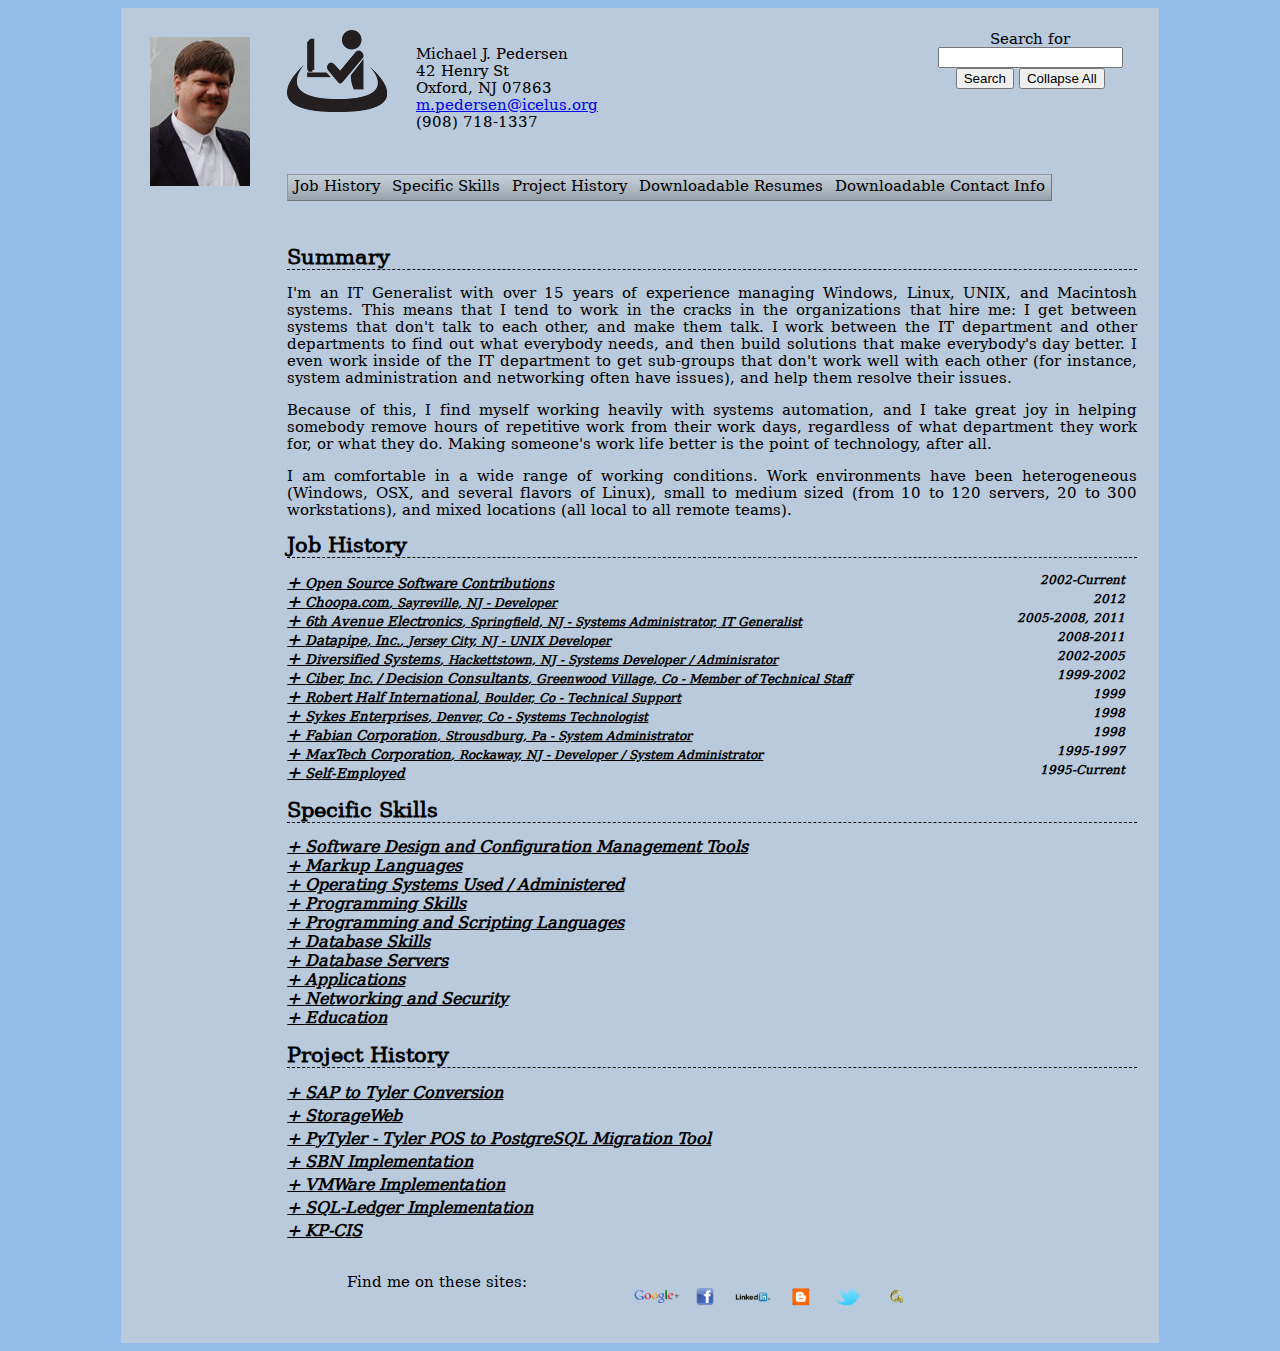
<file: older/index.html>
<!DOCTYPE html PUBLIC "-//W3C//DTD XHTML 1.1//EN" "http://www.w3.org/TR/xhtml11/DTD/xhtml11.dtd">
<html>
  <head>
    <!-- todo:
	 Add support for picking which resume will be displayed (in my case, admin|dev|full|python), and selecting a default resume
	 make menu width 100%
	 add separators for menu items
	 add "collapse all" next to each section
	 (maybe) text-shadow: 1px 1px 0 #DDDBDB;
	 -->
    <title>Online Resume of Michael J. Pedersen</title>
    <link type="text/css" rel="stylesheet" href="icelus.css" />
    <link type="text/css" rel="stylesheet" href="jdMenu.css" />
    <link type="text/css" rel="stylesheet" href="jdMenu.slate.css" />
    <link type="text/css" rel="stylesheet" href="jquery.autocomplete.css" />
    <link rel="shortcut icon" href="/favicon.ico" />
    <link rel="apple-touch-icon" href="/apple-touch-icon.png" />
    <meta name="google-site-verification" content="IcMDkGCJsrsUBkV8jjRa3vA3utKsNSFOPSqyycQDDGQ" />
    <script type="text/javascript" src="jquery-1.6.2.min.js"></script>
    <script type="text/javascript" src="jquery.jqDock.min.js"></script>
    <script type="text/javascript" src="jquery.dimensions.js"></script>
    <script type="text/javascript" src="jquery.bgiframe.js"></script>
    <script type="text/javascript" src="jquery.jdMenu.js"></script>
    <script type="text/javascript" src="jquery.positionBy.js"></script>
    <script type="text/javascript" src="jquery.mailme.js"></script>
    <script type="text/javascript" src="jquery.ui.js"></script>
    <script type="text/javascript" src="jquery.ui.core.js"></script>
    <script type="text/javascript" src="jquery.ui.position.js"></script>
    <script type="text/javascript" src="jquery.ui.widget.js"></script>
    <script type="text/javascript" src="jquery.ui.dialog.js"></script>
    <script type="text/javascript" src="jquery.autocomplete.min.js"></script>
    <script type="text/javascript">
      var searchTerms = Array();
      jQuery.expr[':'].icontains = function(a,i,m){
        return jQuery(a).text().toUpperCase().indexOf(m[3].toUpperCase())>=0;
      };

      
      function qrcode() {
        $("#content").css({opacity: '0.1'});
        $( "#qrcode" ).dialog({
          modal: true,
          buttons: {
          Ok: function() {
              $( this ).dialog( "close" );
              $("#content").css({opacity: '1.0'});
            }
          }
        });
        return false;
      }

      function showNode(el) {
          el.addClass("expanded");
          el.removeClass("collapsed");
          el.next().show('fast');
      }

      function hideNode(el) {
          el.addClass("collapsed");
          el.removeClass("expanded");
          el.next().hide('fast');
      }
      
      function toggleNode(el) {
        var dd = el.next();
        if ($(dd).is(":visible")) {
          hideNode(el);
        } else {
          showNode(el);
        }
      }
      
      function showHideNode() {
        toggleNode($(this));
      }

      function showHideNodeFromMenu() {
        toggleNode($('a[name="' + $(this)[0].href.split('#')[1] +'"]').parent());
      }

      function showNodes(els) {
        els.each(function() {showNode($(this));});
      }

      function collapseAll() {
        $('dt.expanded').each( function() {hideNode($(this));} );
      }
      
      function showSearchResults() {
        collapseAll();
        stext = $("#searchbox p input")[0].value;
        var contains = ':icontains("' + stext + '")';
        showNodes($('dt' + contains));
        showNodes($('dd' + contains).prev('*.collapsed'));
        showNodes($('td' + contains).prev('*.collapsed'));
        showNodes($('li' + contains).prev('*.collapsed'));
      }
      
      $(document).ready(function() {
        jQuery('#findmeonlogos').jqDock({align: 'bottom', labels: 'bc'});
        $("ul.jd_menu").jdMenu();
        $("#jobhistorybody dd").hide();
        $("#specialskills dd").hide();
        $("#projecthistory dd").hide();
        $("#jobhistorybody dt").bind('click', showHideNode).addClass("collapsed").addClass("link");
        $("#specialskills dt").bind('click', showHideNode).addClass("collapsed").addClass("link");
        $("#projecthistory dt").bind('click', showHideNode).addClass("collapsed").addClass("link");
        $("ul.jd_menu li ul li a").bind('click', showHideNodeFromMenu);
        $(".backtotop").hide();
        $("span.mailme").mailme();
        $("#qrcodelink").bind('click', qrcode);
        $("#searchbox").show();
        $("#specialskills dd table tbody tr td:nth-child(1)").each(function(idx){searchTerms.push($(this).text().replace(/^\s+|\s+$/g, ''))});
        $("#projecthistory dt").each(function(idx){searchTerms.push($(this).text().replace(/^\s+|\s+$/g, ''))});
        $("#jobhistorybody dt span.jobname").each(function(idx){searchTerms.push($(this).text().replace(/^\s+|\s+$/g, ''))});
        searchTerms.sort();
        $("#searchbox p input[name=searchvalue]").autocomplete(searchTerms);
        $("#searchbox p input[type=submit]").bind('click', showSearchResults);
        $("#searchbox p input[type=reset]").bind('click', collapseAll);
      });
    </script>
  </head>
  <body>
    <div id="content">
      <a name="top"></a>
      <div id="mainphoto">
	<img src="mjp_photo.png" alt="Michael J. Pedersen photo"/>
      </div>
      <div id="logo">
	<img src="icelus.png" alt="Icelus Logo"/>
      </div>
      <div id="contactinfo">
	<p>Michael J. Pedersen<br/>
	  42 Henry St<br/>
	  Oxford, NJ 07863<br/>
	  <span class="mailme">m dot pedersen at icelus dot org</span><br/>
	  (908) 718-1337</p>
      </div>
      <div id="searchbox">
	<p>Search for<br/>
	  <input type="text" name="searchvalue" maxlength="20"/><br/>
	  <input type="submit" value="Search" />
	  <input type="reset" value="Collapse All"/></p>
      </div>
      <br/>
      <div id="jobhistory">
	<ul class="jd_menu jd_menu_slate">
	  <li>Job History
	    <ul>
	      <li><a href="#oss">Open Source Software Contributions</a></li>
	      <li><a href="#choopa">Choopa.com</a></li>
	      <li><a href="#6thave">6th Avenue Electronics City</a></li>
	      <li><a href="#datapipe">Datapipe</a></li>
	      <li><a href="#divsys">Diversified Systems</a></li>
	      <li><a href="#ciberdci">Ciber, Inc. / Decision Consultants</a></li>
	      <li><a href="#rhi">Robert Half International</a></li>
	      <li><a href="#sykes">Sykes Enterprises</a></li>
	      <li><a href="#fabian">The Fabian Corporation</a></li>
	      <li><a href="#maxtech">MaxTech Corporation</a></li>
	      <li><a href="#self">Self-Employed</a></li>
	    </ul>
	  </li>
	  <li>Specific Skills
	    <ul>
	      <li><a href="#sdcmt">Software Design and Configuration Management Tools</a></li>
	      <li><a href="#markup">Markup Languages</a></li>
	      <li><a href="#osused">Operating Systems Used / Administered</a></li>
	      <li><a href="#programmingskills">Programming Skills</a></li>
	      <li><a href="#programminglanguages">Programming Languages</a></li>
	      <li><a href="#dbskills">Database Skills</a></li>
	      <li><a href="#dbservers">Database Servers</a></li>
	      <li><a href="#applications">Applications</a></li>
	      <li><a href="#netsec">Networking and Security</a></li>
	      <li><a href="#education">Education</a></li>
	    </ul>
	  </li>
	  <li>Project History
	    <ul>
	      <li><a href="#saptotyler">SAP to Tyler Conversion</a></li>
	      <li><a href="#storageweb">StorageWeb</a></li>
	      <li><a href="#pytyler">PyTyler - Tyler POS To PostgreSQL Migration Tool</a></li>
	      <li><a href="#sbn">SBN Implementation</a></li>
	      <li><a href="#vmware"><a href="http://www.vmware.com/">VMWare</a> Implementation</a></li>
	      <li><a href="#sqlledger">SQL-Ledger Implementation</a></li>
	      <li><a href="#kpcis">KP-CIS</a></li>
	    </ul>
	  </li>
	  <li>Downloadable Resumes
	    <ul>
	      <li>System Administrator <a href="mpedersen-sysadmin.pdf">(pdf)</a> <a href="mpedersen-sysadmin.doc">(doc)</a></li>
	      <li>Developer <a href="mpedersen-dev.pdf">(pdf)</a> <a href="mpedersen-dev.doc">(doc)</a></li>
	      <li>Combined Resume <a href="mpedersen-full.pdf">(pdf)</a> <a href="mpedersen-full.doc">(doc)</a></li>
	    </ul>
	  </li>
	  <li><a href="vcard.png" id="qrcodelink">Downloadable Contact Info</a></li>
	</ul>
      </div>

      <div id="maincontentwrapper">
	<div id="maincontent">
	  <div id="summary">
	    <h1 class="sectiontitle">Summary</h1>
	    <p>I'm an IT Generalist with over 15 years of experience managing Windows, Linux, UNIX, and Macintosh systems. This means that I tend to work in the cracks in the organizations that hire me: I get between systems that don't talk to each other, and make them talk. I work between the IT department and other departments to find out what everybody needs, and then build solutions that make everybody's day better. I even work inside of the IT department to get sub-groups that don't work well with each other (for instance, system administration and networking often have issues), and help them resolve their issues.</p>
	    <p>Because of this, I find myself working heavily with systems automation, and I take great joy in helping somebody remove hours of repetitive work from their work days, regardless of what department they work for, or what they do. Making someone's work life better is the point of technology, after all.</p>
	    <p>I am comfortable in a wide range of working conditions. Work environments have been heterogeneous (Windows, OSX, and several flavors of Linux), small to medium sized (from 10 to 120 servers, 20 to 300 workstations), and mixed locations (all local to all remote teams).</p>
	  </div>
	  <h1 class="sectiontitle">Job History</h1>
	  <dl id="jobhistorybody">
	    <dt><a name="oss"><span class="jobname">Open Source Software Contributions</span><span class="dates">2002-Current</span></a></dt>
	    <dd>
	      <ul>
		<li>Starting in 2009, I began participating in the <a href="http://www.turbogears.org/">TurboGears</a> project, working primarily on the documentation. In 2011, I took over as project maintainer, and we put out three releases in that year alone.</li>
		<li>Created <a href="http://www.java.com/">Java</a> plugin for <a href="http://www.igniterealtime.org/projects/openfire/">Openfire XMPP server</a>, allowing <a href="http://www.vbulletin.com/">vBulletin</a> forums to have a working XMPP server for their communities.</li>
		<li>Contributed patch to <a href="http://mercurial.selenic.com/">Mercurial</a> to assist with repository conversions. Specifically, it allows branches to be renamed (useful for repositories that used named branches in <a href="http://subversion.tigris.org/">Subversion</a> to change their main trunk location).</li>
		<li>Implemented initial <a href="http://en.wikipedia.org/wiki/Pluggable_authentication_module">Pluggable Authentication Module</a> support for <a href="http://www.hylafax.org">HylaFax</a>, which was accepted into <a href="http://www.hylafax.org/">HylaFax</a> 4.2.0.</li>
		<li>Contributed code to <a href="http://www.mythtv.org/">MythTV</a> project, allowing users to save recordings using custom cut lists, which allowed for easy removal of commercials.</li>
		<li>Contributed documentation to <a href="http://www.webgui.org/">WebGUI</a> project, showing how to design a custom theme for <a href="http://www.webgui.org/">WebGUI.</a></li>
		<li>Contributed documentation to <a href="http://www.pqxx.org/">libpqxx</a> project, showing how to compile <a href="http://www.pqxx.org/">libpqxx</a> using <a href="http://www.mingw.org/">MinGW/MSys</a> on <a href="http://www.microsoft.com/windows/">Windows</a>. </li>
	      </ul>
	    </dd>
	    <dt><a name="choopa"><span class="jobname">Choopa.com</span><span class="jobsite">Sayreville, NJ</span><span class="jobtitle">Developer</span><span class="dates">2012</span></a></dt>
	    <dd>
	      As a developer at Constant.com (renamed from Choopa.com in Jan, 2012), I have worked with a variety of technologies, with the heaviest focus being on <a href="http://www.openstack.org/">OpenStack</a> and <a href="http://www.nagios.org/">Nagios</a>. I have helped bring two products to production level availability for their customers (specifically: the Dedicated Cloud Server and Backup systems).
	      <ul>
		<li>Developed interface library to allow internal systems to manage <a href="http://www.openstack.org/">OpenStack</a> nodes, and gather billing information from them.</li>
		<li>Configured <a href="http://www.bacula.org">Bacula</a> backup system as replacement for custom backup scripts.</li>
		<li>Refactored in-house <a href="http://www.nagios.org/">Nagios</a> web interface. This reduced the workload from six files down to one when adding new checks.</li>
		<li>Reconfigured <a href="http://www.nagios.org/">Nagios</a> monitoring system, reducing full systems check from 8 hours to 2 minutes.</li>
		<li>Built <a href="http://www.nagios.org/">Nagios</a> configuration file generator for in-house web interface for <a href="http://www.nagios.org/">Nagios</a>.</li>
		<li>Several smaller bug fixes and features throughout the internal code base.</li>
	      </ul>
	    </dd>
	    <dt><a name="6thave"><span class="jobname">6th Avenue Electronics</span><span class="jobsite">Springfield, NJ</span><span class="jobtitle">Systems Administrator, IT Generalist</span><span class="dates">2005-2008, 2011</span></a>
	    </dt>
	    <dd>
	      <p>In 2007, 6th Avenue began switching from their then-current POS system (named <a href="http://www.tylernet.com/">Tyler</a>) to <a href="http://www.sap.com/">SAP</a>. At the end of 2010, <a href="http://www.sap.com/">SAP</a> was declared unworkable, and I was asked to come back to help them switch back to <a href="http://www.tylernet.com/">Tyler</a>.</p>
	      <p>The environment at 6th Avenue covered a wide range of platforms spread out over 120 servers (both physical and virtual). We had <a href="http://www.vmware.com/">VMWare</a> ESX, <a href="http://www.microsoft.com/windows/">Windows</a> Server 2003, <a href="http://www.microsoft.com/windows/">Windows</a> Server 2008, CentOS Linux, Suse Linux, and Debian GNU/Linux. In 2011, I was brought back to transition the POS system and become the IT Manager. At the time the POS transition was completed, we had a team of 6 people managing the servers and about 300 desktops.</p>
	      <ul>
		<li>Successfully lead migration from <a href="http://www.sap.com/">SAP</a> to <a href="http://www.tylernet.com/">Tyler</a> Point of Sale system.</li>
		<li>Developed numerous data validation scripts to validate and scrub data coming from <a href="http://www.sap.com/">SAP</a> for import into <a href="http://www.tylernet.com/">Tyler</a> system.</li>
		<li>Created automation scripts to easily reconfigure hundreds of terminal definitions within <a href="http://www.tylernet.com/">Tyler</a> that could not be done via simple data import.</li>
		<li>Wrote automated installer for the <a href="http://www.tylernet.com/">Tyler</a> client program to incorporate the program plus the mandatory pieces that we needed.</li>
		<li>Installed and configured <a href="http://www.zenoss.com/">Zenoss</a> for full systems monitoring.</li>
		<li>Developed program to copy all sales data from <a href="http://www.tylernet.com/">Tyler</a> POS system (which uses only ISAM files) to <a href="http://www.postgresql.org/">PostgreSQL</a> database.</li>
		<li>Developed intranet pages (using AJAX) to allow customer service representatives to find old invoices in the database copy of Tyler's data.</li>
		<li>Created intranet pages (using AJAX) to assist in the selling of complex systems. </li>
		<li>Created an internal wiki for use by the IT department, including populating with over 30 pages of documentation at time of deployment. </li>
		<li>Implemented <a href="http://www.vmware.com/">VMWare</a> Virtual Infrastructure 3.</li>
		<li>Maintained <a href="http://www.tylernet.com/">Tyler</a> point of sale system on <a href="http://www.hp.com/go/hpux/">HP-UX</a> (and, later, Linux), responsible for inventory, sales, purchasing, and accounting for the entire company.</li>
		<li>Deployed <a href="http://www.microsoft.com/windows/">Windows</a> Software Update Server for Microsoft product updates. </li>
		<li>Developed workaround to resolve issue in point of sales system causing store wide sales terminal lockups.  </li>
		<li>Retrieved bulk information from <a href="http://www.tylernet.com/">Tyler</a> point of sale system for audits. </li>
		<li>Wrote several scripts to extract data from <a href="http://www.tylernet.com/">Tyler</a> POS system before <a href="http://www.postgresql.org/">PostgreSQL</a> database was available.</li>
		<li>Updated customer facing web site to reflect changes to NJ sales tax rates. </li>
		<li>Implemented ticket tracking system for help desk issues. </li>
		<li>Maintained heterogeneous environment with more than 60 Linux and more than 40 <a href="http://www.microsoft.com/windows/">Windows</a> servers.</li>
		<li>Maintained Active Directory domain, which included complete implementation of group policy structure for users and computers. </li>
		<li>Maintained <a href="http://www.commvault.com/">CommVault</a> backup system and disaster recovery site. </li>
		<li>Frequently wrote scripts to satisfy various company needs using a variety of scripting languages (<a href="http://www.autoitscript.com/site/autoit/">AutoIt3</a> and <a href="http://www.python.org/">Python</a> being the preferred choices, depending on platform).</li>
		<li>Performed field certification of MaxDB system for <a href="http://www.commvault.com/">CommVault</a>, providing reliable and supported backups for <a href="http://www.sap.com/">SAP</a> databases. </li>
		<li>Exported data from <a href="http://www.tylernet.com/">Tyler</a> point of sale system for import into <a href="http://www.sap.com/">SAP</a> system. </li>
		<li>Configured all servers for newly implemented <a href="http://www.sap.com/">SAP</a> system.</li>
		<li>Spearheaded server room cleanup: Shut down over 30 servers, removed over a mile of wire.</li>
		<li>Rack mounted, installed, and prepared newly arrived servers for use in projects. </li>
	      </ul>
	      <p class="backtotop"><a href="#top">Back to top</a></p>
	    </dd>
	    <dt><a name="datapipe"><span class="jobname">Datapipe, Inc.</span><span class="jobsite">Jersey City, NJ</span><span class="jobtitle">UNIX Developer</span><span class="dates">2008-2011</span></a></dt>
	    <dd>
	      <p>Datapipe manages thousands of customers servers. Many of these servers are connected to various shared storage systems, including <a href="http://www.3par.com/">3Par</a>, <a href="http://www.isilon.com/">Isilon</a>, and backup servers. Datapipe required an ability to do reporting on what data was being stored on these systems for each client, and then report that data back to billing. In addition, Datapipe required monitoring of the backup systems to ensure timely and complete backups of client data. My duties primarily focused on making these systems work well.</p>

	      <p>My team structure is worth describing briefly as well: My immediate manager worked out of Austin, TX. One coworker worked in the same building as myself, and I had two &quot;extended&quot; teammates who worked in Jersey City (I worked in Somerset). The extended team included the <a href="http://www.microsoft.com/windows/">Windows</a> developers, while I was on the UNIX development team.</p>
	      <ul>
		<li>Created new backup monitoring and reporting system called <a href="#storageweb">StorageWeb</a>, enabling a new revenue stream for Datapipe.</li>
		<li>Developed a system called unixops to allow Datapipe technicians to use one time ssh keys for accessing client machines as needed.</li>
		<li>Developed multi-threaded back end daemon which connected to the various storage systems and gathered the data about the stored data for reporting before pushing aggregate data to the billing system.</li>
		<li>Developed web interface that would allow users to drill down and see how storage was being used (by client, by server, by data center, and/or by storage type).</li>
		<li>Wrote tool to gather performance data from <a href="http://www.3par.com/">3Par</a> InServ nodes and display it via the client portal.</li>
		<li>Optimized <a href="http://www.postgresql.org/">PostgreSQL</a> database on <a href="http://www.freebsd.org/">FreeBSD</a>. Multi-million record insert jobs were taking hours to complete, and the optimization brought that time down to 20 minutes.</li>
		<li>Updated and maintained the existing backup monitoring tool which reported backup failures to our main ticketing system.</li>
		<li>Debugged issues with <a href="http://www.python.org/">Python</a>, <a href="http://www.freebsd.org/">FreeBSD</a>, <a href="http://www.apache.org/">Apache</a>, and modwsgi. Turned out to require specific compilation options to get these all working correctly.</li>
		<li>Created internal packages for <a href="http://www.bacula.org/">Bacula</a> (internal name: SureRestore) for all supported platforms.</li>
		<li>Evaluated potential replacements for <a href="http://subversion.tigris.org/">Subversion</a>, including <a href="http://git-scm.com/">Git</a> and <a href="http://mercurial.selenic.com/">Mercurial</a>.</li>
	      </ul>
	      <p class="backtotop"><a href="#top">Back to top</a></p>
	    </dd>	    
	    <dt><a name="divsys"><span class="jobname">Diversified Systems</span><span class="jobsite">Hackettstown, NJ</span><span class="jobtitle">Systems Developer / Adminisrator</span><span class="dates">2002-2005</span></a></dt>
	    <dd>
	      <p>Diversified Systems is a small company that focuses on low voltage wiring and subcontracting. While there, I wore many hats, and did work on every system. The total number of servers for this company was less than 10, and the entire IT department consisted of myself.</p>
	      <ul>
		<li>Worked with upper management to completely redesign entire business processes and systems company-wide (accounting, customer service, builder coordination, sales and warehouse management).</li>
		<li>Developed customized interface to new software system using <a href="http://www.php.net/">PHP</a>, <a href="http://www.apache.org/">Apache</a>, and Mozilla. Reverse engineered new system as needed. </li>
		<li>Automated sending faxes to field installers, saving five man hours per day. </li>
		<li>Modified <a href="http://www.sql-ledger.com/">SQL-Ledger</a> accounts receivable report for historical views of accounts receivable. The modified version was capable of showing how accounts receivable looked on a given day. </li>
		<li>Implemented <a href="http://www.hylafax.org/">HylaFax</a> fax server for incoming and outgoing faxes, allowing electronic receipt of over 200 pages of faxes per day from field technicians. </li>
		<li>Deployed <a href="http://unattended.sf.net/">Unattended</a>, an automated <a href="http://www.microsoft.com/windows/">Windows</a> imaging system, to standardize computer receiving and configuration. </li>
		<li>Implemented employee remote-access system, using VPN (virtual private network). </li>
		<li>Deployed SNMP and monitored daily resource utilization.</li>
		<li>Converted structured portion of data from older system into a database, and provided training to employees on proper usage.</li>
		<li>Created <a href="http://www.php.net/">PHP</a> scripts to provide clean access to unstructured data from older system, and showed employees how to access and use.</li>
		<li>Managed upgrade of entire office to <a href="http://www.microsoft.com/windows/">Windows</a> 2000. This involved testing programs for compatibility, replacing obsolete programs, and determining proper installation procedures for undocumented installations.</li>
		<li>Resolved issues with the various systems which Diversified Systems installs in customer homes, including alarm systems, stereos, central vacuums, and structured wiring on a daily basis.</li>
		<li>Coordinated the activities of field technicians with customers to provide the maximum service level to the customers.</li>
		<li>Authored new scripts using <a href="http://www.perl.org/">Perl</a> and <a href="http://www.php.net/">PHP</a>. </li>
	      </ul>
	      <p class="backtotop"><a href="#top">Back to top</a></p>
	    </dd>
	    <dt><a name="ciberdci"><span class="jobname">Ciber, Inc. / Decision Consultants</span><span class="jobsite">Greenwood Village, Co</span><span class="jobtitle">Member of Technical Staff</span><span class="dates">1999-2002</span></a></dt>
	    <dd>
	      <p>Decision Consultants (DCI) was acquired by Ciber, Inc., in 2002. While working for DCI, I was contracted out to Coors, IBM, and a .com named &quot;X-Care&quot; (no longer in business). The points below come from all of those places.</p>
	      <ul>
		<li>Ran, and later automated, nightly code compilations for patient records program. This effort saved approximately 1000 developer hours per week. Before this effort, corrupted nightly compilations stopped the whole team until resolved (usually an entire day would be lost). After this effort, no corrupted compilations occurred for over six months.</li>
		<li>Revamped and improved scripts used by developers for retrieving the nightly code compilations and to perform their own personal compiles, providing new features as requested.</li>
		<li>Wrote several smaller scripts related to the compilation process, to help developers understand what would be required for their work to be completed.</li>
		<li>Researched/corrected error in <a href="http://www.perl.org/">Perl</a>, permitting resolution of time-zone conversion issues, enabling global use of data from medical care providers. </li>
		<li>Created <a href="http://www.perl.org/">Perl</a> scripts to migrate health care provider data between systems. </li>
		<li>Integrated <a href="http://www-03.ibm.com/systems/p/os/aix/">AIX</a>/<a href="http://www.oracle.com/solaris">Solaris</a> servers into <a href="http://www.microsoft.com/windows/">Windows</a> NT network, allowing developers on <a href="http://www.microsoft.com/windows/">Windows</a> to access <a href="http://www-03.ibm.com/systems/p/os/aix/">AIX</a>/<a href="http://www.oracle.com/solaris">Solaris</a> files/printers. </li>
		<li>Developed a set of <a href="http://www.oracle.com/solaris">Solaris</a> packages allowing deployment of new servers within 2 hours of receipt. </li>
		<li>Developed Ghost-like utility overnight, meeting next-morning deadline for usable computer loads. </li>
		<li>Configured several Sun Ultra servers to work as part of a network. Original condition was such that they were on a network, but not working together. This involved re-mapping user id numbers, and configuring NFS mounts such that the machines worked together.</li>
		<li>Configured and administered a <a href="http://www.nongnu.org/cvs/">CVS</a> repository.</li>
		<li>Created a set of <a href="http://www.oracle.com/solaris">Solaris</a> packages to allow the deployment of new <a href="http://www.oracle.com/solaris">Solaris</a> servers within 2 hours of receiving them.</li>
		<li>Coded many scripts to perform several daily tasks.</li>
		<li>Downloaded and tested new tools to be used for the compilation process, to make sure they still produced correct results.</li>
		<li>Installed <a href="http://www.perl.org/">Perl</a> modules and programs as requested by developers.</li>
		<li>Documented all new scripts and processes, and informed developers when new documents were available.</li>
		<li>Participated in configuration of training room using Red Hat Linux with Kickstart.</li>
		<li>Assisted customers in resolution of issues with <a href="http://www.microsoft.com/windows/">Windows</a> 95, <a href="http://www.microsoft.com/windows/">Windows</a> NT, Microsoft <a href="http://www.microsoft.com/office">Office</a>, and other software packages in use throughout Coors.</li>
		<li>Instructed junior developers in the inner workings of C++. </li>
	      </ul>
	      <p class="backtotop"><a href="#top">Back to top</a></p>
	    </dd>
	    <dt><a name="rhi"><span class="jobname">Robert Half International</span><span class="jobsite">Boulder, Co</span><span class="jobtitle">Technical Support</span><span class="dates">1999</span></a></dt>
	    <dd>
	      <ul>
		<li>Assisted customers of <a href="http://www.storagetek.com/">StorageTek</a> in resolution of problems with both hardware and software products.
	      </ul>
	      <p class="backtotop"><a href="#top">Back to top</a></p>
	    </dd>
	    <dt><a name="sykes"><span class="jobname">Sykes Enterprises</span><span class="jobsite">Denver, Co</span><span class="jobtitle">Systems Technologist</span><span class="dates">1998</span></a></dt>
	    <dd>
	      <p>Working for Sykes Enterprises, I was contracted out to Sun's internal Resolution Center. I worked with Sun employees around the world to resolve their issues with the workstations and servers they relied on daily.</p>

	      <ul>
		<li>Performed remote operating system installations and upgrades.</li>
		<li>Resolved customer issues with <a href="http://www.oracle.com/solaris">Solaris</a> 2.5.1 and <a href="http://www.oracle.com/solaris">Solaris</a> 2.6.</li>
		<li>Wrote a <a href="http://www.tcl.tk/">Tcl/Tk</a> script to speed up the process of logging into customers' machines for use in the Resolution Center.</li>
		<li>Wrote a <a href="http://www.kornshell.com/">Korn shell</a> script to check a list of users and make sure that all users on the list were valid Sun employees.</li>
		<li>Added new users throughout Sun's internal network.</li>
	      </ul>
	      <p class="backtotop"><a href="#top">Back to top</a></p>
	    </dd>
	    <dt><a name="fabian"><span class="jobname">Fabian Corporation</span><span class="jobsite">Strousdburg, Pa</span><span class="jobtitle">System Administrator</span><span class="dates">1998</span></a></dt>
	    <dd>
	      <ul>
		<li>Added new domains to Linux servers for web site hosting.</li>
		<li>Added new user logins to servers.</li>
		<li>Set up <a href="http://www.sendmail.com/">sendmail</a> to forward email addresses from hosted domains to local users and remote users.</li>
		<li>Performed system upgrades (both hardware and software).</li>
		<li>Performed system backups.</li>
		<li>Dealt with security issues through upgrades, and removal of suspicious software.</li>
		<li>Installed firewall.</li>
		<li>Upgraded and recompiled kernel as needed.</li>
	      </ul>
	      <p class="backtotop"><a href="#top">Back to top</a></p>
	    </dd>
	    <dt><a name="maxtech"><span class="jobname">MaxTech Corporation</span><span class="jobsite">Rockaway, NJ</span><span class="jobtitle">Developer / System Administrator</span><span class="dates">1995-1997</span></a></dt>
	    <dd>
	      <p>I was hired at MaxTech as a customer service representative. Over the time I worked there, I earned the opportunity to participate in system administration and development of a new call tracking system to be used by the customer service team.</p>

	      <ul>
		<li>Assisted customers daily with issues installing, configuring, and using their MaxTech modems.</li>
		<li>Discovered bug in the newly released modem drivers for <a href="http://www.microsoft.com/windows/">Windows</a> 95 and the MaxTech 28.8kbps modems.</li>
		<li>Created a new <a href="http://www.microsoft.com/windows/">Windows</a> based call tracking system to replace the old DOS based call tracking system. Used Delphi and Interbase as the development environment and database.</li>
		<li>Rebuilt Novell Netware server that had experienced hard drive crash. Did so while the server was in Atlanta and I was in Rockaway, NJ.</li>
		<li>Fixed issues with the Lotus cc:Mail SMTP gateway.</li>
		<li>Helped test the new MaxTech website.</li>
	      </ul>
	    </dd>
	    <dt><a name="self"><span class="jobname">Self-Employed</span><span class="dates">1995-Current</span></a></dt>
	    <dd>
	      <ul>
		<li>Actively working (as lead maintainer) on <a href="http://www.turbogears.org/">TurboGears</a>. This involves migrating our infrastructure, new development, documentation maintenance, bug fixing, and mailing list management.</li>
		<li>Working on new system (named "Icelus Construction Assistant") to provide complete company management for construction companies, with features including scheduling, service, accounting, and warehouse management. This is being written using <a href="http://www.turbogears.org/">TurboGears</a>.</li>
		<li>Created Linux-based network featuring NIS, NFS, DHCP, Linux firewall (using iptables), <a href="http://www.samba.org/">Samba</a>, <a href="http://www.openssh.com/">SSH</a>, <a href="http://tigris.subversion.org/">Subversion</a> server, and <a href="http://mercurial.selenic.com/">Mercurial</a>. </li>
		<li>Customized installation of Request Tracker for San Diego firm. </li>
		<li>Helped clients, family, and friends resolve various computer and home networking issues.</p>
	      </ul>
	      <p class="backtotop"><a href="#top">Back to top</a></p>
	    </dd>
	  </dl>
	  <h1 class="sectiontitle">Specific Skills</h1>
	  <dl id="specialskills">
	    <dt><a name="sdcmt">Software Design and Configuration Management Tools</a></dt>
	    <dd>
	      <table>
		<colgroup>
		  <col class="skillname"/>
		  <col class="skilltimeused"/>
		  <col class="skilllastused"/>
		  <col class="skillproficiency"/>
		</colgroup>
		<thead>
		  <tr>
		    <th></th>
		    <th>Time Used</th>
		    <th>Last Used</th>
		    <th>Proficiency</th>
		  </tr>
		</thead>
		<tbody>
		  <tr>
		    <td><A Href="Http://Git-Scm.Com/">Git</A></td>
		    <td>2 years</td>
		    <td>2012</td>
		    <td>Fair</td>
		  </tr>
		  <tr>
		    <td><a href="http://mercurial.selenic.com/">Mercurial</a></td>
		    <td>2 years</td>
		    <td>2011</td>
		    <td>Good</td>
		  </tr>
		  <tr>
		    <td><a href="http://www.subversion.tigris.org/">Subversion</a></td>
		    <td>2 years</td>
		    <td>2010</td>
		    <td>Good</td>
		  </tr>
		</tbody>
	      </table>
	      <p class="backtotop"><a href="#top">Back to top</a></p>
	    </dd>
	    <dt><a name="markup">Markup Languages</a></dt>
	    <dd>
	      <table>
		<colgroup>
		  <col class="skillname"/>
		  <col class="skilltimeused"/>
		  <col class="skilllastused"/>
		  <col class="skillproficiency"/>
		</colgroup>
		<thead>
		  <tr>
		    <th></th>
		    <th>Time Used</th>
		    <th>Last Used</th>
		    <th>Proficiency</th>
		  </tr>
		</thead>
		<tbody>
		  <tr>
		    <td>CSS</td>
		    <td>2 years</td>
		    <td>2012</td>
		    <td>Fair</td>
		  </tr>
		  <tr>
		    <td>HTML</td>
		    <td>12 years</td>
		    <td>2012</td>
		    <td>Very Good</td>
		  </tr>
		  <tr>
		    <td>XML</td>
		    <td>2 years</td>
		    <td>2011</td>
		    <td>Fair</td>
		  </tr>
		</tbody>
	      </table>
	      <p class="backtotop"><a href="#top">Back to top</a></p>
	    </dd>
	    <dt><a name="osused">Operating Systems Used / Administered</a></dt>
	    <dd>
	      <table>
		<colgroup>
		  <col class="skillname"/>
		  <col class="skilltimeused"/>
		  <col class="skilllastused"/>
		  <col class="skillproficiency"/>
		</colgroup>
		<thead>
		  <tr>
		    <th></th>
		    <th>Time Used</th>
		    <th>Last Used</th>
		    <th>Proficiency</th>
		  </tr>
		</thead>
		<tbody>
		  <tr>
		    <td>Linux (<a href="http://www.debian.org/">Debian</a>, <a href="http://www.redhat.com/">RedHat</a>, <a href="http://www.suse,com/">SuSE</a>)</td>
		    <td>13 years</td>
		    <td>2012</td>
		    <td>Excellent</td>
		  </tr>
		  <tr>
		    <td>UNIX (<a href="http://www.oracle.com/solaris">Solaris</a>, <a href="http://www-03.ibm.com/systems/p/os/aix/">AIX</a>, <a href="http://www.hp.com/go/hpux/">HP-UX</a>)</td>
		    <td>5 years</td>
		    <td>2011</td>
		    <td>Very Good</td>
		  </tr>
		  <tr>
		    <td>Microsoft <a href="http://www.microsoft.com/windows/">Windows</a> (2008/7/Vista/2003/XP/NT/98/95)</td>
		    <td>12 years</td>
		    <td>2011</td>
		    <td>Very Good</td>
		  </tr>
		</tbody>
	      </table>
	      <p class="backtotop"><a href="#top">Back to top</a></p>
	    </dd>
	    <dt><a name="programmingskills">Programming Skills</a></dt>
	    <dd>
	      <table>
		<colgroup>
		  <col class="skillname"/>
		  <col class="skilltimeused"/>
		  <col class="skilllastused"/>
		  <col class="skillproficiency"/>
		</colgroup>
		<thead>
		  <tr>
		    <th></th>
		    <th>Time Used</th>
		    <th>Last Used</th>
		    <th>Proficiency</th>
		  </tr>
		</thead>
		<tbody>
		  <tr>
		    <td>Object-Oriented Design</td>
		    <td>8 years</td>
		    <td>2012</td>
		    <td>Good</td>
		  </tr>
		  <tr>
		    <td>Object-Oriented Programming</td>
		    <td>8 years</td>
		    <td>2012</td>
		    <td>Very Good</td>
		  </tr>
		  <tr>
		    <td>Refactoring</td>
		    <td>4 years</td>
		    <td>2012</td>
		    <td>Very Good</td>
		  </tr>
		</tbody>
	      </table>
	      <p class="backtotop"><a href="#top">Back to top</a></p>
	    </dd>
	    <dt><a name="programminglanguages">Programming and Scripting Languages</a></dt>
	    <dd>
	      <table>
		<colgroup>
		  <col class="skillname"/>
		  <col class="skilltimeused"/>
		  <col class="skilllastused"/>
		  <col class="skillproficiency"/>
		</colgroup>
		<thead>
		  <tr>
		    <th></th>
		    <th>Time Used</th>
		    <th>Last Used</th>
		    <th>Proficiency</th>
		  </tr>
		</thead>
		<tbody>
		  <tr>
		    <td><a href="http://www.gnu.org/software/bash/manual/bashref.html">Bash</a></td>
		    <td>6 years</td>
		    <td>2011</td>
		    <td>Good</td>
		  </tr>
		  <tr>
		    <td>C/C++</td>
		    <td>12 years</td>
		    <td>2009</td>
		    <td>Good</td>
		  </tr>
		  <tr>
		    <td><a href="http://www.java.com/">Java</a></td>
		    <td>1 year</td>
		    <td>2011</td>
		    <td>Fair</td>
		  </tr>
		  <tr>
		    <td>Javascript</td>
		    <td>2 years</td>
		    <td>2012</td>
		    <td>Fair</td>
		  </tr>
		  <tr>
		    <td><a href="http://www.perl.org/">Perl</a></td>
		    <td>6 years</td>
		    <td>2012</td>
		    <td>Good</td>
		  </tr>
		  <tr>
		    <td><a href="http://www.php.net/">PHP</a></td>
		    <td>2 years</td>
		    <td>2012</td>
		    <td>Good</td>
		  </tr>
		  <tr>
		    <td><a href="http://www.python.org/">Python</a></td>
		    <td>4 years</td>
		    <td>2012</td>
		    <td>Very Good</td>
		  </tr>
		</tbody>
	      </table>
	      <p class="backtotop"><a href="#top">Back to top</a></p>
	    </dd>
	    <dt><a name="dbskills">Database Skills</a></dt>
	    <dd>
	      <table>
		<colgroup>
		  <col class="skillname"/>
		  <col class="skilltimeused"/>
		  <col class="skilllastused"/>
		  <col class="skillproficiency"/>
		</colgroup>
		<thead>
		  <tr>
		    <th></th>
		    <th>Time Used</th>
		    <th>Last Used</th>
		    <th>Proficiency</th>
		  </tr>
		</thead>
		<tbody>
		  <tr>
		    <td><a href="http://www.postgresql.org/">PostgreSQL</a> Database Administration</td>
		    <td>1 year</td>
		    <td>2011</td>
		    <td>Good</td>
		  </tr>
		  <tr>
		    <td>Relational Schema Design</td>
		    <td>3 years</td>
		    <td>2011</td>
		    <td>Good</td>
		  </tr>
		  <tr>
		    <td>Structured Query Language (SQL)</td>
		    <td>10 years</td>
		    <td>2012</td>
		    <td>Very Good</td>
		  </tr>
		</tbody>
	      </table>
	      <p class="backtotop"><a href="#top">Back to top</a></p>
	    </dd>
	    <dt><a name="dbservers">Database Servers</a></dt>
	    <dd>
	      <table>
		<colgroup>
		  <col class="skillname"/>
		  <col class="skilltimeused"/>
		  <col class="skilllastused"/>
		  <col class="skillproficiency"/>
		</colgroup>
		<thead>
		  <tr>
		    <th></th>
		    <th>Time Used</th>
		    <th>Last Used</th>
		    <th>Proficiency</th>
		  </tr>
		</thead>
		<tbody>
		  <tr>
		    <td><a href="http://www.postgresql.org/">PostgreSQL</a></td>
		    <td>5 years</td>
		    <td>2011</td>
		    <td>Good</td>
		  </tr>
		  <tr>
		    <td><a href="http://www.microsoft.com/sqlserver">Microsoft SQL Server</a></td>
		    <td>3 years</td>
		    <td>2008</td>
		    <td>Fair</td>
		  </tr>
		  <tr>
		    <td><a href="http://www.mysql.com/">MySQL</a></td>
		    <td>1 year</td>
		    <td>2012</td>
		    <td>Fair</td>
		  </tr>
		</tbody>
	      </table>
	      <p class="backtotop"><a href="#top">Back to top</a></p>
	    </dd>
	    <dt><a name="applications">Applications</a></dt>
	    <dd>
	      <table>
		<colgroup>
		  <col class="skillname"/>
		  <col class="skilltimeused"/>
		  <col class="skilllastused"/>
		  <col class="skillproficiency"/>
		</colgroup>
		<thead>
		  <tr>
		    <th></th>
		    <th>Time Used</th>
		    <th>Last Used</th>
		    <th>Proficiency</th>
		  </tr>
		</thead>
		<tbody>
		  <tr>
		    <td><a href="http://www.ipswitch.com/">Ipswitch</a> What's Up</td>
		    <td>2 years</td>
		    <td>2008</td>
		    <td>Good</td>
		  </tr>
		  <tr>
		    <td><a href="http://www.nagios.org/">Nagios</a></td>
		    <td>3 years</td>
		    <td>2012</td>
		    <td>Good</td>
		  </tr>
		  <tr>
		    <td><a href="http://www.openstack.org/">OpenStack</a></td>
		    <td>&lt;1 year</td>
		    <td>2012</td>
		    <td>Fair</td>
		  </tr>
		  <tr>
		    <td><a href="http://www.vmware.com/">VMWare</a></td>
		    <td>6 years</td>
		    <td>2011</td>
		    <td>Very Good</td>
		  </tr>
		  <tr>
		    <td><a href="http://www.zenoss.com/">Zenoss</a></td>
		    <td>&lt;1 year</td>
		    <td>2011</td>
		    <td>Fair</td>
		  </tr>
		</tbody>
	      </table>
	      <p class="backtotop"><a href="#top">Back to top</a></p>
	    </dd>
	    <dt><a name="netsec">Networking and Security</a></dt>
	    <dd>
	      <table>
		<colgroup>
		  <col class="skillname"/>
		  <col class="skilltimeused"/>
		  <col class="skilllastused"/>
		  <col class="skillproficiency"/>
		</colgroup>
		<thead>
		  <tr>
		    <th></th>
		    <th>Time Used</th>
		    <th>Last Used</th>
		    <th>Proficiency</th>
		  </tr>
		</thead>
		<tbody>
		  <tr>
		    <td>Checkpoint VPN</td>
		    <td>2 years</td>
		    <td>2007</td>
		    <td>Fair</td>
		  </tr>
		  <tr>
		    <td>Cisco</td>
		    <td>3 years</td>
		    <td>2011</td>
		    <td>Fair</td>
		  </tr>
		  <tr>
		    <td>Firewall Design</td>
		    <td>5 years</td>
		    <td>2011</td>
		    <td>Good</td>
		  </tr>		  
		  <tr>
		    <td>TCP/IP</td>
		    <td>10 years</td>
		    <td>2011</td>
		    <td>Very Good</td>
		  </tr>
		</tbody>
	      </table>
	      <p class="backtotop"><a href="#top">Back to top</a></p>
	    </dd>
	    <dt><a name="education">Education</a></dt>
	    <dd>East Stroudsburg University, East Stroudsburg, Pennsylvania<span class="dates">Graduated 2000</span><br/>
	      Bachelor of Science in Computer Science
	      <p class="backtotop"><a href="#top">Back to top</a></p>
	    </dd>
	  </dl>
	  <h1 class="sectiontitle">Project History</h1>
	  <dl id="projecthistory">
	    <dt><a name="saptotyler"></a>SAP to Tyler Conversion</dt>
	    <dd>
	      <table>
		<colgroup>
		  <col class="key"/>
		  <col class="value"/>
		</colgroup>
		<tbody>
		  <tr>
		    <th>Period</th>
		    <td>2011</td>
		  </tr>
		  <tr>
		    <th>Company</th>
		    <td>6th Avenue Electronics</td>
		  </tr>
		  <tr>
		    <th>Tools</th>
		    <td><a href="http://www.autoitscript.com/site/autoit/">AutoIt3</a>, <a href="http://www.centos.org/">CentOS</a> Linux, <a href="http://www.python.org/">Python</a></td>
		  </tr>
		  <tr>
		    <th>Platform</th>
		    <td>Server: <a href="http://www.centos.org/">CentOS</a> Linux, Client: <a href="http://www.microsoft.com/windows/">Windows</a></td>
		  </tr>
		</tbody>
	      </table>
		
	      <p>6th Avenue Electronics found that <a href="http://www.sap.com/">SAP</a> was not a workable solution for them. The decision was made to switch back to the <a href="http://www.tylernet.com/">Tyler</a> POS system. They would do a new installation, though, so that mistakes made with the old system could be removed, and the system could be more easily maintained. I was tapped to manage many of the technical aspects of the migration, while my immediate managers would handle the business aspects.</p>
	      
	      <p>Due to the costs associated with <a href="http://www.sap.com/">SAP</a>, we had just over three months, in total, to complete the transition. We were successful.</p>
	      <ul>
		<li>Wrote several one-off scripts to check data that was sent in various Excel spreadsheets. Validate that all entries in column A of File 1/Sheet 1 are in Column C of File 2/Sheet 1.</li>
		<li>Used <a href="http://www.autoitscript.com/site/autoit/">AutoIt3</a> to automate the update of several items that could only be keyed into the client. No import existed at all. This reduced work from several hours down to an hour (including the initial script creation).</li>
		<li>Developed an automated installer that was used to handle installing all components (receipt printer, fonts, initial configuration) on every machine in the company.</li>
		<li>Worked with <a href="http://www.tylernet.com/">Tyler</a> Retail Systems to configure the server properly.</li>
		<li>Developed snapshot backup strategy that reduces downtime for <a href="http://www.tylernet.com/">Tyler</a> to mere minutes per night.</li>
	      </ul>
	      <p class="backtotop"><a href="#top">Back to top</a></p>
	    </dd>
	    <dt><a name="storageweb"></a>StorageWeb</dt>
	    <dd>
	      <table>
		<colgroup>
		  <col class="key"/>
		  <col class="value"/>
		</colgroup>
		<tbody>
		  <tr>
		    <th>Period</th>
		    <td>2010</td>
		  </tr>
		  <tr>
		    <th>Company</th>
		    <td>Datapipe</td>
		  </tr>
		  <tr>
		    <th>Tools</th>
		    <td><a href="http://www.freebsd.org/">FreeBSD</a>, <a href="http://www.python.org/">Python</a>, <a href="http://www.apache.org/">Apache</a>, <a href="http://www.postgresql.org/">PostgreSQL</a>, <a href="http://www.turbogears.org/">TurboGears</a></td>
		  </tr>
		  <tr>
		    <th>Platform</th>
		    <td><a href="http://www.freebsd.org/">FreeBSD</a>, Web Browser</td>
		  </tr>
		</tbody>
	      </table>
	      <p>Datapipe manages thousands of servers. Many of these servers are connected to various shared storage systems, including <a href="http://www.3par.com/">3Par</a>, <a href="http://www.isilon.com/">Isilon</a>, and backup servers. Datapipe required an ability to do reporting on what data was being stored on these systems for each client, and then report that data back to billing. StorageWeb was written to fill that need.</p>

	      <ul>
		<li>Debugged issues with <a href="http://www.python.org/">Python</a>, <a href="http://www.freebsd.org/">FreeBSD</a>, <a href="http://www.apache.org/">Apache</a>, and modwsgi. Turned out to require specific compilation options to get these all working correctly.</li>
		<li>Developed web interface that would allow users to drill down and see how the storage was being used (by client, by server, by data center, by storage type).</li>
		<li>Developed multi-threaded backend daemon which connected to the various storage systems and gathered the data about the stored data for reporting.</li>
		<li>Developed backend daemon that pushed aggregate data to the billing system, allowing billing to finally happen for all clients.</li>
	      </ul>
	      <p class="backtotop"><a href="#top">Back to top</a></p>
	    </dd>
	    <dt><a name="pytyler"></a>PyTyler - Tyler POS to PostgreSQL Migration Tool</dt>
	    <dd>
	      <table>
		<colgroup>
		  <col class="key"/>
		  <col class="value"/>
		</colgroup>
		<tbody>
		  <tr>
		    <th>Period</th>
		    <td>2007, 2011</td>
		  </tr>
		  <tr>
		    <th>Company</th>
		    <td>6th Avenue Electronics</td>
		  </tr>
		  <tr>
		    <th>Tools</th>
		    <td><a href="http://www.python.org/">Python</a>, <a href="http://www.postgresql.org/">PostgreSQL</a>, <a href="http://www.tylernet.com/">Tyler</a> POS System</td>
		  </tr>
		  <tr>
		    <th>Platform</th>
		    <td><a href="http://www.hp.com/go/hpux/">HP-UX</a>, <a href="http://www.debian.org/">Debian</a> GNU/Linux</td>
		  </tr>
		</tbody>
	      </table>
	      <p><a href="http://www.tylernet.com/">Tyler</a> is a point of sale system used by many smaller retail establishments. <a href="http://www.tylernet.com/">Tyler</a> stores data in a set of proprietary ISAM files. These files do not have a modern access tool available (such as <a href="http://www.crystalreports.com/">Crystal Reports</a>) to perform reporting.</p>

	      <p>The users needed an easy way to report on the data, and this meant a tool was needed to copy the data from the on-disk files into a formal SQL server of some variety. In less than a month, I wrote a tool in <a href="http://www.python.org/">Python</a> to read the <a href="http://www.tylernet.com/">Tyler</a> data files and load the information into a <a href="http://www.postgresql.org/">PostgreSQL</a> database on a nightly basis.</p>

	      <p>This tool copied the entire database, comprising approximately 36,000,000 records, 140 tables, and 22 gigabytes of disk space. The program worked by reading the structure definition from the configuration files and recreating the structure in <a href="http://www.postgresql.org/">PostgreSQL</a>. PyTyler would then read each table, row by row, parse the data in the row, and load it into <a href="http://www.postgresql.org/">PostgreSQL</a> server.</p>

	      <p>This allowed the users to use standard ODBC drivers to access and report on the data.</p>

	      <uL>
		<li>Developed a tool to read configuration of ISAM files, and generate SQL &quot;create table&quot; statements mirroring the structure of the file.</li>
		<li>Created a specialized reader class which could read the data stored in the ISAM table.</li>
		<li>Developed small web server application to provide status page for administrators while migration tool runs</li>
		<li>Reduced total run time from 13 hours to 5 hours by converting the entire application into a multi-threaded application.</li>
		<li>Verified that data is being copied into the system correctly.</li>
		<li><a href="http://www.tylernet.com/">Tyler</a> POS system was in production until the closure of the company in December, 2011, so data copy ran every night to bring in updated data from previous day's activities.</li>
	      </ul>
	      <p class="backtotop"><a href="#top">Back to top</a></p>
	    </dd>
	    <dt><a name="sbn"></a>SBN Implementation</dt>
	    <dd>
	      <table>
		<colgroup>
		  <col class="key"/>
		  <col class="value"/>
		</colgroup>
		<tbody>
		  <tr>
		    <th>Period</th>
		    <td>2004-2005</td>
		  </tr>
		  <tr>
		    <th>Company</th>
		    <td>Diversified Systems</td>
		  </tr>
		  <tr>
		    <th>Tools</th>
		    <td><a href="http://www.ibsoft-us.com/">SBN</a>, <a href="http://www.sybase.com/">Sybase</a> 11.0, <a href="http://www.php.net/">PHP</a></td>
		  </tr>
		  <tr>
		    <th>Platform</th>
		    <td>Microsoft <a href="http://www.microsoft.com/windows/">Windows</a> 2000, Debian GNU/Linux</td>
		  </tr>
		</tbody>
	      </table>
	      <p>SBN, published by <a href="http://www.ibsoft-us.com/">IBSoft</a>, is an ERP system for the alarm industry. Diversified Systems is a subcontractor working in the low voltage electrical industry, including alarm systems, stereo systems, central intercom systems, structured wiring, and central vacuum systems. I implemented all aspects of SBN at Diversified Systems.</p>

	      <p>The provided client interface was unsuited for the intended use. This resulted in much in-house development to augment the SBN client with a web-based interface.</p>

	      <ul>
		<li>Configured all aspects of <a href="http://www.ibsoft-us.com/">SBN</a> from base installation to full production mode, with active communication with users at each step.</li>
		<li>Implemented over 50 custom screens and reports using <a href="http://www.php.net/">PHP</a> on an <a href="http://www.apache.org/">Apache</a> web server. This included easier access to customer searches, more usable technician schedules, and easier input for large quantities of data.</li>
		<li>Developed automated system for the sending of faxes to field technicians,saving over 5 work hours per day.</li>
		<li>Implemented an automated backup system for the database.</li>
		<li>Administered <a href="http://www.sybase.com/">Sybase</a> instance on day to day basis, resolving issues with full log files, etc.</li>
	      </ul>
	      <p class="backtotop"><a href="#top">Back to top</a></p>
	    </dd>
	    <dt><a name="vmware"></a>VMWare Implementation</dt>
	    <dd>
	      <table>
		<colgroup>
		  <col class="key"/>
		  <col class="value"/>
		</colgroup>
		<tbody>
		  <tr>
		    <th>Period</th>
		    <td>2005-2007</td>
		  </tr>
		  <tr>
		    <th>Company</th>
		    <td>6th Avenue Electronics</td>
		  </tr>
		  <tr>
		    <th>Tools</th>
		    <td><a href="http://www.vmware.com/">VMWare</a> Virtual Infrastructure 3, <a href="http://www.vmware.com/">VMWare</a> Virtual Center</td>
		  </tr>
		  <tr>
		    <th>Platform</th>
		    <td>Linux (Various distributions), <a href="http://www.microsoft.com/windows/">Windows</a> Server 2003</td>
		  </tr>
		</tbody>
	      </table>
	      6th Avenue Electronics, like many companies, had a growing need for individual servers for various internal services. They chose to implement <a href="http://www.vmware.com/">VMWare</a> to reduce hardware costs, downtime, and environmental costs.

	      <ul>
		<li>Installed and configured iSCSI based SAN disks.</li>
		<li>Installed and configured all aspects of <a href="http://www.vmware.com/">VMWare</a> Virtual Center and <a href="http://www.vmware.com/">VMWare</a> Virtual Infrastructure 3.</li>
		<li>Developed (and tested) virtual machine templates to allow rapid deployment of new virtual servers using various operating systems (<a href="http://www.microsoft.com/windows/">Windows</a> XP, <a href="http://www.microsoft.com/windows/">Windows</a> 2003, <a href="http://www.debian.org/">Debian</a> GNU/Linux, <a href="http://www.redhat.com/">RedHat</a> Linux).</li>
		<li>Monitored daily usage of <a href="http://www.vmware.com/">VMWare</a> hosts.</li>
	      </ul>
	      <p class="backtotop"><a href="#top">Back to top</a></p>
	    </dd>
	    <dt><a name="sqlledger"></a>SQL-Ledger Implementation</dt>
	    <dd>
	      <table>
		<colgroup>
		  <col class="key"/>
		  <col class="value"/>
		</colgroup>
		<tbody>
		  <tr>
		    <th>Period</th>
		    <td>2005</td>
		  </tr>
		  <tr>
		    <th>Company</th>
		    <td>Diversified Systems</td>
		  </tr>
		  <tr>
		    <th>Tools</th>
		    <td><a href="http://www.perl.org/">Perl</a>, <a href="http://www.apache.org/">Apache</a></td>
		  </tr>
		  <tr>
		    <th>Platform</th>
		    <td><a href="http://www.apache.org/">Apache</a>, <a href="http://www.debian.org/">Debian</a> GNU/Linux</td>
		  </tr>
		</tbody>
	      </table>
	      The SBN accounting system was inadequate for the needs of Diversified Systems. This lead to the selection and installation of an external accounting package.

	      <ul>
		<li>Authored script to automatically migrate necessary data (customers, bills to be collected, etc.) from <a href="http://www.ibsoft-us.com/">SBN</a> to <a href="http://www.sql-ledger.com/">SQL-Ledger</a>.</li>
		<li>Installed and configured <a href="http://www.sql-ledger.com/">SQL-Ledger</a>.</li>
	      </ul>
	      <p class="backtotop"><a href="#top">Back to top</a></p>
	    </dd>
	    <dt><a name="kpcis"></a>KP-CIS</dt>
	    <dd>
	      <table>
		<colgroup>
		  <col class="key"/>
		  <col class="value"/>
		</colgroup>
		<tbody>
		  <tr>
		    <th>Period</th>
		    <td>2001-2002</td>
		  </tr>
		  <tr>
		    <th>Company</th>
		    <td>Ciber, Inc., contracted to IBM</td>
		  </tr>
		  <tr>
		    <th>Tools</th>
		    <td><a href="http://www.perl.org/">Perl</a>, Cygwin, GNU Make</td>
		  </tr>
		  <tr>
		    <th>Platform</th>
		    <td>Server: <a href="http://www-03.ibm.com/systems/p/os/aix/">AIX</a>, Client: <a href="http://www.microsoft.com/windows/">Windows</a> NT</td>
		  </tr>
		</tbody>
	      </table>
	      <p>IBM was under contract to develop a complete clinical information system for Kaiser Permanente clinics. I participated as a member of the environment team, focusing on improving the build processes.</p>
	      
	      <ul>
		<li>Resolved issues with corrupted builds occurring weekly, resulting in savings of over 1000 work hours every week.</li>
		<li>Developed and improved approximately 450 compilation scripts and Makefiles on <a href="http://www-03.ibm.com/systems/p/os/aix/">AIX</a> and <a href="http://www.microsoft.com/windows/">Windows</a> NT/2000, fixing dependency issues and allowing reliable use of nightly code compilations.</li>
		<li>Evaluated, tested, integrated, and deployed new compilation tools.</li>
	      </ul>
	      <p class="backtotop"><a href="#top">Back to top</a></p>
	    </dd>	    
	  </dl>
	</div>
      </div>
      <br class="clearboth"/>
      <div id="findmeon">
	<span>Find me on these sites:</span>
	<span id="findmeonlogos">
	  <a href="http://plus.ly/pedersen"><img src="google.png" alt="Google+ Logo" title="Google+"/></a>
	  <a href="http://facebook.com/pedersen1971"><img src="facebook.png" alt="Facebook Logo" title="Facebook"/></a>
	  <a href="http://www.linkedin.com/in/michaeljpedersen"><img src="linkedin.png" alt="LinkIn Logo" title="LinkedIn"/></a>
	  <a href="http://codersbuffet.blogspot.com/"><img src="blogger.png" alt="Blogger Logo" title="Blogger"/></a>
	  <a href="https://twitter.com/#!/@pedersentg"><img src="twitter.png" alt="Twitter Logo" title="Twitter"/></a>
	  <a href="http://groups.google.com/group/turbogears-trunk"><img src="turbogears.png" alt="TurboGears Logo" title="TurboGears Mailing List"/></a>
	</span>
      </div>
      <br class="clearboth"/>    
    </div>
    <div style="display: none">
      <p class="swatch dblue"/><p class="swatch mblue"/><p class="swatch lblue"/><p class="swatch green"/><p class="swatch lgrey"/><p class="swatch dgrey"/>
    </div>
    <div id="qrcode">
      <p>You may download my <a href="michaelpedersen.vcf">virtual business card</a>. Alternately, the image below is my vcard, embedded as a QRCode. Using Barcode Reader (Android) or Scanlife (iPhone), you can scan it and add me as a contact directly on your phone.</p>
      <img src="vcard.png" alt="QR-Code: Michael Pedersen's VCard"/></div>
  </body>
</html>
</file>
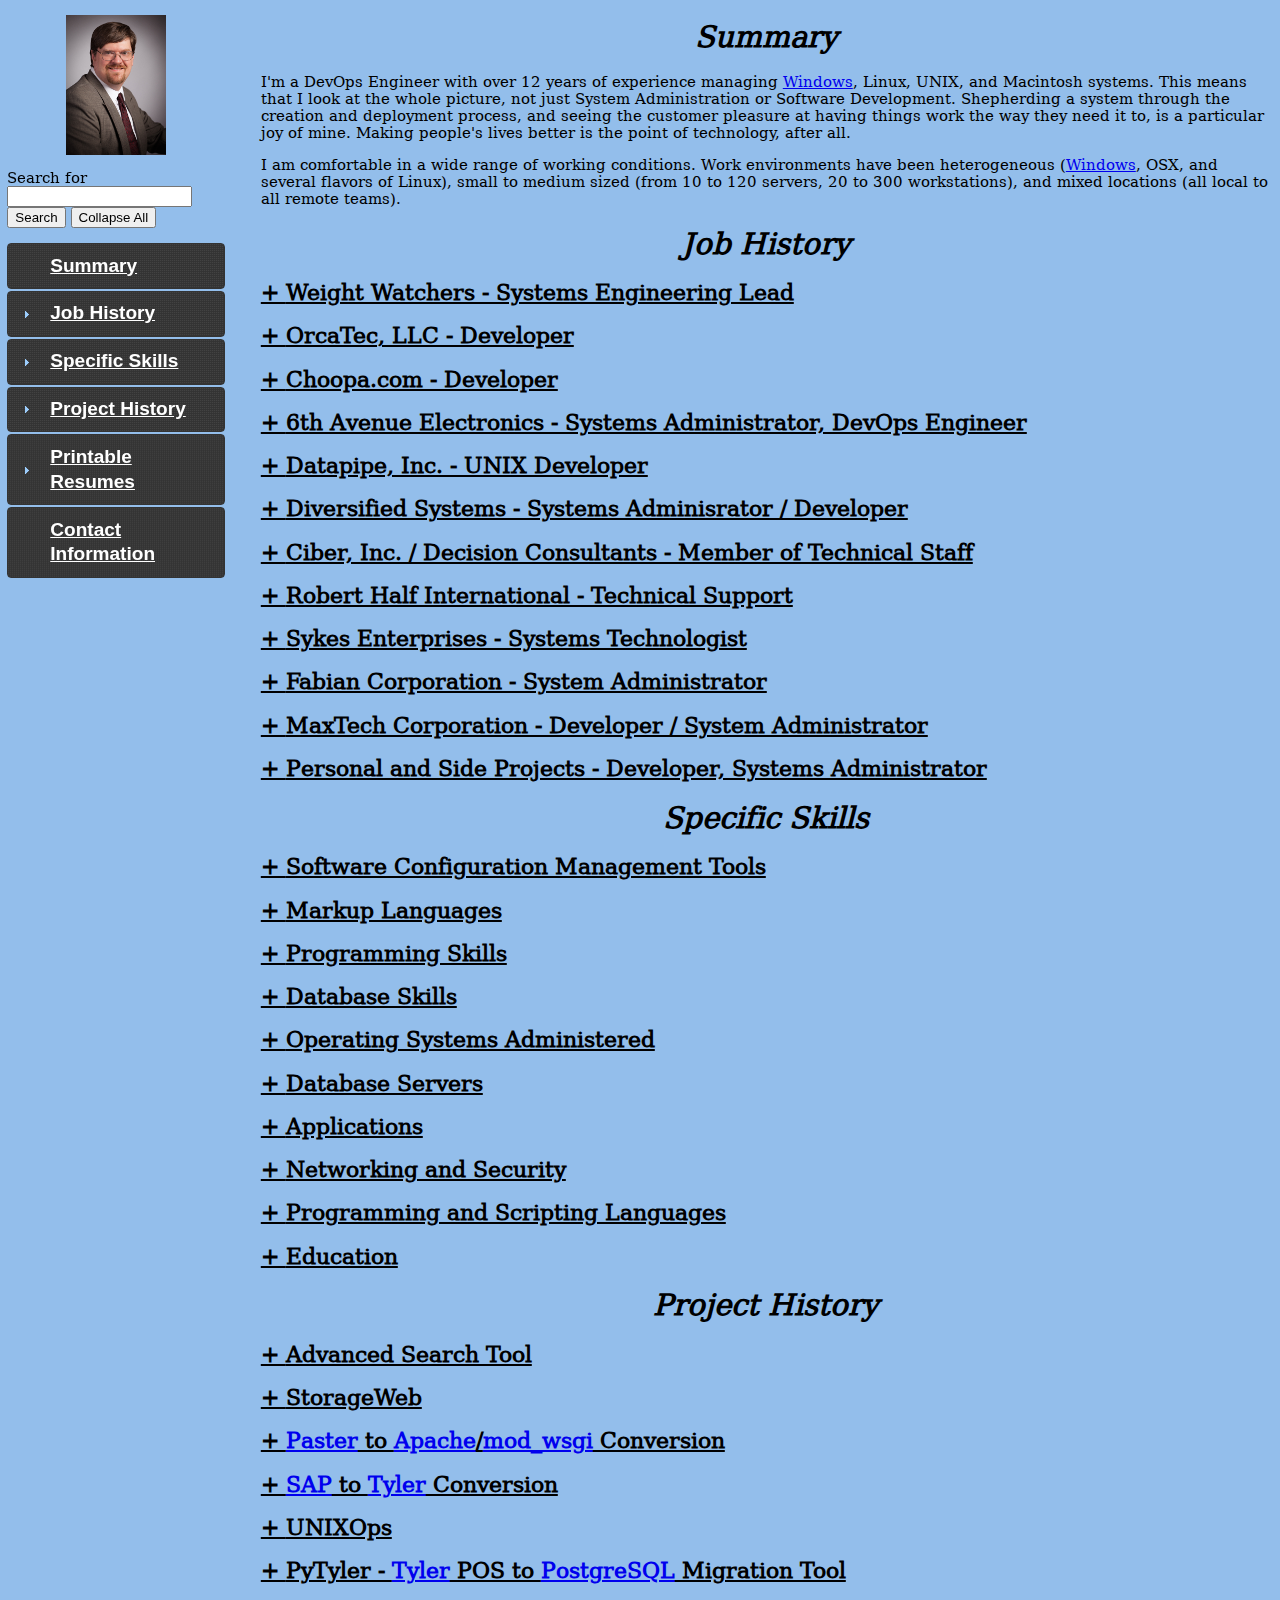
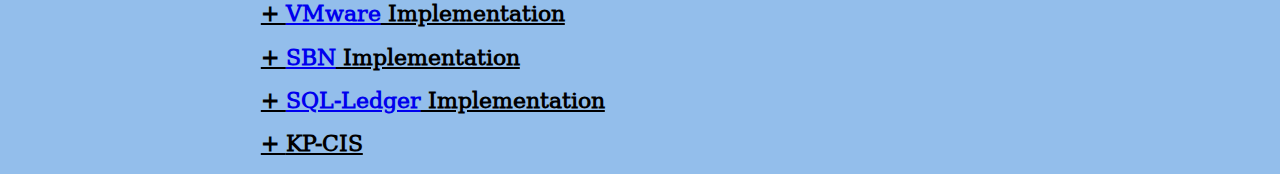
<file: markdown/output/index.html>
<!DOCTYPE html PUBLIC "-//W3C//DTD XHTML 1.0 Transitional//EN" "http://www.w3.org/TR/xhtml1/DTD/xhtml1-transitional.dtd">
<html xmlns="http://www.w3.org/1999/xhtml">
  <head>
    <meta http-equiv="Content-Type" content="text/html; charset=utf-8" />
    <meta http-equiv="Content-Style-Type" content="text/css" />
    <meta name="generator" content="pandoc" />
        <meta name="author" content="Michael J. Pedersen" />
            <meta name="date" content="2014-10-31" />
        <title>Resume: Michael J. Pedersen</title>
    <style type="text/css">code{white-space: pre;}</style>
                        <meta name="google-site-verification" content="Ey2_NDdTkB-r1wVx3RJfJF5BydZEGNO1FOhsLLygfGQ" />    
    <link rel="shortcut icon" href="/favicon.ico" />
    <link rel="apple-touch-icon" href="/apple-touch-icon.png" />
    
    <link rel="stylesheet" href="./jquery-ui.min.css"/>
    <link rel="stylesheet" href="./jquery-ui.structure.min.css"/>
    <link rel="stylesheet" href="./jquery-ui.theme.min.css"/>
    <link rel="stylesheet" href="./resume.css"/>
    
    <script type="text/javascript" src="./jquery-2.1.1.min.js"></script>
    <script type="text/javascript" src="./jquery-ui.min.js"></script>
    <script type="text/javascript" src="./resume.js"></script>
    <script>
      (function(i,s,o,g,r,a,m){i['GoogleAnalyticsObject']=r;i[r]=i[r]||function(){
      (i[r].q=i[r].q||[]).push(arguments)},i[r].l=1*new Date();a=s.createElement(o),
      m=s.getElementsByTagName(o)[0];a.async=1;a.src=g;m.parentNode.insertBefore(a,m)
      })(window,document,'script','//www.google-analytics.com/analytics.js','ga');
      ga('create', 'UA-193664-1', 'auto');
      ga('require', 'displayfeatures');
      ga('send', 'pageview');
    </script>
  </head>
  <body>
    <div id="leftcolumn">
      <div id="photo">
	<img src="./mjp_photo.png" title="Photo of Michael Pedersen" id="headshot" />
      </div>
      <div id="navcontainer">
	<div id="searchbox">
	  <p>Search for<br/>
	    <input type="text" name="searchvalue" maxlength="20"/><br/>
	    <input type="submit" value="Search" />
	    <input type="reset" value="Collapse All"/></p>
	</div>
	<ul id="navmenu">
	  <li id="downloadable-menu"><a href="#">Printable Resumes</a>
	    <ul>
	      <li><a href="./mjp-resume-ops.pdf">System Administrator</a><hr/></li>
	      <li><a href="./mjp-resume-dev.pdf">Developer</a><hr/></li>
	      <li><a href="./mjp-resume-devops.pdf">DevOps Engineer</a><hr/></li>
	    </ul>
	  </li>
	  <li id="contact-menu"><a href="#" id="qrcodelink">Contact Information</a></li>
	</ul>
      </div>
    </div>
    <div id="content">
            <h1 id="summary">Summary</h1>
<p>I'm a DevOps Engineer with over 12 years of experience managing <a href="http://windows.microsoft.com/en-US/windows/home">Windows</a>, Linux, UNIX, and Macintosh systems. This means that I look at the whole picture, not just System Administration or Software Development. Shepherding a system through the creation and deployment process, and seeing the customer pleasure at having things work the way they need it to, is a particular joy of mine. Making people's lives better is the point of technology, after all.</p>
<p>I am comfortable in a wide range of working conditions. Work environments have been heterogeneous (<a href="http://windows.microsoft.com/en-US/windows/home">Windows</a>, OSX, and several flavors of Linux), small to medium sized (from 10 to 120 servers, 20 to 300 workstations), and mixed locations (all local to all remote teams).</p>
<h1 id="job-history">Job History</h1>
<h2 id="weight-watchers---systems-engineering-lead">Weight Watchers - Systems Engineering Lead</h2>
<p>New York City, NY - 2014-2015</p>
<p>Weight Watchers is a Fortune 500 company focused on helping customers manage their weight and reduce health problems caused by it.</p>
<p>My role was focused on providing internal support within the company to enable other groups to support the customer base.</p>
<ul>
<li>Developed lightweight monitoring tool for use within my group.</li>
<li>Configured <a href="http://www.vormetric.com/">Vormetric</a> products to ensure <a href="http://en.wikipedia.org/wiki/Health_Insurance_Portability_and_Accountability_Act">HIPAA</a> compliance for customer data.</li>
<li>Worked to transfer from <a href="http://www.rackspace.com/cloud">Rackspace Cloud</a> to <a href="http://www.openstack.org/">Openstack</a> based private cloud.</li>
</ul>
<h2 id="orcatec-llc---developer">OrcaTec, LLC - Developer</h2>
<p>Atlanta, GA (Telecommute) - 2012-2014</p>
<p>OrcaTec is in the litigation support industry (they help their clients reduce the costs of being sued). OrcaTec is primarily a software-as-a-service company, allowing OrcaTec to host customer data. While working here, my focus has been on improving the GUI. This has involved refactoring code heavily, adding new features, and adding new tests to cover existing and new code.</p>
<p>The team structure at OrcaTec is geographically very diverse. In addition to my own telecommuting, I have teammates in many states. We all work remotely, and we all work together to make the product the best that it can be.</p>
<ul>
<li>Developed advanced search tool using <a href="http://www.python.org/">Python</a>, <a href="http://www.turbogears.org/">TurboGears</a>, and <a href="http://www.jquery.com/">jQuery</a>.</li>
<li>Created new document production framework from scratch.</li>
<li>Spearheaded conversion from <a href="http://yui.github.io/yui2/">YUI 2</a> to <a href="http://www.jquery.com/">jQuery</a> and <a href="http://www.jqueryui.com/">jQueryUI</a>.</li>
<li>Reduced multi-hour <a href="http://www.sqlalchemy.org/">SQLAlchemy</a> bulk database jobs to minutes.</li>
<li>Found major security hole (remote code execution) and closed it.</li>
<li>Debugged and resolved memory issues that were causing systems to shut down.</li>
<li>Incorporated memcached into our stack to handle sessions and cached data.</li>
<li>Installed and configured <a href="http://wso2.com/products/identity-server">WSO2 Identity Server</a> for our <a href="http://www.openid.net/">OpenID</a> implementation</li>
<li>Switched web server from <a href="http://www.pythonpaste.org/">Paster</a> to <a href="http://httpd.apache.org/">Apache</a> with <a href="https://code.google.com/p/modwsgi/">mod_wsgi</a>.</li>
<li>Documented internal server API, wrote a <a href="http://www.python.org/">Python</a> class to standardize it's use.</li>
<li>Added tag cloud (using <a href="https://github.com/indyarmy/jQuery.awesomeCloud.plugin">awesomecloud plugin for jQuery</a>).</li>
<li>Corrected Unicode handling errors in the code.</li>
<li>Added holds and matters framework, allowing customers to state that documents belonging to specific cases and should not be deleted while the cases are ongoing.</li>
<li>Created a tool to allow copying settings between instances.</li>
<li>Added support for allowing customers to login using <a href="http://www.openid.net/">OpenID</a>.</li>
<li>Added user preferences to the frontend.</li>
<li>Resolved intermittent issue with drag/drop events that had been unsolvable by the existing team.</li>
<li>Implemented login idle timeout functionality.</li>
<li>Identified weaknesses in the database model, and added code to prevent those weaknesses from being hit.</li>
<li>Wrote <a href="http://www.python.org/">Python</a> framework to manage long running background jobs.</li>
<li>Refactored <a href="http://www.python.org/">Python</a> and JavaScript code on a regular basis to reduce code repetition and increase legibility.</li>
<li>Mentored other developers in the use of <a href="http://www.turbogears.org/">TurboGears</a>, <a href="http://www.sqlalchemy.org/">SQLAlchemy</a>, <a href="http://www.python.org/">Python</a>, and JavaScript.</li>
<li>Organized weekly meetings for members of the frontend (OTGUI) team, providing a chance to discuss (in depth) the issues the team was facing.</li>
</ul>
<h2 id="choopa.com---developer">Choopa.com - Developer</h2>
<p>Sayreville, NJ - 2012</p>
<p>As a developer at Constant.com (renamed from Choopa.com in Jan, 2012), I worked with a variety of technologies, with the heaviest focus being on <a href="http://www.openstack.org/">OpenStack</a> and <a href="http://www.nagios.org/">Nagios</a>. I helped bring two products to production level availability for their customers (specifically: the Dedicated Cloud Server and Backup systems).</p>
<ul>
<li>Developed library to manage <a href="http://www.openstack.org/">OpenStack</a> nodes, and gather billing information.</li>
<li>Built <a href="http://www.nagios.org/">Nagios</a> configuration file generator for in-house web interface for <a href="http://www.nagios.org/">Nagios</a>.</li>
<li>Configured <a href="http://www.bacula.org/">Bacula</a> backup system as replacement for custom backup scripts.</li>
<li>Reconfigured <a href="http://www.nagios.org/">Nagios</a> monitoring, reducing full check from 8 hours to 2 minutes.</li>
<li>Refactored in-house <a href="http://www.nagios.org/">Nagios</a> web interface. This reduced the workload from six files down to one when adding new checks.</li>
<li>Several smaller bug fixes and features throughout the internal code base.</li>
</ul>
<h2 id="th-avenue-electronics---systems-administrator-devops-engineer">6th Avenue Electronics - Systems Administrator, DevOps Engineer</h2>
<p>Springfield, NJ - 2005-2008, 2011</p>
<p>In 2007, 6th Avenue began switching from their then-current POS system (named <a href="http://www.tylernet.com/">Tyler</a>) to <a href="http://www.sap.com/">SAP</a>. At the end of 2010, <a href="http://www.sap.com/">SAP</a> was declared unworkable, and the effort was begun to switch back to <a href="http://www.tylernet.com/">Tyler</a>.</p>
<p>The environment at 6th Avenue covered a wide range of platforms spread out over 120 servers (both physical and virtual). We had <a href="http://www.vmware.com/">VMware</a> ESX, <a href="http://windows.microsoft.com/en-US/windows/home">Windows</a> Server 2003, <a href="http://windows.microsoft.com/en-US/windows/home">Windows</a> Server 2008, <a href="http://www.centos.org/">CentOS</a> Linux, <a href="http://www.suse.com/">Suse</a> Linux, and <a href="http://www.debian.org/">Debian</a> GNU/Linux. In 2011, I was brought back to transition the point of sale system and become the IT Manager. At the time the point of sale transition was completed, we had a team of 6 people managing the servers and about 300 desktops.</p>
<ul>
<li>Successfully lead migration from <a href="http://www.sap.com/">SAP</a> to <a href="http://www.tylernet.com/">Tyler</a> Point of Sale system.</li>
<li>Developed <a href="http://www.python.org/">Python</a> validation scripts for data going from <a href="http://www.sap.com/">SAP</a> into <a href="http://www.tylernet.com/">Tyler</a>.</li>
<li>Automated configuration options within <a href="http://www.tylernet.com/">Tyler</a> that could not be done via import.</li>
<li>Developed <a href="http://www.python.org/">Python</a> program to copy sales data from <a href="http://www.tylernet.com/">Tyler</a> POS to <a href="http://www.postgresql.org/">PostgreSQL</a>.</li>
<li>Installed and configured <a href="http://www.zenoss.org/">Zenoss</a> for full systems monitoring.</li>
<li>Implemented <a href="http://www.vmware.com/">VMware</a> Virtual Infrastructure 3.</li>
<li>Maintained <a href="http://www.tylernet.com/">Tyler</a> POS/ERP system on <a href="http://www8.hp.com/us/en/products/servers/hp-ux.html">HP-UX</a> (and, later, Linux).</li>
<li>Maintained Active Directory, including implementation of group policy.</li>
<li>Wrote scripts to satisfy company needs using <a href="https://www.autoitscript.com/site/autoit/">AutoIt3</a> and <a href="http://www.python.org/">Python</a>.</li>
<li>Wrote automated installer for the <a href="http://www.tylernet.com/">Tyler</a> client program to incorporate the program plus the mandatory pieces that we needed.</li>
<li>Developed workaround to resolve issue in point of sales system causing store wide sales terminal lockups.</li>
<li>Maintained heterogeneous environment (&gt;60 Linux, &gt;40 <a href="http://windows.microsoft.com/en-US/windows/home">Windows</a> servers).</li>
<li>Implemented ticket tracking system for help desk issues.</li>
<li>Deployed <a href="http://technet.microsoft.com/en-us/windowsserver/bb332157.aspx">Windows Software Update Server</a> for Microsoft product updates.</li>
<li>Updated customer facing web site to reflect changes to NJ sales tax rates.</li>
<li>Exported data from <a href="http://www.tylernet.com/">Tyler</a> point of sale system for import into <a href="http://www.sap.com/">SAP</a> system.</li>
<li>Created an internal wiki for use by the IT department, including populating with over 30 pages of documentation at time of deployment.</li>
<li>Wrote several scripts to extract data from <a href="http://www.tylernet.com/">Tyler</a> POS system before <a href="http://www.postgresql.org/">PostgreSQL</a> database was available.</li>
<li>Maintained <a href="http://www.commvault.com/">CommVault</a> backup system and disaster recovery site.</li>
<li>Developed intranet pages (using AJAX) to allow customer service representatives to find old invoices in the database copy of <a href="http://www.tylernet.com/">Tyler</a>'s data.</li>
<li>Created intranet pages (using AJAX) to assist in the selling of complex systems.</li>
<li>Retrieved bulk information from <a href="http://www.tylernet.com/">Tyler</a> point of sale system for audits.</li>
<li>Performed field certification of <a href="http://mapdb.sap.com/">MaxDB</a> system for <a href="http://www.commvault.com/">CommVault</a>, providing reliable and supported backups for <a href="http://www.sap.com/">SAP</a> databases.</li>
<li>Configured all servers for newly implemented <a href="http://www.sap.com/">SAP</a> system.</li>
<li>Spearheaded server room cleanup: Shut down over 30 servers, removed over a mile of wire.</li>
<li>Rack mounted, installed, and prepared newly arrived servers for use in projects.</li>
</ul>
<h2 id="datapipe-inc.---unix-developer">Datapipe, Inc. - UNIX Developer</h2>
<p>Jersey City, NJ - 2008-2011</p>
<p>Datapipe manages thousands of customers servers. Many of these servers are connected to various shared storage systems, including <a href="http://www.3par.com/">3Par</a>, <a href="http://www.isilon.com/">Isilon</a>, and backup servers. Datapipe required an ability to do reporting on what data was being stored on these systems for each client, and then report that data back to billing. In addition, Datapipe required monitoring of the backup systems to ensure timely and complete backups of client data. My duties primarily focused on making these systems work well.</p>
<p>My team structure is worth describing briefly as well: My immediate manager worked out of Austin, TX. One coworker worked in the same building as myself, and I had two &quot;extended&quot; teammates who worked in Jersey City, NJ (I worked in Somerset, NJ). The extended team included the <a href="http://windows.microsoft.com/en-US/windows/home">Windows</a> developers, while I was on the UNIX development team.</p>
<ul>
<li>Created reporting system called StorageWeb (using <a href="http://www.turbogears.org/">TurboGears</a>), enabling new revenue stream.</li>
<li>Developed <a href="http://www.python.org/">Python</a> app named unixops, allows server access via one time <a href="http://www.openssh.org/">SSH</a> keys.</li>
<li>Optimized <a href="http://www.postgresql.org/">PostgreSQL</a> on <a href="https://www.freebsd.org/">FreeBSD</a>. Bulk inserts reduced from hours to 20 minutes.</li>
<li>Debugged <a href="http://www.python.org/">Python</a>, <a href="https://www.freebsd.org/">FreeBSD</a>, <a href="http://httpd.apache.org/">Apache</a>, and <a href="https://code.google.com/p/modwsgi/">modwsgi</a> working together.</li>
<li>Developed multi-threaded back end daemon (in <a href="http://www.python.org/">Python</a>) which connected to the various storage systems and gathered the data about the stored data for reporting before pushing aggregate data to the billing system.</li>
<li>Developed web interface that would allow users to drill down and see how storage was being used (by client, by server, by data center, and/or by storage type).</li>
<li>Wrote tool to gather performance data from <a href="http://www.3par.com/">3Par</a> InServ nodes and display it via the client portal.</li>
<li>Updated and maintained the existing backup monitoring tool which reported backup failures to our main ticketing system.</li>
<li>Repackaged <a href="http://www.bacula.org/">Bacula</a> (internal name: SureRestore) for all supported platforms.</li>
<li>Evaluated potential replacements for <a href="https://subversion.apache.org/">Subversion</a>, including <a href="http://www.git-scm.com/">Git</a> and <a href="http://mercurial.selenic.com/">Mercurial</a>.</li>
</ul>
<h2 id="diversified-systems---systems-adminisrator-developer">Diversified Systems - Systems Adminisrator / Developer</h2>
<p>Hackettstown, NJ - 2002-2005</p>
<p>Diversified Systems is a small company that focuses on low voltage wiring and subcontracting. While there, I wore many hats, and did work on every system. The total number of servers for this company was less than 10, and the entire IT department consisted of myself.</p>
<ul>
<li>Developed GUI to <a href="http://www.ibsoft-us.com/sbn-complete/">new software system</a> using <a href="http://www.php.net/">PHP</a>, <a href="http://httpd.apache.org/">Apache</a>, and <a href="http://www.mozilla.org/">Mozilla</a>.</li>
<li>Automated sending faxes to techs, saving five hours/day (in a 10 person office).</li>
<li>Deployed <a href="http://unattended.sourceforge.net/">Unattended</a>, an automated <a href="http://windows.microsoft.com/en-US/windows/home">Windows</a> installation system.</li>
<li>Implemented <a href="http://www.hylafax.org/content/Main_Page">HylaFax</a> fax server for incoming and outgoing faxes, allowing electronic receipt of over 200 pages of faxes per day from field technicians.</li>
<li>Worked with upper management to completely redesign entire business processes and systems company-wide (accounting, customer service, builder coordination, sales and warehouse management).</li>
<li>Modified <a href="http://www.sql-ledger.com/">SQL-Ledger</a> accounts receivable report for historical views of accounts receivable. The modified version was capable of showing how accounts receivable looked on a given day.</li>
<li>Implemented employee remote-access system, using VPN (virtual private network).</li>
<li>Deployed SNMP and monitored daily resource utilization.</li>
<li>Converted structured portion of data from older system into a database, and provided training to employees on proper usage.</li>
<li>Created <a href="http://www.php.net/">PHP</a> scripts to provide clean access to unstructured data from older system, and showed employees how to access and use.</li>
<li>Managed upgrade of entire office to <a href="http://windows.microsoft.com/en-US/windows/home">Windows</a> 2000. This involved testing programs for compatibility, replacing obsolete programs, and determining proper installation procedures for undocumented installations.</li>
<li>Resolved issues with the various systems which Diversified Systems installs in customer homes, including alarm systems, stereos, central vacuums, and structured wiring on a daily basis.</li>
<li>Coordinated the activities of field technicians with customers to provide the maximum service level to the customers.</li>
<li>Authored new scripts using <a href="https://www.perl.org/">Perl</a> and <a href="http://www.php.net/">PHP</a>.</li>
</ul>
<h2 id="ciber-inc.-decision-consultants---member-of-technical-staff">Ciber, Inc. / Decision Consultants - Member of Technical Staff</h2>
<p>Greenwood Village, Co - 1999-2002</p>
<p>Decision Consultants (DCI) was acquired by Ciber, Inc., in 2002. While working for DCI, I was contracted out to Coors, IBM, and a .com named &quot;X-Care&quot; (no longer in business). The points below come from all of those places.</p>
<ul>
<li>Ran, and later automated, nightly code compilations for patient records program. This effort saved approximately 1000 developer hours per week. Before this effort, corrupted nightly compilations stopped the whole team until resolved (usually an entire day would be lost). After this effort, no corrupted compilations occurred for over six months.</li>
<li>Revamped and improved scripts used by developers for retrieving the nightly code compilations and to perform their own personal compiles, providing new features as requested.</li>
<li>Wrote several smaller scripts related to the compilation process, to help developers understand what would be required for their work to be completed.</li>
<li>Researched/corrected error in <a href="https://www.perl.org/">Perl</a>, permitting resolution of time-zone conversion issues, enabling global use of data from medical care providers.</li>
<li>Created <a href="https://www.perl.org/">Perl</a> scripts to migrate health care provider data between systems.</li>
<li>Integrated <a href="http://www.ibm.com/systems/power/software/aix/">AIX</a>/<a href="http://www.oracle.com/solaris">Solaris</a> servers into <a href="http://windows.microsoft.com/en-US/windows/home">Windows</a> NT network, allowing developers on <a href="http://windows.microsoft.com/en-US/windows/home">Windows</a> to access <a href="http://www.ibm.com/systems/power/software/aix/">AIX</a>/<a href="http://www.oracle.com/solaris">Solaris</a> files/printers.</li>
<li>Developed a set of <a href="http://www.oracle.com/solaris">Solaris</a> packages allowing deployment of new servers within 2 hours of receipt.</li>
<li>Developed <a href="http://en.wikipedia.org/wiki/Ghost_(software)">Ghost</a>-like utility overnight, meeting next-morning deadline for usable computer loads.</li>
<li>Configured several Sun Ultra servers to work as part of a network. Original condition was such that they were on a network, but not working together. This involved re-mapping user id numbers, and configuring NFS mounts such that the machines worked together.</li>
<li>Configured and administered a <a href="http://www.nongnu.org/cvs/">CVS</a> repository.</li>
<li>Created a set of <a href="http://www.oracle.com/solaris">Solaris</a> packages to allow the deployment of new <a href="http://www.oracle.com/solaris">Solaris</a> servers within 2 hours of receiving them.</li>
<li>Coded many scripts to perform several daily tasks.</li>
<li>Downloaded and tested new tools to be used for the compilation process, to make sure they still produced correct results.</li>
<li>Installed <a href="https://www.perl.org/">Perl</a> modules and programs as requested by developers.</li>
<li>Documented all new scripts and processes, and informed developers when new documents were available.</li>
<li>Participated in configuration of training room using <a href="http://www.redhat.com/">Red Hat Linux</a> with <a href="http://en.wikipedia.org/wiki/Kickstart_(Linux)">Kickstart</a>.</li>
<li>Assisted customers in resolution of issues with <a href="http://windows.microsoft.com/en-US/windows/home">Windows</a> 95, <a href="http://windows.microsoft.com/en-US/windows/home">Windows</a> NT, Microsoft Office, and other software packages in use throughout Coors.</li>
<li>Instructed junior developers in the inner workings of C++.</li>
</ul>
<h2 id="robert-half-international---technical-support">Robert Half International - Technical Support</h2>
<p>Boulder, Co - 1999</p>
<p>Robert Half International's client, StorageTek, provided large enterprises with long term backup solutions (typically involving dozens of tape drives, thousands of tape cartridges, and robotic tape libraries to manage all of it).</p>
<ul>
<li>Assisted customers of StorageTek in resolution of problems with both hardware and software products.</li>
</ul>
<h2 id="sykes-enterprises---systems-technologist">Sykes Enterprises - Systems Technologist</h2>
<p>Denver, Co - 1998</p>
<p>Working for Sykes Enterprises, I was contracted out to Sun's internal Resolution Center. I worked with Sun employees around the world to resolve their issues with the workstations and servers they relied on daily.</p>
<ul>
<li>Performed remote operating system installations and upgrades.</li>
<li>Resolved customer issues with <a href="http://www.oracle.com/solaris">Solaris</a> 2.5.1 and <a href="http://www.oracle.com/solaris">Solaris</a> 2.6.</li>
<li>Wrote a <a href="http://www.tcl.tk/">Tcl/Tk</a> script to speed up the process of logging into customers' machines for use in the Resolution Center.</li>
<li>Wrote a Korn shell script to check a list of users and make sure that all users on the list were valid Sun employees.</li>
<li>Added new users throughout Sun's internal network.</li>
</ul>
<h2 id="fabian-corporation---system-administrator">Fabian Corporation - System Administrator</h2>
<p>Strousdburg, Pa - 1998</p>
<p>Fabian Corporation was a small virtual hosting provider for web sites during the fledgling web days, even before the dot-com era. A typical customer made a static web site and uploaded it via ftp to show to any web site visitors.</p>
<ul>
<li>Added new domains to Linux servers for web site hosting.</li>
<li>Added new user logins to servers.</li>
<li>Set up sendmail to forward email addresses from hosted domains to local users and remote users.</li>
<li>Performed system upgrades (both hardware and software).</li>
<li>Performed system backups.</li>
<li>Dealt with security issues through upgrades, and removal of suspicious software.</li>
<li>Installed firewall.</li>
<li>Upgraded and recompiled kernel as needed.</li>
</ul>
<h2 id="maxtech-corporation---developer-system-administrator">MaxTech Corporation - Developer / System Administrator</h2>
<p>Rockaway, NJ - 1995-1997</p>
<p>I was hired at MaxTech as a customer service representative. Over the time I worked there, I earned the opportunity to participate in system administration and the development of a new call tracking system to be used by the customer service team.</p>
<ul>
<li>Assisted customers daily with issues installing, configuring, and using their MaxTech modems.</li>
<li>Discovered bug in the newly released modem drivers for <a href="http://windows.microsoft.com/en-US/windows/home">Windows</a> 95 and the MaxTech 28.8kbps modems.</li>
<li>Created a new <a href="http://windows.microsoft.com/en-US/windows/home">Windows</a> based call tracking system to replace the old <a href="http://en.wikipedia.org/wiki/MS-DOS">MS-DOS</a> based call tracking system. Used <a href="http://en.wikipedia.org/wiki/Delphi_(programming_language)">Delphi</a> and <a href="http://en.wikipedia.org/wiki/InterBase">InterBase</a> as the development environment and database.</li>
<li>Rebuilt <a href="http://en.wikipedia.org/wiki/NetWare">Novell NetWare</a> server that had experienced hard drive crash. Did so while the server was in Atlanta, GA and I was in Rockaway, NJ.</li>
<li>Fixed issues with the <a href="http://en.wikipedia.org/wiki/Cc:Mail">Lotus cc:Mail</a> SMTP gateway.</li>
<li>Helped test the new MaxTech website.</li>
</ul>
<h2 id="personal-and-side-projects---developer-systems-administrator">Personal and Side Projects - Developer, Systems Administrator</h2>
<p>1995-Current</p>
<p>When I'm not working on projects for my employer, I'm working on projects for myself, or side projects for people who get in touch with me to make something for them.</p>
<ul>
<li>Studying Android application development at <a href="http://www.udacity.com/">Udacity.com</a>.</li>
<li>Starting in 2009, I began participating in the <a href="http://www.turbogears.org/">TurboGears</a> project, working primarily on the documentation. In 2011 and 2012, I was the lead project maintainer, and we put out three releases in 2011 alone. As of now, I still manage the server and DNS for <a href="http://www.turbogears.org/">turbogears.org</a>, with work on documentation, bug fixing, new features, and mailing list management, as time permits.</li>
<li>Created <a href="http://www.java.com/">Java</a> <a href="https://bitbucket.org/pedersen/openfire_vbulletin">plugin</a> for <a href="http://www.igniterealtime.org/projects/openfire/">Openfire XMPP</a> server, allowing <a href="http://www.vbulletin.com/">vBulletin</a> forums to have a working XMPP server for their communities.</li>
<li>Created Linux-based network featuring NIS, NFS, DHCP, Linux firewall (using iptables), <a href="http://www.samba.org/">Samba</a>, <a href="http://www.openssh.org/">SSH</a>, <a href="https://subversion.apache.org/">Subversion</a> server, and <a href="http://mercurial.selenic.com/">Mercurial</a>.</li>
<li>Customized installation of <a href="https://www.bestpractical.com/rt/">Request Tracker</a> for San Diego firm.</li>
<li>Contributed patch to <a href="http://mercurial.selenic.com/">Mercurial</a> to assist with repository conversions. Specifically, it allows branches to be renamed (useful for repositories that used named branches in <a href="https://subversion.apache.org/">Subversion</a> to change their main trunk location).</li>
<li>Implemented initial <a href="http://en.wikipedia.org/wiki/Pluggable_authentication_module">Pluggable Authentication Module</a> support for <a href="http://www.hylafax.org/content/Main_Page">HylaFax</a>, which was accepted into <a href="http://www.hylafax.org/content/Main_Page">HylaFax</a> 4.2.0.</li>
<li>Contributed code to <a href="http://www.mythtv.org/">MythTV</a> project, allowing users to save recordings using custom cut lists, which allowed for easy removal of commercials.</li>
<li>Contributed documentation to <a href="http://www.webgui.org/">WebGUI</a> project, showing how to design a custom theme for <a href="http://www.webgui.org/">WebGUI</a>.</li>
<li>Contributed documentation to <a href="http://www.pqxx.org/">libpqxx</a> project, showing how to compile <a href="http://www.pqxx.org/">libpqxx</a> using <a href="http://www.mingw.org/">MinGW/MSYS</a> on <a href="http://windows.microsoft.com/en-US/windows/home">Windows</a>.</li>
<li>Helped clients, family, and friends resolve various computer and home networking issues.</li>
</ul>

<h1 id="specific-skills">Specific Skills</h1>
<h2 id="software-configuration-management-tools">Software Configuration Management Tools</h2>
<table>
<colgroup>
<col width="62%" />
<col width="10%" />
<col width="10%" />
<col width="16%" />
</colgroup>
<thead>
<tr class="header">
<th align="left"></th>
<th align="center">Time Used</th>
<th align="center">Last Used</th>
<th align="left">Proficiency</th>
</tr>
</thead>
<tbody>
<tr class="odd">
<td align="left"><a href="http://www.git-scm.com/">Git</a></td>
<td align="center">2 years</td>
<td align="center">2014</td>
<td align="left">Fair</td>
</tr>
<tr class="even">
<td align="left"><a href="http://mercurial.selenic.com/">Mercurial</a></td>
<td align="center">4 years</td>
<td align="center">2014</td>
<td align="left">Good</td>
</tr>
<tr class="odd">
<td align="left"><a href="https://subversion.apache.org/">Subversion</a></td>
<td align="center">2 years</td>
<td align="center">2010</td>
<td align="left">Good</td>
</tr>
</tbody>
</table>
<h2 id="markup-languages">Markup Languages</h2>
<table>
<colgroup>
<col width="62%" />
<col width="10%" />
<col width="10%" />
<col width="16%" />
</colgroup>
<thead>
<tr class="header">
<th align="left"></th>
<th align="center">Time Used</th>
<th align="center">Last Used</th>
<th align="left">Proficiency</th>
</tr>
</thead>
<tbody>
<tr class="odd">
<td align="left">CSS</td>
<td align="center">2 years</td>
<td align="center">2014</td>
<td align="left">Fair</td>
</tr>
<tr class="even">
<td align="left">HTML</td>
<td align="center">1 years</td>
<td align="center">2014</td>
<td align="left">Very Good</td>
</tr>
<tr class="odd">
<td align="left">XML</td>
<td align="center">2 years</td>
<td align="center">2011</td>
<td align="left">Fair</td>
</tr>
</tbody>
</table>
<h2 id="programming-skills">Programming Skills</h2>
<table>
<colgroup>
<col width="62%" />
<col width="10%" />
<col width="10%" />
<col width="16%" />
</colgroup>
<thead>
<tr class="header">
<th align="left"></th>
<th align="center">Time Used</th>
<th align="center">Last Used</th>
<th align="left">Proficiency</th>
</tr>
</thead>
<tbody>
<tr class="odd">
<td align="left">Object-Oriented Design</td>
<td align="center">8 years</td>
<td align="center">2014</td>
<td align="left">Very Good</td>
</tr>
<tr class="even">
<td align="left">Object-Oriented Programming</td>
<td align="center">8 years</td>
<td align="center">2014</td>
<td align="left">Very Good</td>
</tr>
<tr class="odd">
<td align="left">Refactoring</td>
<td align="center">4 years</td>
<td align="center">2014</td>
<td align="left">Very Good</td>
</tr>
</tbody>
</table>
<h2 id="database-skills">Database Skills</h2>
<table>
<colgroup>
<col width="62%" />
<col width="10%" />
<col width="10%" />
<col width="16%" />
</colgroup>
<thead>
<tr class="header">
<th align="left"></th>
<th align="center">Time Used</th>
<th align="center">Last Used</th>
<th align="left">Proficiency</th>
</tr>
</thead>
<tbody>
<tr class="odd">
<td align="left"><a href="http://www.postgresql.org/">PostgreSQL</a> Database Administration</td>
<td align="center">1 year</td>
<td align="center">2011</td>
<td align="left">Fair</td>
</tr>
<tr class="even">
<td align="left">Relational Schema Design</td>
<td align="center">5 years</td>
<td align="center">2014</td>
<td align="left">Very Good</td>
</tr>
<tr class="odd">
<td align="left">Structured Query Language (SQL)</td>
<td align="center">12 years</td>
<td align="center">2014</td>
<td align="left">Very Good</td>
</tr>
</tbody>
</table>
<h2 id="operating-systems-administered">Operating Systems Administered</h2>
<table>
<colgroup>
<col width="62%" />
<col width="10%" />
<col width="10%" />
<col width="16%" />
</colgroup>
<thead>
<tr class="header">
<th align="left"></th>
<th align="center">Time Used</th>
<th align="center">Last Used</th>
<th align="left">Proficiency</th>
</tr>
</thead>
<tbody>
<tr class="odd">
<td align="left">Linux (<a href="http://www.debian.org/">Debian</a>, <a href="http://www.redhat.com/">RedHat</a>, <a href="http://www.suse.com/">Suse</a>, <a href="http://www.ubuntu.com/">Ubuntu</a>)</td>
<td align="center">12 years</td>
<td align="center">2014</td>
<td align="left">Excellent</td>
</tr>
<tr class="even">
<td align="left">Microsoft Windows (2008/7/Vista/2003/XP/NT/98/95)</td>
<td align="center">12 years</td>
<td align="center">2011</td>
<td align="left">Very Good</td>
</tr>
<tr class="odd">
<td align="left">UNIX (<a href="http://www.oracle.com/solaris">Solaris</a>, <a href="http://www.ibm.com/systems/power/software/aix/">AIX</a>, <a href="http://www8.hp.com/us/en/products/servers/hp-ux.html">HP-UX</a>)</td>
<td align="center">5 years</td>
<td align="center">2011</td>
<td align="left">Very Good</td>
</tr>
</tbody>
</table>
<h2 id="database-servers">Database Servers</h2>
<table>
<colgroup>
<col width="62%" />
<col width="10%" />
<col width="10%" />
<col width="16%" />
</colgroup>
<thead>
<tr class="header">
<th align="left"></th>
<th align="center">Time Used</th>
<th align="center">Last Used</th>
<th align="left">Proficiency</th>
</tr>
</thead>
<tbody>
<tr class="odd">
<td align="left"><a href="http://www.mysql.com/">MySQL</a></td>
<td align="center">3 years</td>
<td align="center">2014</td>
<td align="left">Fair</td>
</tr>
<tr class="even">
<td align="left"><a href="http://www.postgresql.org/">PostgreSQL</a></td>
<td align="center">5 years</td>
<td align="center">2011</td>
<td align="left">Fair</td>
</tr>
<tr class="odd">
<td align="left"><a href="http://www.microsoft.com/en-us/server-cloud/products/sql-server/">Microsoft SQL Server</a></td>
<td align="center">3 years</td>
<td align="center">2008</td>
<td align="left">Fair</td>
</tr>
</tbody>
</table>
<h2 id="applications">Applications</h2>
<table>
<colgroup>
<col width="62%" />
<col width="10%" />
<col width="10%" />
<col width="16%" />
</colgroup>
<thead>
<tr class="header">
<th align="left"></th>
<th align="center">Time Used</th>
<th align="center">Last Used</th>
<th align="left">Proficiency</th>
</tr>
</thead>
<tbody>
<tr class="odd">
<td align="left"><a href="http://www.whatsupgold.com/">Ipswitch What's Up</a></td>
<td align="center">2 years</td>
<td align="center">2008</td>
<td align="left">Good</td>
</tr>
<tr class="even">
<td align="left"><a href="http://www.nagios.org/">Nagios</a></td>
<td align="center">3 years</td>
<td align="center">2012</td>
<td align="left">Good</td>
</tr>
<tr class="odd">
<td align="left"><a href="http://www.openstack.org/">OpenStack</a></td>
<td align="center">&lt;1 year</td>
<td align="center">2012</td>
<td align="left">Fair</td>
</tr>
<tr class="even">
<td align="left"><a href="http://www.virtualbox.com/">VirtualBox</a></td>
<td align="center">3 years</td>
<td align="center">2014</td>
<td align="left">Good</td>
</tr>
<tr class="odd">
<td align="left"><a href="http://www.vmware.com/">VMware</a></td>
<td align="center">6 years</td>
<td align="center">2011</td>
<td align="left">Fair</td>
</tr>
<tr class="even">
<td align="left"><a href="http://www.zenoss.org/">Zenoss</a></td>
<td align="center">&lt;1 year</td>
<td align="center">2011</td>
<td align="left">Fair</td>
</tr>
</tbody>
</table>
<h2 id="networking-and-security">Networking and Security</h2>
<table>
<colgroup>
<col width="62%" />
<col width="10%" />
<col width="10%" />
<col width="16%" />
</colgroup>
<thead>
<tr class="header">
<th align="left"></th>
<th align="center">Time Used</th>
<th align="center">Last Used</th>
<th align="left">Proficiency</th>
</tr>
</thead>
<tbody>
<tr class="odd">
<td align="left"><a href="http://www.checkpoint.com/">Checkpoint VPN</a></td>
<td align="center">2 years</td>
<td align="center">2007</td>
<td align="left">Fair</td>
</tr>
<tr class="even">
<td align="left">Cisco</td>
<td align="center">3 years</td>
<td align="center">2011</td>
<td align="left">Fair</td>
</tr>
<tr class="odd">
<td align="left">Firewall Design</td>
<td align="center">5 years</td>
<td align="center">2011</td>
<td align="left">Good</td>
</tr>
<tr class="even">
<td align="left">TCP/IP</td>
<td align="center">10 years</td>
<td align="center">2014</td>
<td align="left">Very Good</td>
</tr>
</tbody>
</table>
<h2 id="programming-and-scripting-languages">Programming and Scripting Languages</h2>
<table>
<colgroup>
<col width="62%" />
<col width="10%" />
<col width="10%" />
<col width="16%" />
</colgroup>
<thead>
<tr class="header">
<th align="left"></th>
<th align="center">Time Used</th>
<th align="center">Last Used</th>
<th align="left">Proficiency</th>
</tr>
</thead>
<tbody>
<tr class="odd">
<td align="left"><a href="http://www.gnu.org/software/bash/manual/bashref.html">Bash</a></td>
<td align="center">6 years</td>
<td align="center">2014</td>
<td align="left">Good</td>
</tr>
<tr class="even">
<td align="left">C/C++</td>
<td align="center">12 years</td>
<td align="center">2009</td>
<td align="left">Good</td>
</tr>
<tr class="odd">
<td align="left"><a href="http://www.java.com/">Java</a></td>
<td align="center">1 year</td>
<td align="center">2014</td>
<td align="left">Fair</td>
</tr>
<tr class="even">
<td align="left">Javascript</td>
<td align="center">2 years</td>
<td align="center">2014</td>
<td align="left">Good</td>
</tr>
<tr class="odd">
<td align="left"><a href="https://www.perl.org/">Perl</a></td>
<td align="center">6 years</td>
<td align="center">2012</td>
<td align="left">Fair</td>
</tr>
<tr class="even">
<td align="left"><a href="http://www.php.net/">PHP</a></td>
<td align="center">2 years</td>
<td align="center">2012</td>
<td align="left">Fair</td>
</tr>
<tr class="odd">
<td align="left"><a href="http://www.python.org/">Python</a></td>
<td align="center">6 years</td>
<td align="center">2014</td>
<td align="left">Excellent</td>
</tr>
</tbody>
</table>
<h2 id="education">Education</h2>
<p>Bachelor of Science in Computer Science, 2000<br />East Stroudsburg University, East Stroudsburg, Pennsylvania</p>

<h1 id="project-history">Project History</h1>
<h2 id="advanced-search-tool">Advanced Search Tool</h2>
<table>
<colgroup>
<col width="10%" />
<col width="75%" />
</colgroup>
<tbody>
<tr class="odd">
<td align="left"><strong>Period</strong></td>
<td align="left">2014</td>
</tr>
<tr class="even">
<td align="left"><strong>Company</strong></td>
<td align="left">OrcaTec, LLC</td>
</tr>
<tr class="odd">
<td align="left"><strong>Tools</strong></td>
<td align="left"><a href="http://www.python.org/">Python</a>, <a href="http://www.jquery.com/">jQuery</a>, <a href="http://www.jqueryui.com/">jQueryUI</a></td>
</tr>
<tr class="even">
<td align="left"><strong>Platform</strong></td>
<td align="left">Server: <a href="http://www.turbogears.org/">TurboGears</a>, Browser (Cross Browser)</td>
</tr>
</tbody>
</table>
<p>At OrcaTec, the primary tool we provided to our customers was the ability to search collections of documents quickly. In addition to having simple search tools, we also had a helper tool in the &quot;Advanced Search&quot;.</p>
<p>This tool allowed the user to search based on a dozen different fields, but was still limited and fragile. It was unable to help the user build queries which combined different fields in a single clause. In addition, it had issues with encoding &lt;&gt; in email addresses, and did not support drag and drop on all of our supported browsers.</p>
<p>When this project was completed, this tool had transformed noticeably. It now is its own miniature investigative tool, allowing customers to easily search through collections of documents. One customer reported narrowing their searches from 80,000 possible documents down to under 2,000 within an hour through use of this tool. Due to extensive test coverage when the code was published, even the problems that were found were quickly fixable. All of this was accomplished while reducing the total code for it by 50%.</p>
<ul>
<li>Debugged issues with drag/drop on mobile browsers.</li>
<li>Designed new interface for maximum flexibility, and to allow easy refinement of queries as they are being built.</li>
<li>Incorporated user feedback to improve that design.</li>
</ul>
<h2 id="storageweb">StorageWeb</h2>
<table>
<colgroup>
<col width="10%" />
<col width="75%" />
</colgroup>
<tbody>
<tr class="odd">
<td align="left"><strong>Period</strong></td>
<td align="left">2010</td>
</tr>
<tr class="even">
<td align="left"><strong>Company</strong></td>
<td align="left">Datapipe</td>
</tr>
<tr class="odd">
<td align="left"><strong>Tools</strong></td>
<td align="left"><a href="https://www.freebsd.org/">FreeBSD</a>, <a href="http://www.python.org/">Python</a>, <a href="http://httpd.apache.org/">Apache</a>, <a href="http://www.postgresql.org/">PostgreSQL</a>, <a href="http://www.turbogears.org/">TurboGears</a></td>
</tr>
<tr class="even">
<td align="left"><strong>Platform</strong></td>
<td align="left"><a href="https://www.freebsd.org/">FreeBSD</a>, Web Browser</td>
</tr>
</tbody>
</table>
<p>Datapipe manages thousands of servers. Many of these servers are connected to various shared storage systems, including <a href="http://www.3par.com/">3Par</a>, <a href="http://www.isilon.com/">Isilon</a>, and backup servers. Datapipe required an ability to do reporting on what data was being stored on these systems for each client, and then report that data back to billing. StorageWeb was written to fill that need.</p>
<ul>
<li>Debugged issues with <a href="http://www.python.org/">Python</a>, <a href="https://www.freebsd.org/">FreeBSD</a>, <a href="http://httpd.apache.org/">Apache</a>, and <a href="https://code.google.com/p/modwsgi/">modwsgi</a>. Turned out to require specific compilation options to get these all working correctly.</li>
<li>Developed web interface that would allow users to drill down and see how the storage was being used (by client, by server, by data center, by storage type).</li>
<li>Developed multi-threaded backend daemon which connected to the various storage systems and gathered the data about the stored data for reporting.</li>
<li>Developed backend daemon that pushed aggregate data to the billing system, allowing billing to finally happen for all clients.</li>
</ul>
<h2 id="pasterpaster-to-apacheapachemod_wsgimodwsgi-conversion"><a href="http://www.pythonpaste.org/">Paster</a> to <a href="http://httpd.apache.org/">Apache</a>/<a href="https://code.google.com/p/modwsgi/">mod_wsgi</a> Conversion</h2>
<table>
<colgroup>
<col width="10%" />
<col width="75%" />
</colgroup>
<tbody>
<tr class="odd">
<td align="left"><strong>Period</strong></td>
<td align="left">2013</td>
</tr>
<tr class="even">
<td align="left"><strong>Company</strong></td>
<td align="left">OrcaTec, LLC</td>
</tr>
<tr class="odd">
<td align="left"><strong>Tools</strong></td>
<td align="left"><a href="http://www.python.org/">Python</a>, <a href="http://httpd.apache.org/">Apache</a>, <a href="https://code.google.com/p/modwsgi/">mod_wsgi</a>, <a href="http://www.pythonpaste.org/">Paster</a></td>
</tr>
<tr class="even">
<td align="left"><strong>Platform</strong></td>
<td align="left"><a href="http://www.ubuntu.com/">Ubuntu</a> Linux</td>
</tr>
</tbody>
</table>
<p><a href="http://www.pythonpaste.org/">Paster</a> is meant to be used in a development environment, allowing the developer to use a (single threaded) lightweight, easily managed webserver while writing code before it goes to production. At OrcaTec, we were using <a href="http://www.pythonpaste.org/">Paster</a> both in development and in production. Due to the demands being placed on <a href="http://www.pythonpaste.org/">Paster</a> (in many instances, loading up documents that were over 100M), the entire system could appear (to one user) to freeze up due to it responding to a request from another user.</p>
<p>After analysis, we were able to determine that <a href="http://www.pythonpaste.org/">Paster</a> was no longer suitable for our needs. Since <a href="http://httpd.apache.org/">Apache</a>, with <a href="https://code.google.com/p/modwsgi/">mod_wsgi</a>, provides an at least adequate performance web server (in comparison to others like Nginx), and the <a href="http://httpd.apache.org/">Apache</a> configuration was already known to the team, we chose to switch from <a href="http://www.pythonpaste.org/">Paster</a> to <a href="http://httpd.apache.org/">Apache</a>. This allowed us to have <a href="http://httpd.apache.org/">Apache</a> itself serve up static files (like images, css files, and javascript files), leaving the dynamic pages to the <a href="http://www.python.org/">Python</a> code.</p>
<ul>
<li>Debugged threading/locking/memory usage issues with <a href="http://www.pythonpaste.org/">Paster</a>.</li>
<li>Recompiled and repackaged <a href="http://www.python.org/">Python 2.6.8</a>, <a href="http://httpd.apache.org/">Apache</a>, and <a href="https://code.google.com/p/modwsgi/">mod_wsgi</a> for use with <a href="http://www.ubuntu.com/">Ubuntu 10.04</a>.</li>
<li>Developed automatic <a href="http://httpd.apache.org/">Apache</a> configuration for use within our local stack.</li>
</ul>
<h2 id="sapsap-to-tylertyler-conversion"><a href="http://www.sap.com/">SAP</a> to <a href="http://www.tylernet.com/">Tyler</a> Conversion</h2>
<table>
<colgroup>
<col width="10%" />
<col width="75%" />
</colgroup>
<tbody>
<tr class="odd">
<td align="left"><strong>Period</strong></td>
<td align="left">2011</td>
</tr>
<tr class="even">
<td align="left"><strong>Company</strong></td>
<td align="left">6th Avenue Electronics</td>
</tr>
<tr class="odd">
<td align="left"><strong>Tools</strong></td>
<td align="left"><a href="https://www.autoitscript.com/site/autoit/">AutoIt3</a>, <a href="http://www.centos.org/">CentOS</a> Linux, <a href="http://www.python.org/">Python</a></td>
</tr>
<tr class="even">
<td align="left"><strong>Platform</strong></td>
<td align="left">Server: <a href="http://www.centos.org/">CentOS</a> Linux, Client: <a href="http://windows.microsoft.com/en-US/windows/home">Windows</a></td>
</tr>
</tbody>
</table>
<p>6th Avenue Electronics found that <a href="http://www.sap.com/">SAP</a> was not a workable solution for them. The decision was made to switch back to the <a href="http://www.tylernet.com/">Tyler</a> POS system, clearing out old mistakes and improving maintainability. I managed the technical aspects of the migration, while my immediate managers handled the business aspects.</p>
<p>Due to the costs associated with <a href="http://www.sap.com/">SAP</a>, we had just over three months, in total, to complete the transition. We were successful.</p>
<ul>
<li>Wrote several one-off scripts to check data that was sent in various Excel spreadsheets. Validate that all entries in column A of File 1/Sheet 1 are in Column C of File 2/Sheet 1.</li>
<li>Used <a href="https://www.autoitscript.com/site/autoit/">AutoIt3</a> to automate the update of several items that could only be keyed into the client. No import existed at all. This reduced work from several hours down to an hour (including the initial script creation).</li>
<li>Developed an automated installer that was used to handle installing all components (receipt printer, fonts, initial configuration) on every machine in the company.</li>
<li>Worked with <a href="http://www.tylernet.com/">Tyler</a> Retail Systems to configure the server properly.</li>
<li>Developed snapshot backup strategy that reduces downtime for <a href="http://www.tylernet.com/">Tyler</a> to mere minutes per night.</li>
</ul>
<h2 id="unixops">UNIXOps</h2>
<table>
<colgroup>
<col width="10%" />
<col width="75%" />
</colgroup>
<tbody>
<tr class="odd">
<td align="left"><strong>Period</strong></td>
<td align="left">2010</td>
</tr>
<tr class="even">
<td align="left"><strong>Company</strong></td>
<td align="left">Datapipe</td>
</tr>
<tr class="odd">
<td align="left"><strong>Tools</strong></td>
<td align="left"><a href="https://www.freebsd.org/">FreeBSD</a>, <a href="http://www.python.org/">Python</a>, <a href="http://httpd.apache.org/">Apache</a>, <a href="http://www.php.net/">PHP</a></td>
</tr>
<tr class="even">
<td align="left"><strong>Platform</strong></td>
<td align="left"><a href="https://www.freebsd.org/">FreeBSD</a>, Web Browser</td>
</tr>
</tbody>
</table>
<p>Datapipe provides managed hosting for its clients. This means that customers contact Datapipe to report issues on servers, and Datapipe administrators log in to customer machines as root to fix the problems. UNIXOps provides a secure method to allow the administrators a one time SSH key to login to the customer equipment, along with providing detailed logging of everything the administrator does for later review.</p>
<ul>
<li>Installed and configured client-side SSL certificate validation for Apache, requiring that machines connecting to UNIXOps provide a valid SSL certificate before being granted any access.</li>
<li>Developed the code that would follow the workflow of Datapipe: Administrator requests access, UNIXOps configures the access on the client machine, administrator uses that access, and the access is revoked when used or 15 minutes have passed without it being used.</li>
</ul>
<h2 id="pytyler---tylertyler-pos-to-postgresqlpg-migration-tool">PyTyler - <a href="http://www.tylernet.com/">Tyler</a> POS to <a href="http://www.postgresql.org/">PostgreSQL</a> Migration Tool</h2>
<table>
<colgroup>
<col width="10%" />
<col width="75%" />
</colgroup>
<tbody>
<tr class="odd">
<td align="left"><strong>Period</strong></td>
<td align="left">2007, 2011</td>
</tr>
<tr class="even">
<td align="left"><strong>Company</strong></td>
<td align="left">6th Avenue Electronics</td>
</tr>
<tr class="odd">
<td align="left"><strong>Tools</strong></td>
<td align="left"><a href="http://www.python.org/">Python</a>, <a href="http://www.postgresql.org/">PostgreSQL</a>, <a href="http://www.tylernet.com/">Tyler</a> POS System</td>
</tr>
<tr class="even">
<td align="left"><strong>Platform</strong></td>
<td align="left"><a href="http://www8.hp.com/us/en/products/servers/hp-ux.html">HP-UX</a>, <a href="http://www.debian.org/">Debian</a> GNU/Linux</td>
</tr>
</tbody>
</table>
<p><a href="http://www.tylernet.com/">Tyler</a> is a point of sale system used by many smaller retail establishments. <a href="http://www.tylernet.com/">Tyler</a> stores data in a set of proprietary ISAM files. These files do not have a modern access tool available (such as Crystal Reports) to perform reporting.</p>
<p>The users needed an easy way to report on the data, and this meant a tool was needed to copy the data from the on-disk files into a formal SQL server of some variety. In less than a month, I wrote a tool in <a href="http://www.python.org/">Python</a> to read the <a href="http://www.tylernet.com/">Tyler</a> data files and load the information into a <a href="http://www.postgresql.org/">PostgreSQL</a> database on a nightly basis.</p>
<p>This tool copied the entire database, comprising approximately 36,000,000 records, 140 tables, and 22 gigabytes of disk space. The program worked by reading the structure definition from the configuration files and recreating the structure in <a href="http://www.postgresql.org/">PostgreSQL</a>. PyTyler would then read each table, row by row, parse the data in the row, and load it into <a href="http://www.postgresql.org/">PostgreSQL</a> server.</p>
<p>This allowed the users to use standard ODBC drivers to access and report on the data.</p>
<ul>
<li>Developed a tool to read configuration of ISAM files, and generate SQL &quot;create table&quot; statements mirroring the structure of the file.</li>
<li>Created a specialized reader class which could read the data stored in the ISAM table.</li>
<li>Developed small web server application to provide status page for administrators while migration tool runs</li>
<li>Reduced total run time from 13 hours to 5 hours by converting the entire application into a multi-threaded application.</li>
<li>Verified that data is being copied into the system correctly.</li>
<li><a href="http://www.tylernet.com/">Tyler</a> POS system was in production until the closure of the company in December, 2011, so data copy ran every night to bring in updated data from previous day's activities.</li>
</ul>
<h2 id="vmwarevmware-implementation"><a href="http://www.vmware.com/">VMware</a> Implementation</h2>
<table>
<colgroup>
<col width="10%" />
<col width="75%" />
</colgroup>
<tbody>
<tr class="odd">
<td align="left"><strong>Period</strong></td>
<td align="left">2005-2007</td>
</tr>
<tr class="even">
<td align="left"><strong>Company</strong></td>
<td align="left">6th Avenue Electronics</td>
</tr>
<tr class="odd">
<td align="left"><strong>Tools</strong></td>
<td align="left"><a href="http://www.vmware.com/">VMware</a> Virtual Infrastructure 3, <a href="http://www.vmware.com/">VMware</a> Virtual Center</td>
</tr>
<tr class="even">
<td align="left"><strong>Platform</strong></td>
<td align="left">Linux (Various distributions), <a href="http://windows.microsoft.com/en-US/windows/home">Windows</a> Server 2003</td>
</tr>
</tbody>
</table>
<p>6th Avenue Electronics, like many companies, had a growing need for individual servers for various internal services. They chose to implement <a href="http://www.vmware.com/">VMware</a> to reduce hardware costs, downtime, and environmental costs.</p>
<ul>
<li>Installed and configured iSCSI based SAN disks.</li>
<li>Installed and configured all aspects of <a href="http://www.vmware.com/">VMware</a> Virtual Center and <a href="http://www.vmware.com/">VMware</a> Virtual Infrastructure 3.</li>
<li>Developed (and tested) virtual machine templates to allow rapid deployment of new virtual servers using various operating systems (<a href="http://windows.microsoft.com/en-US/windows/home">Windows</a> XP, <a href="http://windows.microsoft.com/en-US/windows/home">Windows</a> 2003, <a href="http://www.debian.org/">Debian</a> GNU/Linux, <a href="http://www.redhat.com/">RedHat</a> Linux).</li>
<li>Monitored daily usage of <a href="http://www.vmware.com/">VMware</a> hosts.</li>
</ul>
<h2 id="sbnsbn-implementation"><a href="http://www.ibsoft-us.com/sbn-complete/">SBN</a> Implementation</h2>
<table>
<colgroup>
<col width="10%" />
<col width="75%" />
</colgroup>
<tbody>
<tr class="odd">
<td align="left"><strong>Period</strong></td>
<td align="left">2004-2005</td>
</tr>
<tr class="even">
<td align="left"><strong>Company</strong></td>
<td align="left">Diversified Systems</td>
</tr>
<tr class="odd">
<td align="left"><strong>Tools</strong></td>
<td align="left"><a href="http://www.ibsoft-us.com/sbn-complete/">SBN</a>, <a href="http://www.sybase.com/">Sybase 11.0</a>, <a href="http://www.php.net/">PHP</a></td>
</tr>
<tr class="even">
<td align="left"><strong>Platform</strong></td>
<td align="left">Microsoft <a href="http://windows.microsoft.com/en-US/windows/home">Windows</a> 2000, <a href="http://www.debian.org/">Debian</a> GNU/Linux</td>
</tr>
</tbody>
</table>
<p><a href="http://www.ibsoft-us.com/sbn-complete/">SBN</a>, published by IBSoft, is an ERP system for the alarm industry. Diversified Systems is a subcontractor working in the low voltage electrical industry, including alarm systems, stereo systems, central intercom systems, structured wiring, and central vacuum systems. I implemented all aspects of <a href="http://www.ibsoft-us.com/sbn-complete/">SBN</a> at Diversified Systems.</p>
<p>The provided client interface was unsuited for the intended use. This resulted in much in-house development to augment the <a href="http://www.ibsoft-us.com/sbn-complete/">SBN</a> client with a web-based interface.</p>
<ul>
<li>Configured all aspects of <a href="http://www.ibsoft-us.com/sbn-complete/">SBN</a> from base installation to full production mode, with active communication with users at each step.</li>
<li>Implemented over 50 custom screens and reports using <a href="http://www.php.net/">PHP</a> on an <a href="http://httpd.apache.org/">Apache</a> web server. This included easier access to customer searches, more usable technician schedules, and easier input for large quantities of data.</li>
<li>Developed automated system for the sending of faxes to field technicians,saving over 5 work hours per day.</li>
<li>Implemented an automated backup system for the database.</li>
<li>Administered <a href="http://www.sybase.com/">Sybase</a> instance on day to day basis, resolving issues with full log files, etc.</li>
</ul>
<h2 id="sql-ledgersqlledger-implementation"><a href="http://www.sql-ledger.com/">SQL-Ledger</a> Implementation</h2>
<table>
<colgroup>
<col width="10%" />
<col width="75%" />
</colgroup>
<tbody>
<tr class="odd">
<td align="left"><strong>Period</strong></td>
<td align="left">2005</td>
</tr>
<tr class="even">
<td align="left"><strong>Company</strong></td>
<td align="left">Diversified Systems</td>
</tr>
<tr class="odd">
<td align="left"><strong>Tools</strong></td>
<td align="left"><a href="https://www.perl.org/">Perl</a>, <a href="http://httpd.apache.org/">Apache</a></td>
</tr>
<tr class="even">
<td align="left"><strong>Platform</strong></td>
<td align="left"><a href="http://httpd.apache.org/">Apache</a>, <a href="http://www.debian.org/">Debian</a> GNU/Linux</td>
</tr>
</tbody>
</table>
<p>The <a href="http://www.ibsoft-us.com/sbn-complete/">SBN</a> accounting system was inadequate for the needs of Diversified Systems. This lead to the selection and installation of an external accounting package.</p>
<ul>
<li>Authored script to automatically migrate necessary data (customers, bills to be collected, etc.) from <a href="http://www.ibsoft-us.com/sbn-complete/">SBN</a> to <a href="http://www.sql-ledger.com/">SQL-Ledger</a>.</li>
<li>Installed and configured <a href="http://www.sql-ledger.com/">SQL-Ledger</a>.</li>
</ul>
<h2 id="kp-cis">KP-CIS</h2>
<table>
<colgroup>
<col width="11%" />
<col width="75%" />
</colgroup>
<tbody>
<tr class="odd">
<td align="left"><strong>Period</strong></td>
<td align="left">2001-2002</td>
</tr>
<tr class="even">
<td align="left"><strong>Company</strong></td>
<td align="left">Ciber, Inc., contracted to IBM</td>
</tr>
<tr class="odd">
<td align="left"><strong>Tools</strong></td>
<td align="left"><a href="https://www.perl.org/">Perl</a>, <a href="https://www.cygwin.com/">Cygwin</a>, <a href="http://www.gnu.org/software/make/">GNU Make</a></td>
</tr>
<tr class="even">
<td align="left"><strong>Platform</strong></td>
<td align="left">Server: <a href="http://www.ibm.com/systems/power/software/aix/">AIX</a>, Client: <a href="http://windows.microsoft.com/en-US/windows/home">Windows</a> NT</td>
</tr>
</tbody>
</table>
<p>IBM was under contract to develop a complete clinical information system for Kaiser Permanente clinics. I participated as a member of the environment team, focusing on improving the build processes.</p>
<ul>
<li>Resolved issues with corrupted builds occurring weekly, resulting in savings of over 1000 work hours every week.</li>
<li>Developed and improved approximately 450 compilation scripts and Makefiles on <a href="http://www.ibm.com/systems/power/software/aix/">AIX</a> and <a href="http://windows.microsoft.com/en-US/windows/home">Windows</a> NT/2000, fixing dependency issues and allowing reliable use of nightly code compilations.</li>
<li>Evaluated, tested, integrated, and deployed new compilation tools.</li>
</ul>
          </div>
    <div id="qrcode">
      <p>You may download my <a href="michaelpedersen.vcf">virtual business card</a>. Alternately, the image below is my vcard, embedded as a QRCode. Using Barcode Reader (Android) or Scanlife (iPhone), you can scan it and add me as a contact directly on your phone.</p>
      <img src="vcard.png" alt="QR-Code: Michael Pedersen's VCard"/>
    </div>
  </body>
</html>
</file>
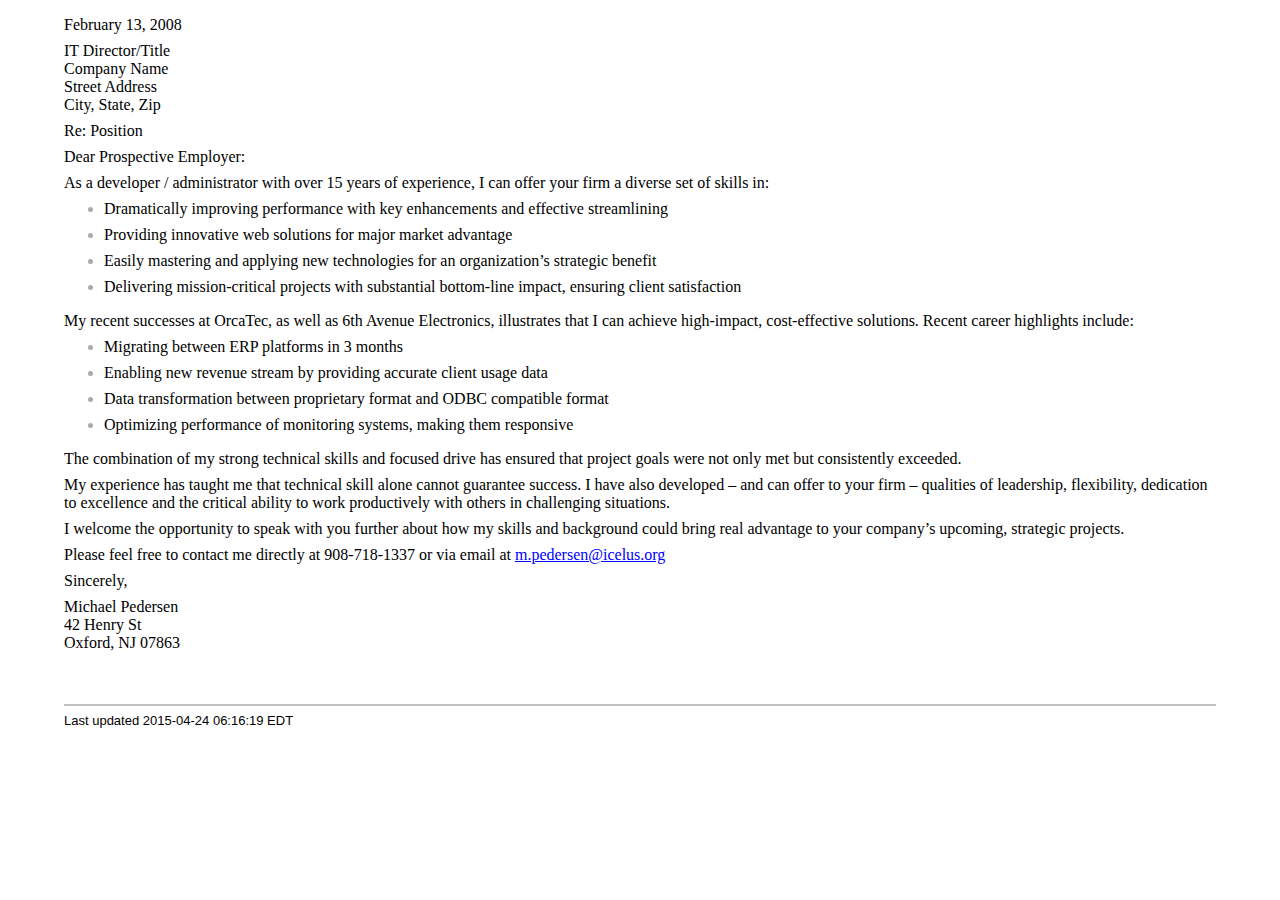
<file: adoc/output/coverletter.html>
<!DOCTYPE html>
<html lang="en">
<head>
<meta http-equiv="Content-Type" content="text/html; charset=UTF-8">
<meta name="generator" content="AsciiDoc 8.6.10">
<title></title>
<style type="text/css">
/* Shared CSS for AsciiDoc xhtml11 and html5 backends */

/* Default font. */
body {
  font-family: Georgia,serif;
}

/* Title font. */
h1, h2, h3, h4, h5, h6,
div.title, caption.title,
thead, p.table.header,
#toctitle,
#author, #revnumber, #revdate, #revremark,
#footer {
  font-family: Arial,Helvetica,sans-serif;
}

body {
  margin: 1em 5% 1em 5%;
}

a {
  color: blue;
  text-decoration: underline;
}
a:visited {
  color: fuchsia;
}

em {
  font-style: italic;
  color: navy;
}

strong {
  font-weight: bold;
  color: #083194;
}

h1, h2, h3, h4, h5, h6 {
  color: #527bbd;
  margin-top: 1.2em;
  margin-bottom: 0.5em;
  line-height: 1.3;
}

h1, h2, h3 {
  border-bottom: 2px solid silver;
}
h2 {
  padding-top: 0.5em;
}
h3 {
  float: left;
}
h3 + * {
  clear: left;
}
h5 {
  font-size: 1.0em;
}

div.sectionbody {
  margin-left: 0;
}

hr {
  border: 1px solid silver;
}

p {
  margin-top: 0.5em;
  margin-bottom: 0.5em;
}

ul, ol, li > p {
  margin-top: 0;
}
ul > li     { color: #aaa; }
ul > li > * { color: black; }

.monospaced, code, pre {
  font-family: "Courier New", Courier, monospace;
  font-size: inherit;
  color: navy;
  padding: 0;
  margin: 0;
}
pre {
  white-space: pre-wrap;
}

#author {
  color: #527bbd;
  font-weight: bold;
  font-size: 1.1em;
}
#email {
}
#revnumber, #revdate, #revremark {
}

#footer {
  font-size: small;
  border-top: 2px solid silver;
  padding-top: 0.5em;
  margin-top: 4.0em;
}
#footer-text {
  float: left;
  padding-bottom: 0.5em;
}
#footer-badges {
  float: right;
  padding-bottom: 0.5em;
}

#preamble {
  margin-top: 1.5em;
  margin-bottom: 1.5em;
}
div.imageblock, div.exampleblock, div.verseblock,
div.quoteblock, div.literalblock, div.listingblock, div.sidebarblock,
div.admonitionblock {
  margin-top: 1.0em;
  margin-bottom: 1.5em;
}
div.admonitionblock {
  margin-top: 2.0em;
  margin-bottom: 2.0em;
  margin-right: 10%;
  color: #606060;
}

div.content { /* Block element content. */
  padding: 0;
}

/* Block element titles. */
div.title, caption.title {
  color: #527bbd;
  font-weight: bold;
  text-align: left;
  margin-top: 1.0em;
  margin-bottom: 0.5em;
}
div.title + * {
  margin-top: 0;
}

td div.title:first-child {
  margin-top: 0.0em;
}
div.content div.title:first-child {
  margin-top: 0.0em;
}
div.content + div.title {
  margin-top: 0.0em;
}

div.sidebarblock > div.content {
  background: #ffffee;
  border: 1px solid #dddddd;
  border-left: 4px solid #f0f0f0;
  padding: 0.5em;
}

div.listingblock > div.content {
  border: 1px solid #dddddd;
  border-left: 5px solid #f0f0f0;
  background: #f8f8f8;
  padding: 0.5em;
}

div.quoteblock, div.verseblock {
  padding-left: 1.0em;
  margin-left: 1.0em;
  margin-right: 10%;
  border-left: 5px solid #f0f0f0;
  color: #888;
}

div.quoteblock > div.attribution {
  padding-top: 0.5em;
  text-align: right;
}

div.verseblock > pre.content {
  font-family: inherit;
  font-size: inherit;
}
div.verseblock > div.attribution {
  padding-top: 0.75em;
  text-align: left;
}
/* DEPRECATED: Pre version 8.2.7 verse style literal block. */
div.verseblock + div.attribution {
  text-align: left;
}

div.admonitionblock .icon {
  vertical-align: top;
  font-size: 1.1em;
  font-weight: bold;
  text-decoration: underline;
  color: #527bbd;
  padding-right: 0.5em;
}
div.admonitionblock td.content {
  padding-left: 0.5em;
  border-left: 3px solid #dddddd;
}

div.exampleblock > div.content {
  border-left: 3px solid #dddddd;
  padding-left: 0.5em;
}

div.imageblock div.content { padding-left: 0; }
span.image img { border-style: none; vertical-align: text-bottom; }
a.image:visited { color: white; }

dl {
  margin-top: 0.8em;
  margin-bottom: 0.8em;
}
dt {
  margin-top: 0.5em;
  margin-bottom: 0;
  font-style: normal;
  color: navy;
}
dd > *:first-child {
  margin-top: 0.1em;
}

ul, ol {
    list-style-position: outside;
}
ol.arabic {
  list-style-type: decimal;
}
ol.loweralpha {
  list-style-type: lower-alpha;
}
ol.upperalpha {
  list-style-type: upper-alpha;
}
ol.lowerroman {
  list-style-type: lower-roman;
}
ol.upperroman {
  list-style-type: upper-roman;
}

div.compact ul, div.compact ol,
div.compact p, div.compact p,
div.compact div, div.compact div {
  margin-top: 0.1em;
  margin-bottom: 0.1em;
}

tfoot {
  font-weight: bold;
}
td > div.verse {
  white-space: pre;
}

div.hdlist {
  margin-top: 0.8em;
  margin-bottom: 0.8em;
}
div.hdlist tr {
  padding-bottom: 15px;
}
dt.hdlist1.strong, td.hdlist1.strong {
  font-weight: bold;
}
td.hdlist1 {
  vertical-align: top;
  font-style: normal;
  padding-right: 0.8em;
  color: navy;
}
td.hdlist2 {
  vertical-align: top;
}
div.hdlist.compact tr {
  margin: 0;
  padding-bottom: 0;
}

.comment {
  background: yellow;
}

.footnote, .footnoteref {
  font-size: 0.8em;
}

span.footnote, span.footnoteref {
  vertical-align: super;
}

#footnotes {
  margin: 20px 0 20px 0;
  padding: 7px 0 0 0;
}

#footnotes div.footnote {
  margin: 0 0 5px 0;
}

#footnotes hr {
  border: none;
  border-top: 1px solid silver;
  height: 1px;
  text-align: left;
  margin-left: 0;
  width: 20%;
  min-width: 100px;
}

div.colist td {
  padding-right: 0.5em;
  padding-bottom: 0.3em;
  vertical-align: top;
}
div.colist td img {
  margin-top: 0.3em;
}

@media print {
  #footer-badges { display: none; }
}

#toc {
  margin-bottom: 2.5em;
}

#toctitle {
  color: #527bbd;
  font-size: 1.1em;
  font-weight: bold;
  margin-top: 1.0em;
  margin-bottom: 0.1em;
}

div.toclevel0, div.toclevel1, div.toclevel2, div.toclevel3, div.toclevel4 {
  margin-top: 0;
  margin-bottom: 0;
}
div.toclevel2 {
  margin-left: 2em;
  font-size: 0.9em;
}
div.toclevel3 {
  margin-left: 4em;
  font-size: 0.9em;
}
div.toclevel4 {
  margin-left: 6em;
  font-size: 0.9em;
}

span.aqua { color: aqua; }
span.black { color: black; }
span.blue { color: blue; }
span.fuchsia { color: fuchsia; }
span.gray { color: gray; }
span.green { color: green; }
span.lime { color: lime; }
span.maroon { color: maroon; }
span.navy { color: navy; }
span.olive { color: olive; }
span.purple { color: purple; }
span.red { color: red; }
span.silver { color: silver; }
span.teal { color: teal; }
span.white { color: white; }
span.yellow { color: yellow; }

span.aqua-background { background: aqua; }
span.black-background { background: black; }
span.blue-background { background: blue; }
span.fuchsia-background { background: fuchsia; }
span.gray-background { background: gray; }
span.green-background { background: green; }
span.lime-background { background: lime; }
span.maroon-background { background: maroon; }
span.navy-background { background: navy; }
span.olive-background { background: olive; }
span.purple-background { background: purple; }
span.red-background { background: red; }
span.silver-background { background: silver; }
span.teal-background { background: teal; }
span.white-background { background: white; }
span.yellow-background { background: yellow; }

span.big { font-size: 2em; }
span.small { font-size: 0.6em; }

span.underline { text-decoration: underline; }
span.overline { text-decoration: overline; }
span.line-through { text-decoration: line-through; }

div.unbreakable { page-break-inside: avoid; }


/*
 * xhtml11 specific
 *
 * */

div.tableblock {
  margin-top: 1.0em;
  margin-bottom: 1.5em;
}
div.tableblock > table {
  border: 3px solid #527bbd;
}
thead, p.table.header {
  font-weight: bold;
  color: #527bbd;
}
p.table {
  margin-top: 0;
}
/* Because the table frame attribute is overriden by CSS in most browsers. */
div.tableblock > table[frame="void"] {
  border-style: none;
}
div.tableblock > table[frame="hsides"] {
  border-left-style: none;
  border-right-style: none;
}
div.tableblock > table[frame="vsides"] {
  border-top-style: none;
  border-bottom-style: none;
}


/*
 * html5 specific
 *
 * */

table.tableblock {
  margin-top: 1.0em;
  margin-bottom: 1.5em;
}
thead, p.tableblock.header {
  font-weight: bold;
  color: #527bbd;
}
p.tableblock {
  margin-top: 0;
}
table.tableblock {
  border-width: 3px;
  border-spacing: 0px;
  border-style: solid;
  border-color: #527bbd;
  border-collapse: collapse;
}
th.tableblock, td.tableblock {
  border-width: 1px;
  padding: 4px;
  border-style: solid;
  border-color: #527bbd;
}

table.tableblock.frame-topbot {
  border-left-style: hidden;
  border-right-style: hidden;
}
table.tableblock.frame-sides {
  border-top-style: hidden;
  border-bottom-style: hidden;
}
table.tableblock.frame-none {
  border-style: hidden;
}

th.tableblock.halign-left, td.tableblock.halign-left {
  text-align: left;
}
th.tableblock.halign-center, td.tableblock.halign-center {
  text-align: center;
}
th.tableblock.halign-right, td.tableblock.halign-right {
  text-align: right;
}

th.tableblock.valign-top, td.tableblock.valign-top {
  vertical-align: top;
}
th.tableblock.valign-middle, td.tableblock.valign-middle {
  vertical-align: middle;
}
th.tableblock.valign-bottom, td.tableblock.valign-bottom {
  vertical-align: bottom;
}


/*
 * manpage specific
 *
 * */

body.manpage h1 {
  padding-top: 0.5em;
  padding-bottom: 0.5em;
  border-top: 2px solid silver;
  border-bottom: 2px solid silver;
}
body.manpage h2 {
  border-style: none;
}
body.manpage div.sectionbody {
  margin-left: 3em;
}

@media print {
  body.manpage div#toc { display: none; }
}


</style>
<script type="text/javascript">
/*<![CDATA[*/
var asciidoc = {  // Namespace.

/////////////////////////////////////////////////////////////////////
// Table Of Contents generator
/////////////////////////////////////////////////////////////////////

/* Author: Mihai Bazon, September 2002
 * http://students.infoiasi.ro/~mishoo
 *
 * Table Of Content generator
 * Version: 0.4
 *
 * Feel free to use this script under the terms of the GNU General Public
 * License, as long as you do not remove or alter this notice.
 */

 /* modified by Troy D. Hanson, September 2006. License: GPL */
 /* modified by Stuart Rackham, 2006, 2009. License: GPL */

// toclevels = 1..4.
toc: function (toclevels) {

  function getText(el) {
    var text = "";
    for (var i = el.firstChild; i != null; i = i.nextSibling) {
      if (i.nodeType == 3 /* Node.TEXT_NODE */) // IE doesn't speak constants.
        text += i.data;
      else if (i.firstChild != null)
        text += getText(i);
    }
    return text;
  }

  function TocEntry(el, text, toclevel) {
    this.element = el;
    this.text = text;
    this.toclevel = toclevel;
  }

  function tocEntries(el, toclevels) {
    var result = new Array;
    var re = new RegExp('[hH]([1-'+(toclevels+1)+'])');
    // Function that scans the DOM tree for header elements (the DOM2
    // nodeIterator API would be a better technique but not supported by all
    // browsers).
    var iterate = function (el) {
      for (var i = el.firstChild; i != null; i = i.nextSibling) {
        if (i.nodeType == 1 /* Node.ELEMENT_NODE */) {
          var mo = re.exec(i.tagName);
          if (mo && (i.getAttribute("class") || i.getAttribute("className")) != "float") {
            result[result.length] = new TocEntry(i, getText(i), mo[1]-1);
          }
          iterate(i);
        }
      }
    }
    iterate(el);
    return result;
  }

  var toc = document.getElementById("toc");
  if (!toc) {
    return;
  }

  // Delete existing TOC entries in case we're reloading the TOC.
  var tocEntriesToRemove = [];
  var i;
  for (i = 0; i < toc.childNodes.length; i++) {
    var entry = toc.childNodes[i];
    if (entry.nodeName.toLowerCase() == 'div'
     && entry.getAttribute("class")
     && entry.getAttribute("class").match(/^toclevel/))
      tocEntriesToRemove.push(entry);
  }
  for (i = 0; i < tocEntriesToRemove.length; i++) {
    toc.removeChild(tocEntriesToRemove[i]);
  }

  // Rebuild TOC entries.
  var entries = tocEntries(document.getElementById("content"), toclevels);
  for (var i = 0; i < entries.length; ++i) {
    var entry = entries[i];
    if (entry.element.id == "")
      entry.element.id = "_toc_" + i;
    var a = document.createElement("a");
    a.href = "#" + entry.element.id;
    a.appendChild(document.createTextNode(entry.text));
    var div = document.createElement("div");
    div.appendChild(a);
    div.className = "toclevel" + entry.toclevel;
    toc.appendChild(div);
  }
  if (entries.length == 0)
    toc.parentNode.removeChild(toc);
},


/////////////////////////////////////////////////////////////////////
// Footnotes generator
/////////////////////////////////////////////////////////////////////

/* Based on footnote generation code from:
 * http://www.brandspankingnew.net/archive/2005/07/format_footnote.html
 */

footnotes: function () {
  // Delete existing footnote entries in case we're reloading the footnodes.
  var i;
  var noteholder = document.getElementById("footnotes");
  if (!noteholder) {
    return;
  }
  var entriesToRemove = [];
  for (i = 0; i < noteholder.childNodes.length; i++) {
    var entry = noteholder.childNodes[i];
    if (entry.nodeName.toLowerCase() == 'div' && entry.getAttribute("class") == "footnote")
      entriesToRemove.push(entry);
  }
  for (i = 0; i < entriesToRemove.length; i++) {
    noteholder.removeChild(entriesToRemove[i]);
  }

  // Rebuild footnote entries.
  var cont = document.getElementById("content");
  var spans = cont.getElementsByTagName("span");
  var refs = {};
  var n = 0;
  for (i=0; i<spans.length; i++) {
    if (spans[i].className == "footnote") {
      n++;
      var note = spans[i].getAttribute("data-note");
      if (!note) {
        // Use [\s\S] in place of . so multi-line matches work.
        // Because JavaScript has no s (dotall) regex flag.
        note = spans[i].innerHTML.match(/\s*\[([\s\S]*)]\s*/)[1];
        spans[i].innerHTML =
          "[<a id='_footnoteref_" + n + "' href='#_footnote_" + n +
          "' title='View footnote' class='footnote'>" + n + "</a>]";
        spans[i].setAttribute("data-note", note);
      }
      noteholder.innerHTML +=
        "<div class='footnote' id='_footnote_" + n + "'>" +
        "<a href='#_footnoteref_" + n + "' title='Return to text'>" +
        n + "</a>. " + note + "</div>";
      var id =spans[i].getAttribute("id");
      if (id != null) refs["#"+id] = n;
    }
  }
  if (n == 0)
    noteholder.parentNode.removeChild(noteholder);
  else {
    // Process footnoterefs.
    for (i=0; i<spans.length; i++) {
      if (spans[i].className == "footnoteref") {
        var href = spans[i].getElementsByTagName("a")[0].getAttribute("href");
        href = href.match(/#.*/)[0];  // Because IE return full URL.
        n = refs[href];
        spans[i].innerHTML =
          "[<a href='#_footnote_" + n +
          "' title='View footnote' class='footnote'>" + n + "</a>]";
      }
    }
  }
},

install: function(toclevels) {
  var timerId;

  function reinstall() {
    asciidoc.footnotes();
    if (toclevels) {
      asciidoc.toc(toclevels);
    }
  }

  function reinstallAndRemoveTimer() {
    clearInterval(timerId);
    reinstall();
  }

  timerId = setInterval(reinstall, 500);
  if (document.addEventListener)
    document.addEventListener("DOMContentLoaded", reinstallAndRemoveTimer, false);
  else
    window.onload = reinstallAndRemoveTimer;
}

}
asciidoc.install();
/*]]>*/
</script>
</head>
<body class="article">
<div id="header">
</div>
<div id="content">
<div class="paragraph"><p>February 13, 2008</p></div>
<div class="paragraph"><p>IT Director/Title<br>
Company Name<br>
Street Address<br>
City, State, Zip</p></div>
<div class="paragraph"><p>Re: Position</p></div>
<div class="paragraph"><p>Dear Prospective Employer:</p></div>
<div class="paragraph"><p>As a developer / administrator with over 15 years of experience, I can
offer your firm a diverse set of skills in:</p></div>
<div class="ulist"><ul>
<li>
<p>
Dramatically improving performance with key enhancements and effective
streamlining
</p>
</li>
<li>
<p>
Providing innovative web solutions for major market advantage
</p>
</li>
<li>
<p>
Easily mastering and applying new technologies for an organization’s
strategic benefit
</p>
</li>
<li>
<p>
Delivering mission-critical projects with substantial bottom-line
impact, ensuring client satisfaction
</p>
</li>
</ul></div>
<div class="paragraph"><p>My recent successes at OrcaTec, as well as 6th Avenue Electronics,
illustrates that I can achieve high-impact, cost-effective solutions.
Recent career highlights include:</p></div>
<div class="ulist"><ul>
<li>
<p>
Migrating between ERP platforms in 3 months
</p>
</li>
<li>
<p>
Enabling new revenue stream by providing accurate client usage data
</p>
</li>
<li>
<p>
Data transformation between proprietary format and ODBC compatible
format
</p>
</li>
<li>
<p>
Optimizing performance of monitoring systems, making them responsive
</p>
</li>
</ul></div>
<div class="paragraph"><p>The combination of my strong technical skills and focused drive has
ensured that project goals were not only met but consistently exceeded.</p></div>
<div class="paragraph"><p>My experience has taught me that technical skill alone cannot guarantee
success. I have also developed – and can offer to your firm – qualities
of leadership, flexibility, dedication to excellence and the critical
ability to work productively with others in challenging situations.</p></div>
<div class="paragraph"><p>I welcome the opportunity to speak with you further about how my skills
and background could bring real advantage to your company’s upcoming,
strategic projects.</p></div>
<div class="paragraph"><p>Please feel free to contact me directly at 908-718-1337 or via email at
<a href="mailto:m.pedersen@icelus.org">m.pedersen@icelus.org</a></p></div>
<div class="paragraph"><p>Sincerely,</p></div>
<div class="paragraph"><p>Michael Pedersen<br>
42 Henry St<br>
Oxford, NJ 07863</p></div>
</div>
<div id="footnotes"><hr></div>
<div id="footer">
<div id="footer-text">
Last updated
 2015-04-24 06:16:19 EDT
</div>
</div>
</body>
</html>
</file>
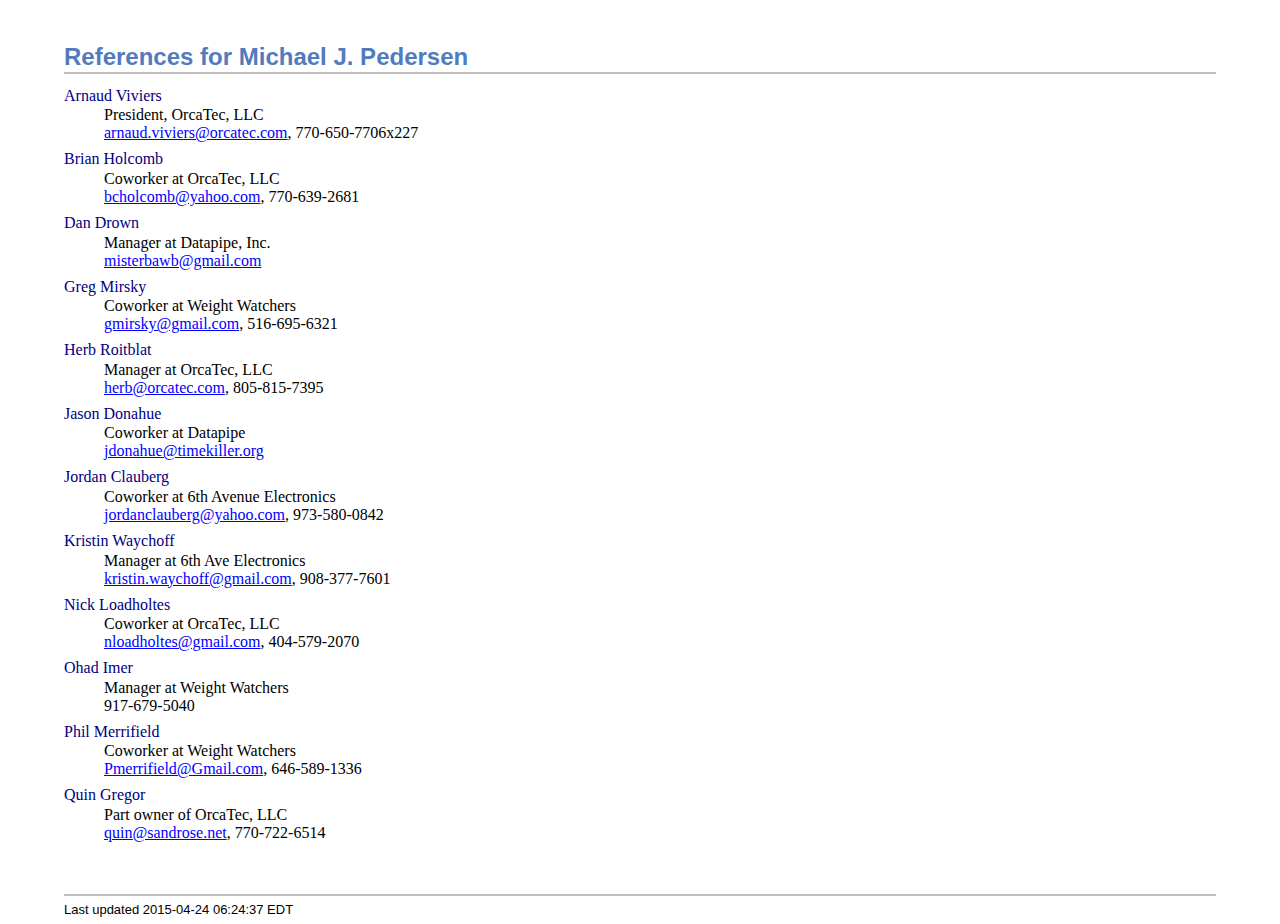
<file: adoc/output/references.html>
<!DOCTYPE html>
<html lang="en">
<head>
<meta http-equiv="Content-Type" content="text/html; charset=UTF-8">
<meta name="generator" content="AsciiDoc 8.6.10">
<title></title>
<style type="text/css">
/* Shared CSS for AsciiDoc xhtml11 and html5 backends */

/* Default font. */
body {
  font-family: Georgia,serif;
}

/* Title font. */
h1, h2, h3, h4, h5, h6,
div.title, caption.title,
thead, p.table.header,
#toctitle,
#author, #revnumber, #revdate, #revremark,
#footer {
  font-family: Arial,Helvetica,sans-serif;
}

body {
  margin: 1em 5% 1em 5%;
}

a {
  color: blue;
  text-decoration: underline;
}
a:visited {
  color: fuchsia;
}

em {
  font-style: italic;
  color: navy;
}

strong {
  font-weight: bold;
  color: #083194;
}

h1, h2, h3, h4, h5, h6 {
  color: #527bbd;
  margin-top: 1.2em;
  margin-bottom: 0.5em;
  line-height: 1.3;
}

h1, h2, h3 {
  border-bottom: 2px solid silver;
}
h2 {
  padding-top: 0.5em;
}
h3 {
  float: left;
}
h3 + * {
  clear: left;
}
h5 {
  font-size: 1.0em;
}

div.sectionbody {
  margin-left: 0;
}

hr {
  border: 1px solid silver;
}

p {
  margin-top: 0.5em;
  margin-bottom: 0.5em;
}

ul, ol, li > p {
  margin-top: 0;
}
ul > li     { color: #aaa; }
ul > li > * { color: black; }

.monospaced, code, pre {
  font-family: "Courier New", Courier, monospace;
  font-size: inherit;
  color: navy;
  padding: 0;
  margin: 0;
}
pre {
  white-space: pre-wrap;
}

#author {
  color: #527bbd;
  font-weight: bold;
  font-size: 1.1em;
}
#email {
}
#revnumber, #revdate, #revremark {
}

#footer {
  font-size: small;
  border-top: 2px solid silver;
  padding-top: 0.5em;
  margin-top: 4.0em;
}
#footer-text {
  float: left;
  padding-bottom: 0.5em;
}
#footer-badges {
  float: right;
  padding-bottom: 0.5em;
}

#preamble {
  margin-top: 1.5em;
  margin-bottom: 1.5em;
}
div.imageblock, div.exampleblock, div.verseblock,
div.quoteblock, div.literalblock, div.listingblock, div.sidebarblock,
div.admonitionblock {
  margin-top: 1.0em;
  margin-bottom: 1.5em;
}
div.admonitionblock {
  margin-top: 2.0em;
  margin-bottom: 2.0em;
  margin-right: 10%;
  color: #606060;
}

div.content { /* Block element content. */
  padding: 0;
}

/* Block element titles. */
div.title, caption.title {
  color: #527bbd;
  font-weight: bold;
  text-align: left;
  margin-top: 1.0em;
  margin-bottom: 0.5em;
}
div.title + * {
  margin-top: 0;
}

td div.title:first-child {
  margin-top: 0.0em;
}
div.content div.title:first-child {
  margin-top: 0.0em;
}
div.content + div.title {
  margin-top: 0.0em;
}

div.sidebarblock > div.content {
  background: #ffffee;
  border: 1px solid #dddddd;
  border-left: 4px solid #f0f0f0;
  padding: 0.5em;
}

div.listingblock > div.content {
  border: 1px solid #dddddd;
  border-left: 5px solid #f0f0f0;
  background: #f8f8f8;
  padding: 0.5em;
}

div.quoteblock, div.verseblock {
  padding-left: 1.0em;
  margin-left: 1.0em;
  margin-right: 10%;
  border-left: 5px solid #f0f0f0;
  color: #888;
}

div.quoteblock > div.attribution {
  padding-top: 0.5em;
  text-align: right;
}

div.verseblock > pre.content {
  font-family: inherit;
  font-size: inherit;
}
div.verseblock > div.attribution {
  padding-top: 0.75em;
  text-align: left;
}
/* DEPRECATED: Pre version 8.2.7 verse style literal block. */
div.verseblock + div.attribution {
  text-align: left;
}

div.admonitionblock .icon {
  vertical-align: top;
  font-size: 1.1em;
  font-weight: bold;
  text-decoration: underline;
  color: #527bbd;
  padding-right: 0.5em;
}
div.admonitionblock td.content {
  padding-left: 0.5em;
  border-left: 3px solid #dddddd;
}

div.exampleblock > div.content {
  border-left: 3px solid #dddddd;
  padding-left: 0.5em;
}

div.imageblock div.content { padding-left: 0; }
span.image img { border-style: none; vertical-align: text-bottom; }
a.image:visited { color: white; }

dl {
  margin-top: 0.8em;
  margin-bottom: 0.8em;
}
dt {
  margin-top: 0.5em;
  margin-bottom: 0;
  font-style: normal;
  color: navy;
}
dd > *:first-child {
  margin-top: 0.1em;
}

ul, ol {
    list-style-position: outside;
}
ol.arabic {
  list-style-type: decimal;
}
ol.loweralpha {
  list-style-type: lower-alpha;
}
ol.upperalpha {
  list-style-type: upper-alpha;
}
ol.lowerroman {
  list-style-type: lower-roman;
}
ol.upperroman {
  list-style-type: upper-roman;
}

div.compact ul, div.compact ol,
div.compact p, div.compact p,
div.compact div, div.compact div {
  margin-top: 0.1em;
  margin-bottom: 0.1em;
}

tfoot {
  font-weight: bold;
}
td > div.verse {
  white-space: pre;
}

div.hdlist {
  margin-top: 0.8em;
  margin-bottom: 0.8em;
}
div.hdlist tr {
  padding-bottom: 15px;
}
dt.hdlist1.strong, td.hdlist1.strong {
  font-weight: bold;
}
td.hdlist1 {
  vertical-align: top;
  font-style: normal;
  padding-right: 0.8em;
  color: navy;
}
td.hdlist2 {
  vertical-align: top;
}
div.hdlist.compact tr {
  margin: 0;
  padding-bottom: 0;
}

.comment {
  background: yellow;
}

.footnote, .footnoteref {
  font-size: 0.8em;
}

span.footnote, span.footnoteref {
  vertical-align: super;
}

#footnotes {
  margin: 20px 0 20px 0;
  padding: 7px 0 0 0;
}

#footnotes div.footnote {
  margin: 0 0 5px 0;
}

#footnotes hr {
  border: none;
  border-top: 1px solid silver;
  height: 1px;
  text-align: left;
  margin-left: 0;
  width: 20%;
  min-width: 100px;
}

div.colist td {
  padding-right: 0.5em;
  padding-bottom: 0.3em;
  vertical-align: top;
}
div.colist td img {
  margin-top: 0.3em;
}

@media print {
  #footer-badges { display: none; }
}

#toc {
  margin-bottom: 2.5em;
}

#toctitle {
  color: #527bbd;
  font-size: 1.1em;
  font-weight: bold;
  margin-top: 1.0em;
  margin-bottom: 0.1em;
}

div.toclevel0, div.toclevel1, div.toclevel2, div.toclevel3, div.toclevel4 {
  margin-top: 0;
  margin-bottom: 0;
}
div.toclevel2 {
  margin-left: 2em;
  font-size: 0.9em;
}
div.toclevel3 {
  margin-left: 4em;
  font-size: 0.9em;
}
div.toclevel4 {
  margin-left: 6em;
  font-size: 0.9em;
}

span.aqua { color: aqua; }
span.black { color: black; }
span.blue { color: blue; }
span.fuchsia { color: fuchsia; }
span.gray { color: gray; }
span.green { color: green; }
span.lime { color: lime; }
span.maroon { color: maroon; }
span.navy { color: navy; }
span.olive { color: olive; }
span.purple { color: purple; }
span.red { color: red; }
span.silver { color: silver; }
span.teal { color: teal; }
span.white { color: white; }
span.yellow { color: yellow; }

span.aqua-background { background: aqua; }
span.black-background { background: black; }
span.blue-background { background: blue; }
span.fuchsia-background { background: fuchsia; }
span.gray-background { background: gray; }
span.green-background { background: green; }
span.lime-background { background: lime; }
span.maroon-background { background: maroon; }
span.navy-background { background: navy; }
span.olive-background { background: olive; }
span.purple-background { background: purple; }
span.red-background { background: red; }
span.silver-background { background: silver; }
span.teal-background { background: teal; }
span.white-background { background: white; }
span.yellow-background { background: yellow; }

span.big { font-size: 2em; }
span.small { font-size: 0.6em; }

span.underline { text-decoration: underline; }
span.overline { text-decoration: overline; }
span.line-through { text-decoration: line-through; }

div.unbreakable { page-break-inside: avoid; }


/*
 * xhtml11 specific
 *
 * */

div.tableblock {
  margin-top: 1.0em;
  margin-bottom: 1.5em;
}
div.tableblock > table {
  border: 3px solid #527bbd;
}
thead, p.table.header {
  font-weight: bold;
  color: #527bbd;
}
p.table {
  margin-top: 0;
}
/* Because the table frame attribute is overriden by CSS in most browsers. */
div.tableblock > table[frame="void"] {
  border-style: none;
}
div.tableblock > table[frame="hsides"] {
  border-left-style: none;
  border-right-style: none;
}
div.tableblock > table[frame="vsides"] {
  border-top-style: none;
  border-bottom-style: none;
}


/*
 * html5 specific
 *
 * */

table.tableblock {
  margin-top: 1.0em;
  margin-bottom: 1.5em;
}
thead, p.tableblock.header {
  font-weight: bold;
  color: #527bbd;
}
p.tableblock {
  margin-top: 0;
}
table.tableblock {
  border-width: 3px;
  border-spacing: 0px;
  border-style: solid;
  border-color: #527bbd;
  border-collapse: collapse;
}
th.tableblock, td.tableblock {
  border-width: 1px;
  padding: 4px;
  border-style: solid;
  border-color: #527bbd;
}

table.tableblock.frame-topbot {
  border-left-style: hidden;
  border-right-style: hidden;
}
table.tableblock.frame-sides {
  border-top-style: hidden;
  border-bottom-style: hidden;
}
table.tableblock.frame-none {
  border-style: hidden;
}

th.tableblock.halign-left, td.tableblock.halign-left {
  text-align: left;
}
th.tableblock.halign-center, td.tableblock.halign-center {
  text-align: center;
}
th.tableblock.halign-right, td.tableblock.halign-right {
  text-align: right;
}

th.tableblock.valign-top, td.tableblock.valign-top {
  vertical-align: top;
}
th.tableblock.valign-middle, td.tableblock.valign-middle {
  vertical-align: middle;
}
th.tableblock.valign-bottom, td.tableblock.valign-bottom {
  vertical-align: bottom;
}


/*
 * manpage specific
 *
 * */

body.manpage h1 {
  padding-top: 0.5em;
  padding-bottom: 0.5em;
  border-top: 2px solid silver;
  border-bottom: 2px solid silver;
}
body.manpage h2 {
  border-style: none;
}
body.manpage div.sectionbody {
  margin-left: 3em;
}

@media print {
  body.manpage div#toc { display: none; }
}


</style>
<script type="text/javascript">
/*<![CDATA[*/
var asciidoc = {  // Namespace.

/////////////////////////////////////////////////////////////////////
// Table Of Contents generator
/////////////////////////////////////////////////////////////////////

/* Author: Mihai Bazon, September 2002
 * http://students.infoiasi.ro/~mishoo
 *
 * Table Of Content generator
 * Version: 0.4
 *
 * Feel free to use this script under the terms of the GNU General Public
 * License, as long as you do not remove or alter this notice.
 */

 /* modified by Troy D. Hanson, September 2006. License: GPL */
 /* modified by Stuart Rackham, 2006, 2009. License: GPL */

// toclevels = 1..4.
toc: function (toclevels) {

  function getText(el) {
    var text = "";
    for (var i = el.firstChild; i != null; i = i.nextSibling) {
      if (i.nodeType == 3 /* Node.TEXT_NODE */) // IE doesn't speak constants.
        text += i.data;
      else if (i.firstChild != null)
        text += getText(i);
    }
    return text;
  }

  function TocEntry(el, text, toclevel) {
    this.element = el;
    this.text = text;
    this.toclevel = toclevel;
  }

  function tocEntries(el, toclevels) {
    var result = new Array;
    var re = new RegExp('[hH]([1-'+(toclevels+1)+'])');
    // Function that scans the DOM tree for header elements (the DOM2
    // nodeIterator API would be a better technique but not supported by all
    // browsers).
    var iterate = function (el) {
      for (var i = el.firstChild; i != null; i = i.nextSibling) {
        if (i.nodeType == 1 /* Node.ELEMENT_NODE */) {
          var mo = re.exec(i.tagName);
          if (mo && (i.getAttribute("class") || i.getAttribute("className")) != "float") {
            result[result.length] = new TocEntry(i, getText(i), mo[1]-1);
          }
          iterate(i);
        }
      }
    }
    iterate(el);
    return result;
  }

  var toc = document.getElementById("toc");
  if (!toc) {
    return;
  }

  // Delete existing TOC entries in case we're reloading the TOC.
  var tocEntriesToRemove = [];
  var i;
  for (i = 0; i < toc.childNodes.length; i++) {
    var entry = toc.childNodes[i];
    if (entry.nodeName.toLowerCase() == 'div'
     && entry.getAttribute("class")
     && entry.getAttribute("class").match(/^toclevel/))
      tocEntriesToRemove.push(entry);
  }
  for (i = 0; i < tocEntriesToRemove.length; i++) {
    toc.removeChild(tocEntriesToRemove[i]);
  }

  // Rebuild TOC entries.
  var entries = tocEntries(document.getElementById("content"), toclevels);
  for (var i = 0; i < entries.length; ++i) {
    var entry = entries[i];
    if (entry.element.id == "")
      entry.element.id = "_toc_" + i;
    var a = document.createElement("a");
    a.href = "#" + entry.element.id;
    a.appendChild(document.createTextNode(entry.text));
    var div = document.createElement("div");
    div.appendChild(a);
    div.className = "toclevel" + entry.toclevel;
    toc.appendChild(div);
  }
  if (entries.length == 0)
    toc.parentNode.removeChild(toc);
},


/////////////////////////////////////////////////////////////////////
// Footnotes generator
/////////////////////////////////////////////////////////////////////

/* Based on footnote generation code from:
 * http://www.brandspankingnew.net/archive/2005/07/format_footnote.html
 */

footnotes: function () {
  // Delete existing footnote entries in case we're reloading the footnodes.
  var i;
  var noteholder = document.getElementById("footnotes");
  if (!noteholder) {
    return;
  }
  var entriesToRemove = [];
  for (i = 0; i < noteholder.childNodes.length; i++) {
    var entry = noteholder.childNodes[i];
    if (entry.nodeName.toLowerCase() == 'div' && entry.getAttribute("class") == "footnote")
      entriesToRemove.push(entry);
  }
  for (i = 0; i < entriesToRemove.length; i++) {
    noteholder.removeChild(entriesToRemove[i]);
  }

  // Rebuild footnote entries.
  var cont = document.getElementById("content");
  var spans = cont.getElementsByTagName("span");
  var refs = {};
  var n = 0;
  for (i=0; i<spans.length; i++) {
    if (spans[i].className == "footnote") {
      n++;
      var note = spans[i].getAttribute("data-note");
      if (!note) {
        // Use [\s\S] in place of . so multi-line matches work.
        // Because JavaScript has no s (dotall) regex flag.
        note = spans[i].innerHTML.match(/\s*\[([\s\S]*)]\s*/)[1];
        spans[i].innerHTML =
          "[<a id='_footnoteref_" + n + "' href='#_footnote_" + n +
          "' title='View footnote' class='footnote'>" + n + "</a>]";
        spans[i].setAttribute("data-note", note);
      }
      noteholder.innerHTML +=
        "<div class='footnote' id='_footnote_" + n + "'>" +
        "<a href='#_footnoteref_" + n + "' title='Return to text'>" +
        n + "</a>. " + note + "</div>";
      var id =spans[i].getAttribute("id");
      if (id != null) refs["#"+id] = n;
    }
  }
  if (n == 0)
    noteholder.parentNode.removeChild(noteholder);
  else {
    // Process footnoterefs.
    for (i=0; i<spans.length; i++) {
      if (spans[i].className == "footnoteref") {
        var href = spans[i].getElementsByTagName("a")[0].getAttribute("href");
        href = href.match(/#.*/)[0];  // Because IE return full URL.
        n = refs[href];
        spans[i].innerHTML =
          "[<a href='#_footnote_" + n +
          "' title='View footnote' class='footnote'>" + n + "</a>]";
      }
    }
  }
},

install: function(toclevels) {
  var timerId;

  function reinstall() {
    asciidoc.footnotes();
    if (toclevels) {
      asciidoc.toc(toclevels);
    }
  }

  function reinstallAndRemoveTimer() {
    clearInterval(timerId);
    reinstall();
  }

  timerId = setInterval(reinstall, 500);
  if (document.addEventListener)
    document.addEventListener("DOMContentLoaded", reinstallAndRemoveTimer, false);
  else
    window.onload = reinstallAndRemoveTimer;
}

}
asciidoc.install();
/*]]>*/
</script>
</head>
<body class="article">
<div id="header">
</div>
<div id="content">
<div class="sect1">
<h2 id="references-for-michael-j.-pedersen">References for Michael J. Pedersen</h2>
<div class="sectionbody">
<div class="dlist"><dl>
<dt class="hdlist1">
Arnaud Viviers
</dt>
<dd>
<p>
  President, OrcaTec, LLC<br>
  <a href="mailto:arnaud.viviers@orcatec.com">arnaud.viviers@orcatec.com</a>, 770-650-7706x227
</p>
</dd>
<dt class="hdlist1">
Brian Holcomb
</dt>
<dd>
<p>
  Coworker at OrcaTec, LLC<br>
  <a href="mailto:bcholcomb@yahoo.com">bcholcomb@yahoo.com</a>, 770-639-2681
</p>
</dd>
<dt class="hdlist1">
Dan Drown
</dt>
<dd>
<p>
  Manager at Datapipe, Inc.<br>
  <a href="mailto:misterbawb@gmail.com">misterbawb@gmail.com</a>
</p>
</dd>
<dt class="hdlist1">
Greg Mirsky
</dt>
<dd>
<p>
  Coworker at Weight Watchers<br>
  <a href="mailto:gmirsky@gmail.com">gmirsky@gmail.com</a>, 516-695-6321
</p>
</dd>
<dt class="hdlist1">
Herb Roitblat
</dt>
<dd>
<p>
  Manager at OrcaTec, LLC<br>
  <a href="mailto:herb@orcatec.com">herb@orcatec.com</a>, 805-815-7395
</p>
</dd>
<dt class="hdlist1">
Jason Donahue
</dt>
<dd>
<p>
  Coworker at Datapipe<br>
  <a href="mailto:jdonahue@timekiller.org">jdonahue@timekiller.org</a>
</p>
</dd>
<dt class="hdlist1">
Jordan Clauberg
</dt>
<dd>
<p>
  Coworker at 6th Avenue Electronics<br>
  <a href="mailto:jordanclauberg@yahoo.com">jordanclauberg@yahoo.com</a>, 973-580-0842
</p>
</dd>
<dt class="hdlist1">
Kristin Waychoff
</dt>
<dd>
<p>
  Manager at 6th Ave Electronics<br>
  <a href="mailto:kristin.waychoff@gmail.com">kristin.waychoff@gmail.com</a>, 908-377-7601
</p>
</dd>
<dt class="hdlist1">
Nick Loadholtes
</dt>
<dd>
<p>
  Coworker at OrcaTec, LLC<br>
  <a href="mailto:nloadholtes@gmail.com">nloadholtes@gmail.com</a>, 404-579-2070
</p>
</dd>
<dt class="hdlist1">
Ohad Imer
</dt>
<dd>
<p>
  Manager at Weight Watchers<br>
  917-679-5040
</p>
</dd>
<dt class="hdlist1">
Phil Merrifield
</dt>
<dd>
<p>
  Coworker at Weight Watchers<br>
  <a href="mailto:Pmerrifield@Gmail.com">Pmerrifield@Gmail.com</a>, 646-589-1336
</p>
</dd>
<dt class="hdlist1">
Quin Gregor
</dt>
<dd>
<p>
  Part owner of OrcaTec, LLC<br>
  <a href="mailto:quin@sandrose.net">quin@sandrose.net</a>, 770-722-6514
</p>
</dd>
</dl></div>
</div>
</div>
</div>
<div id="footnotes"><hr></div>
<div id="footer">
<div id="footer-text">
Last updated
 2015-04-24 06:24:37 EDT
</div>
</div>
</body>
</html>
</file>
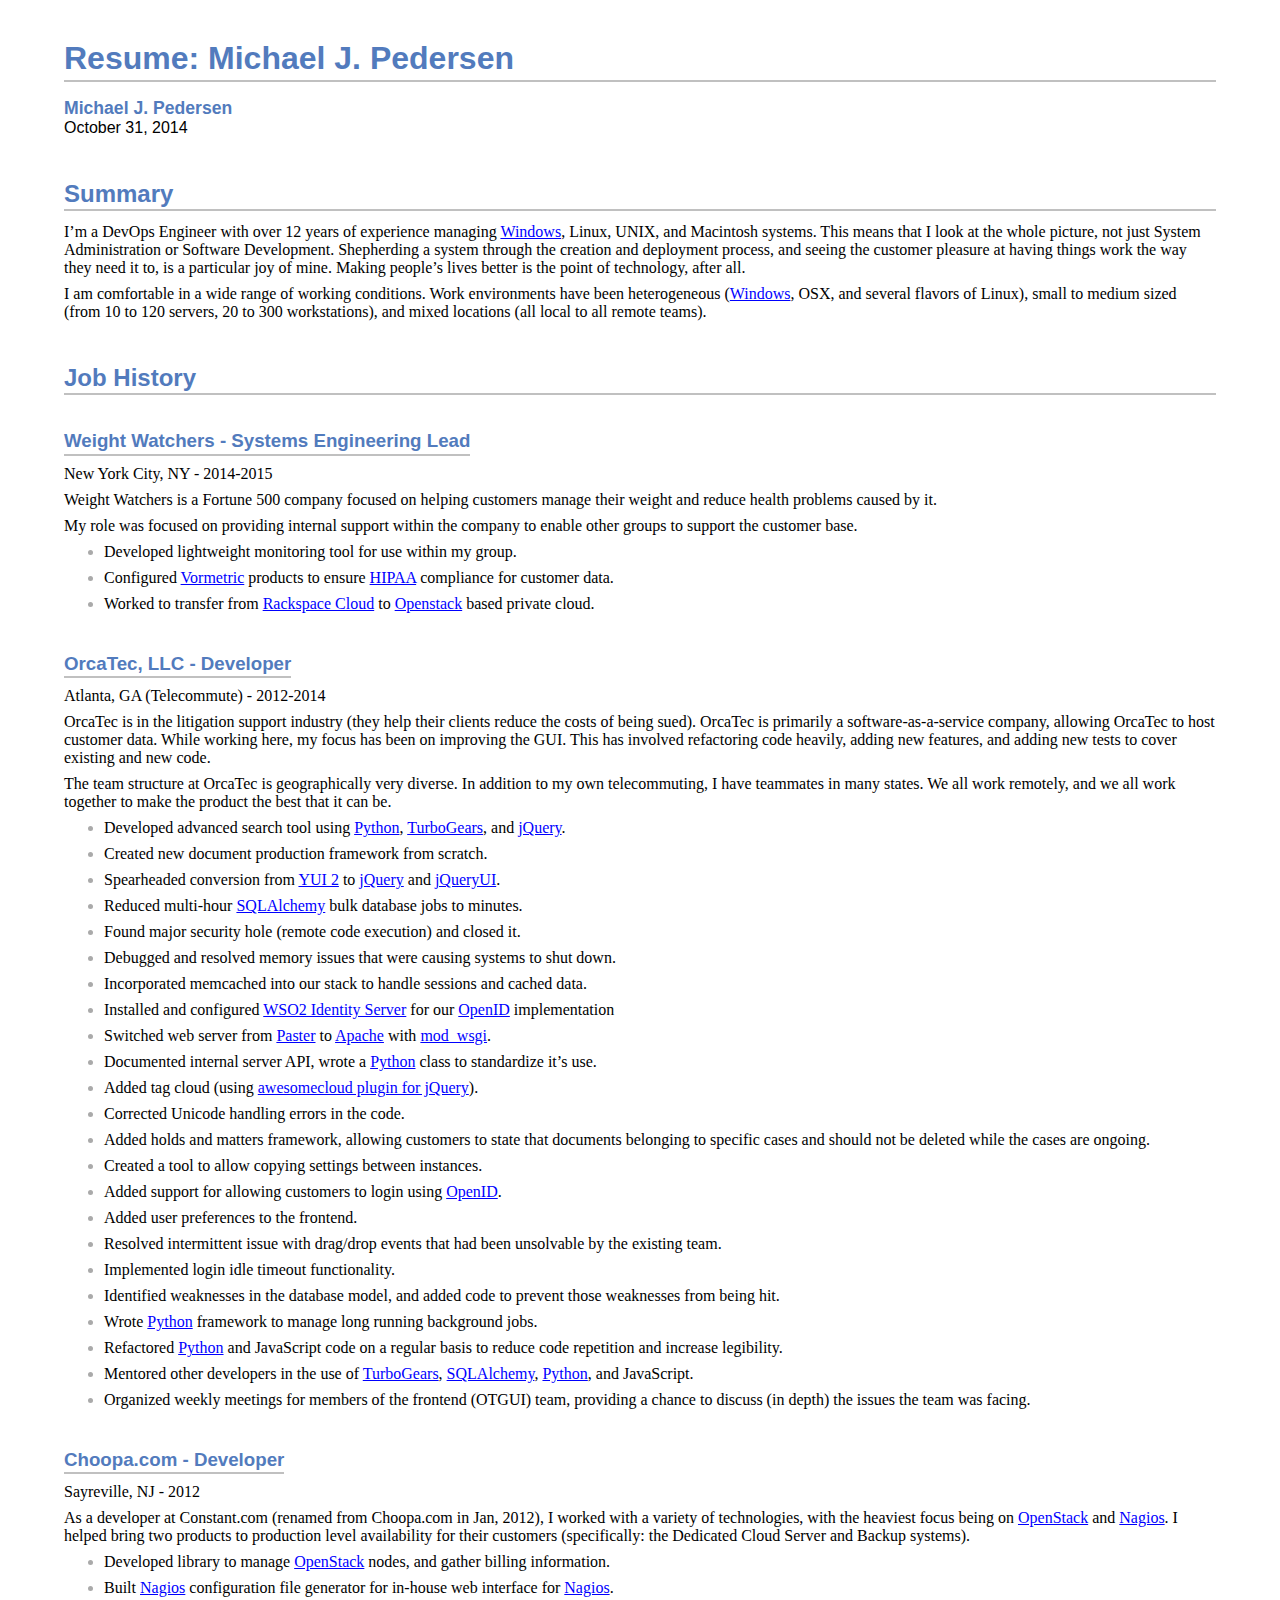
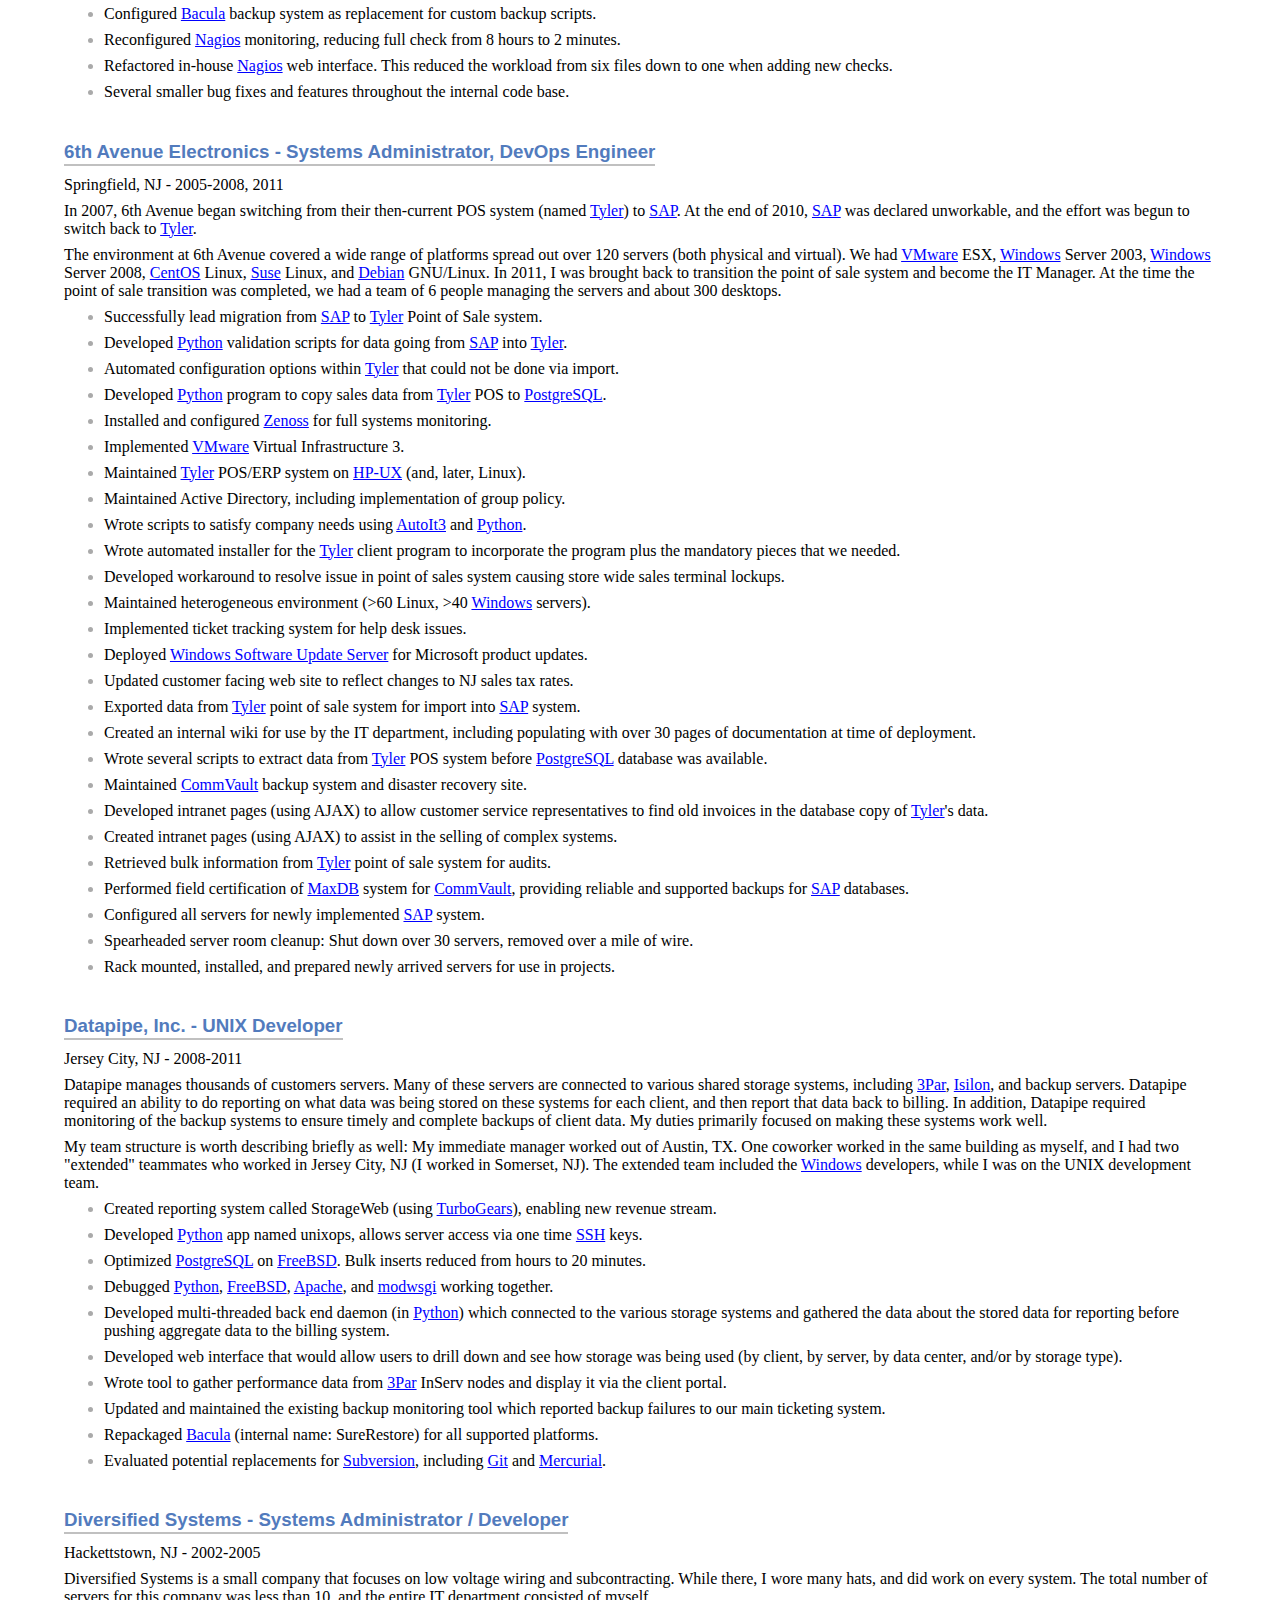
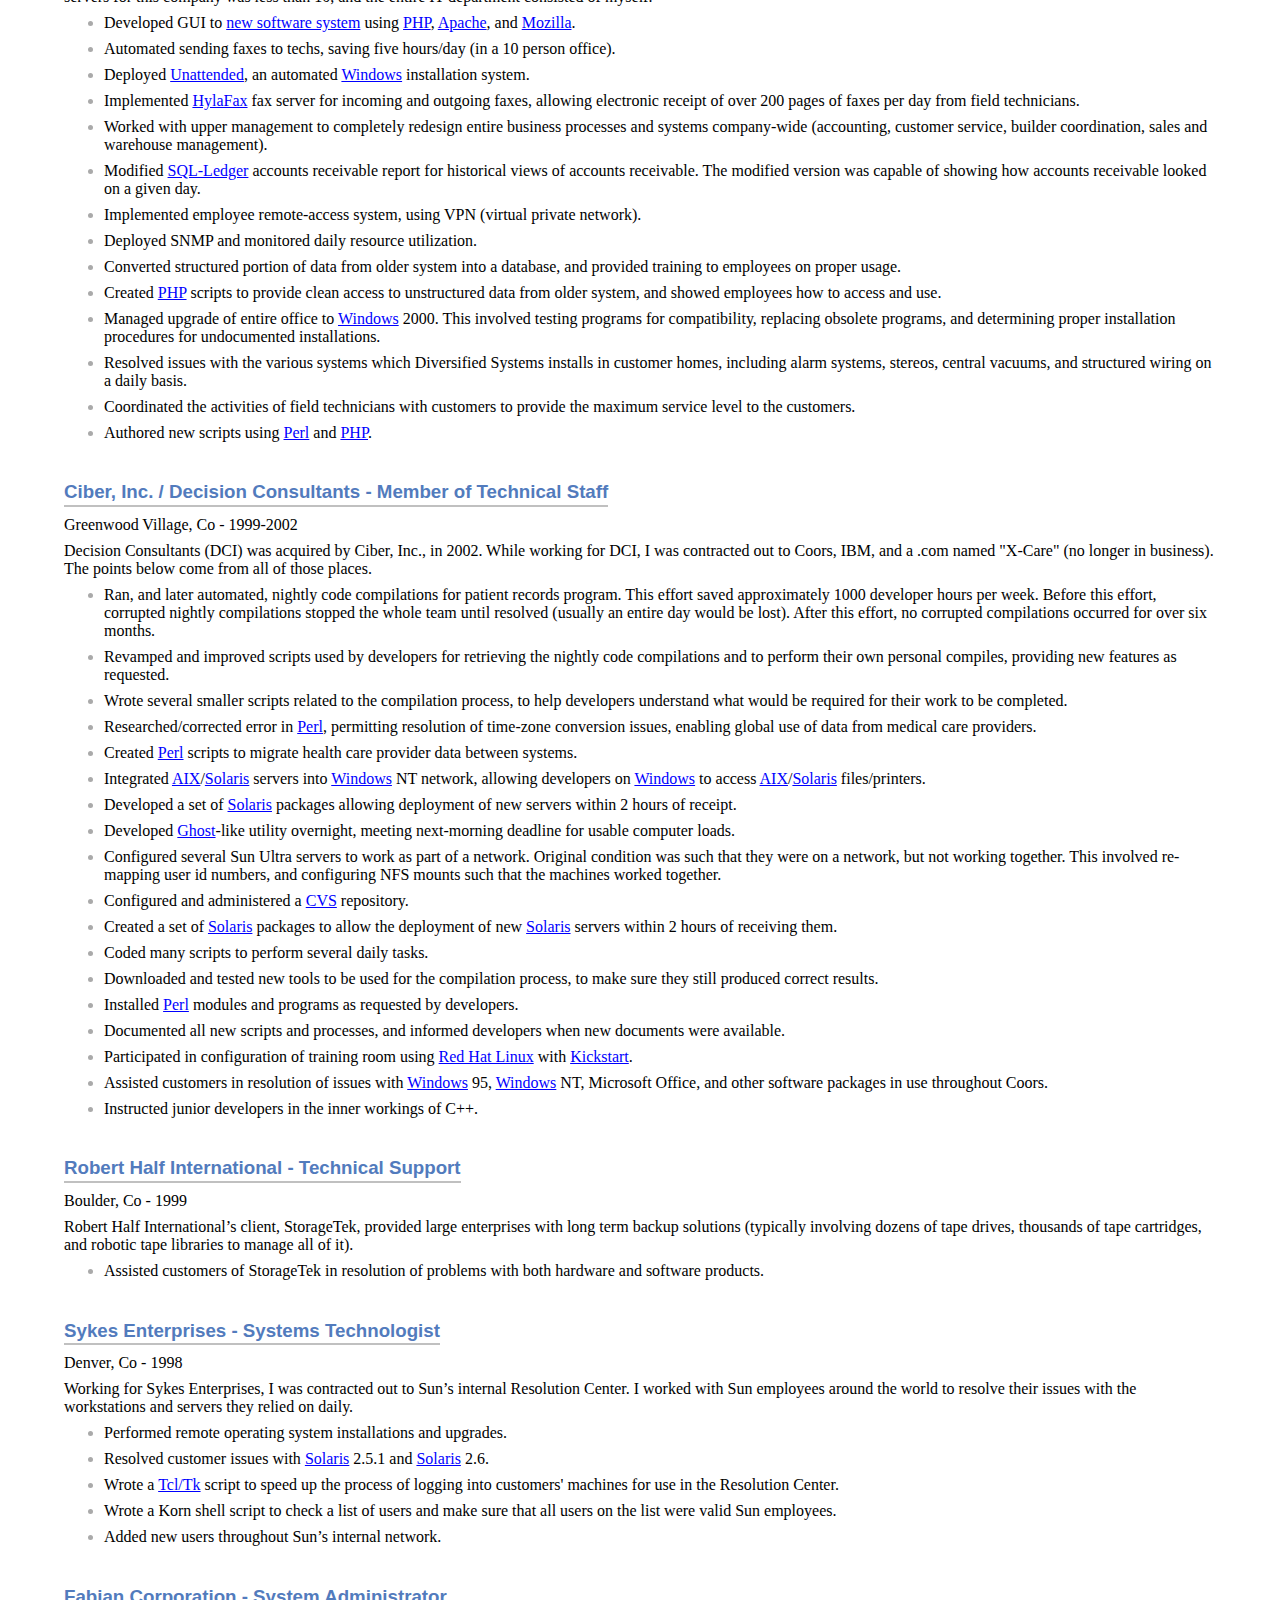
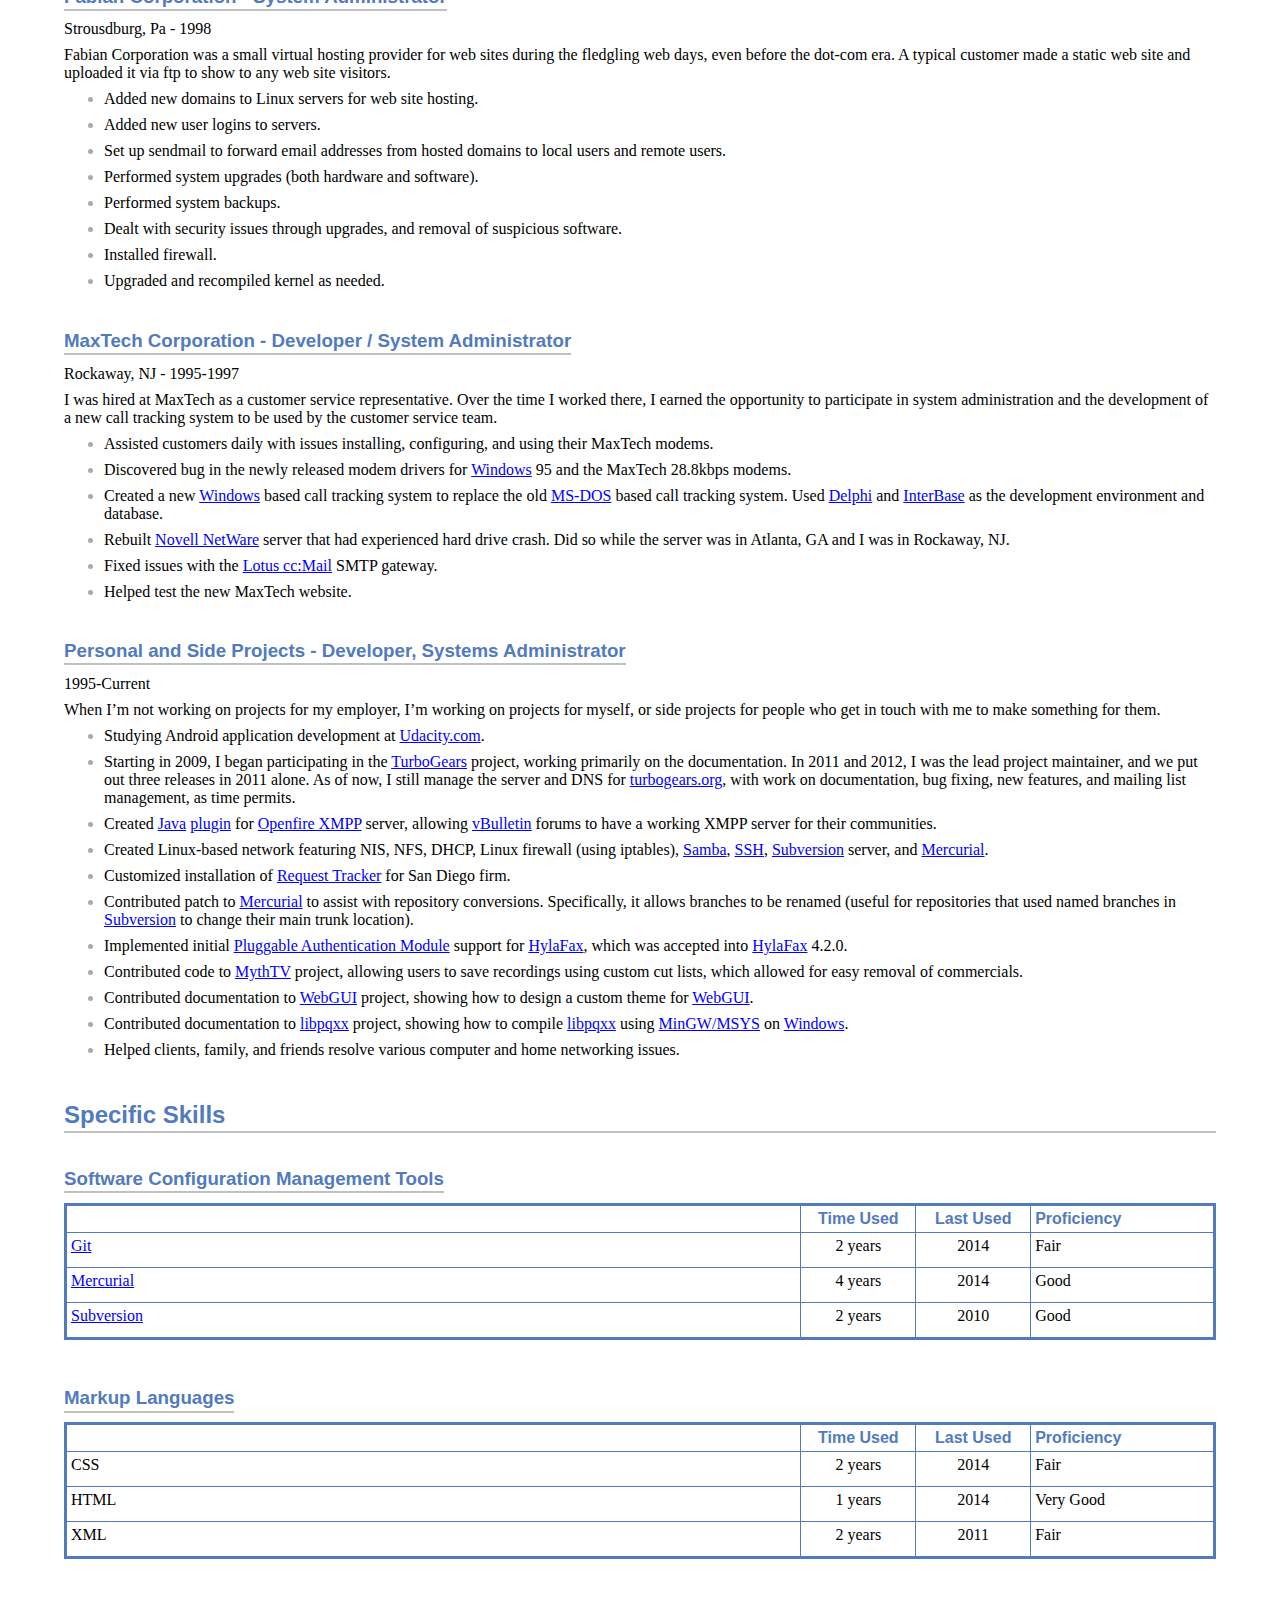
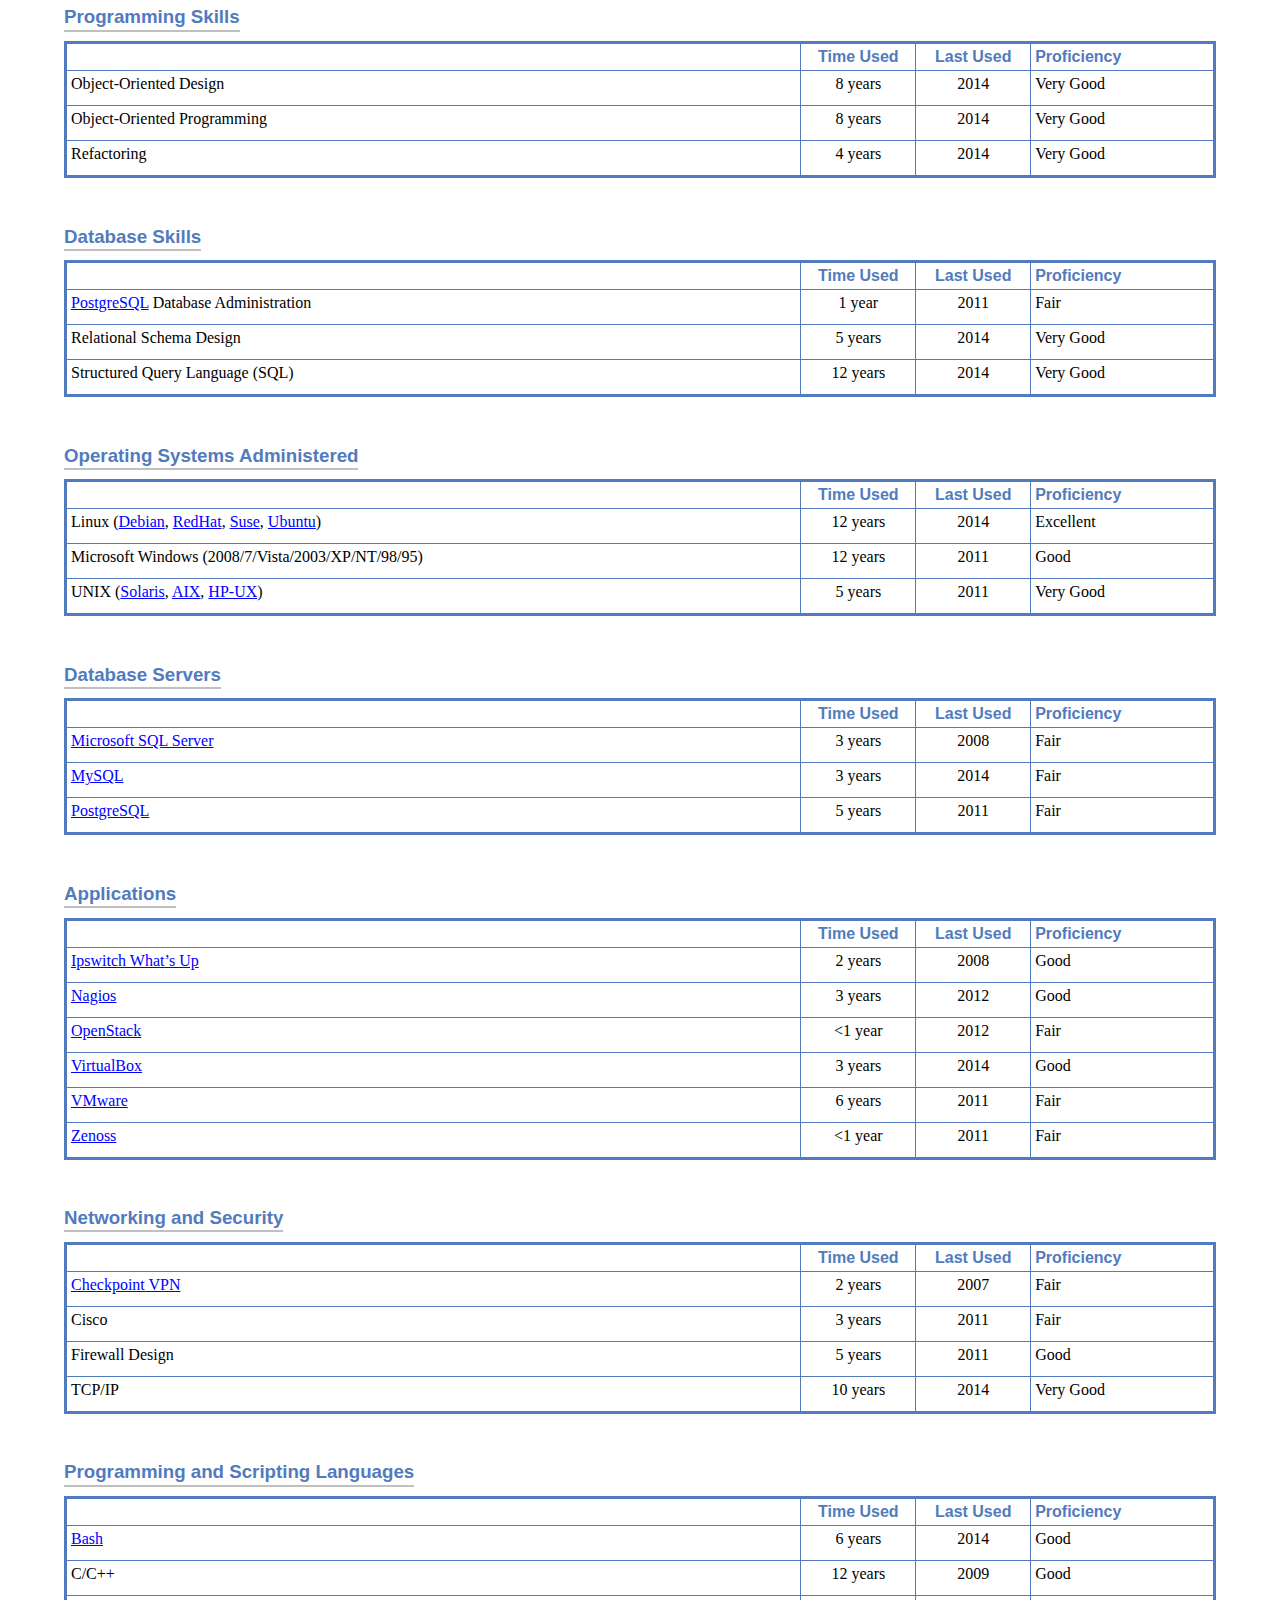
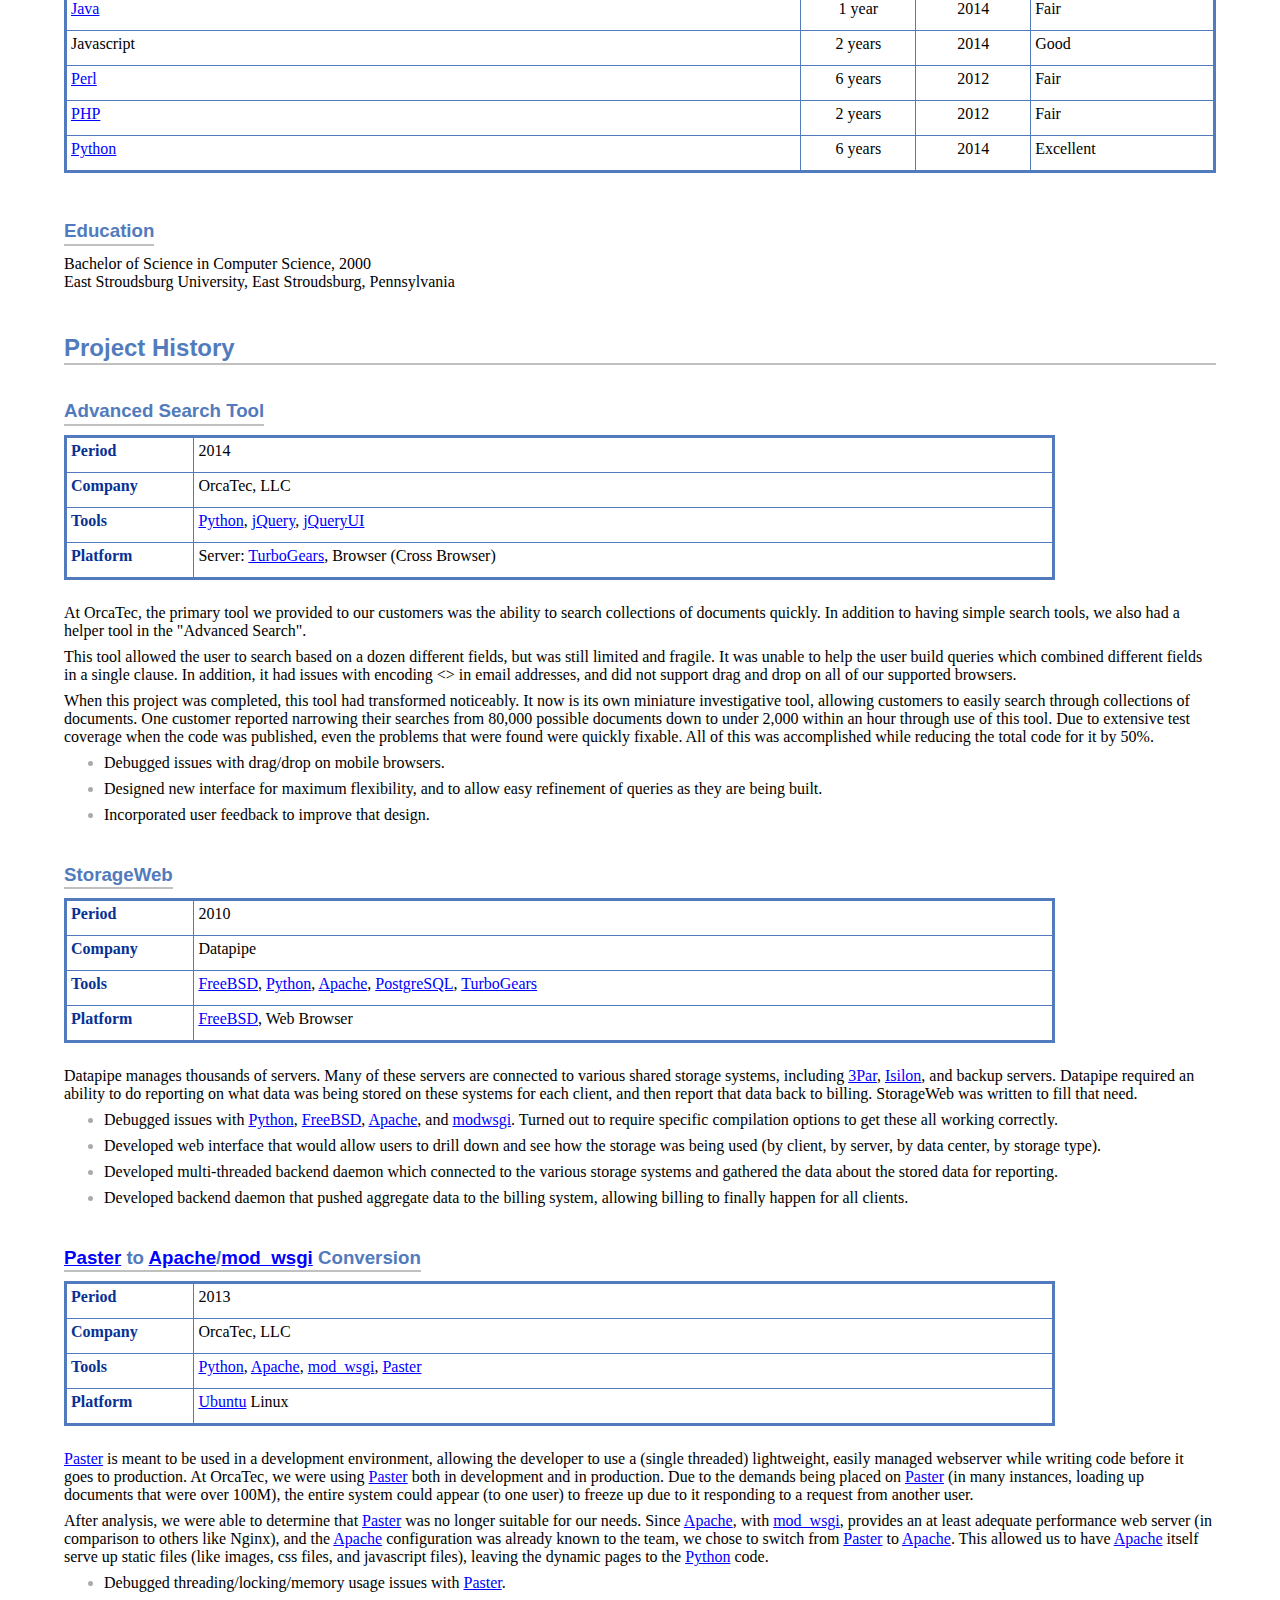
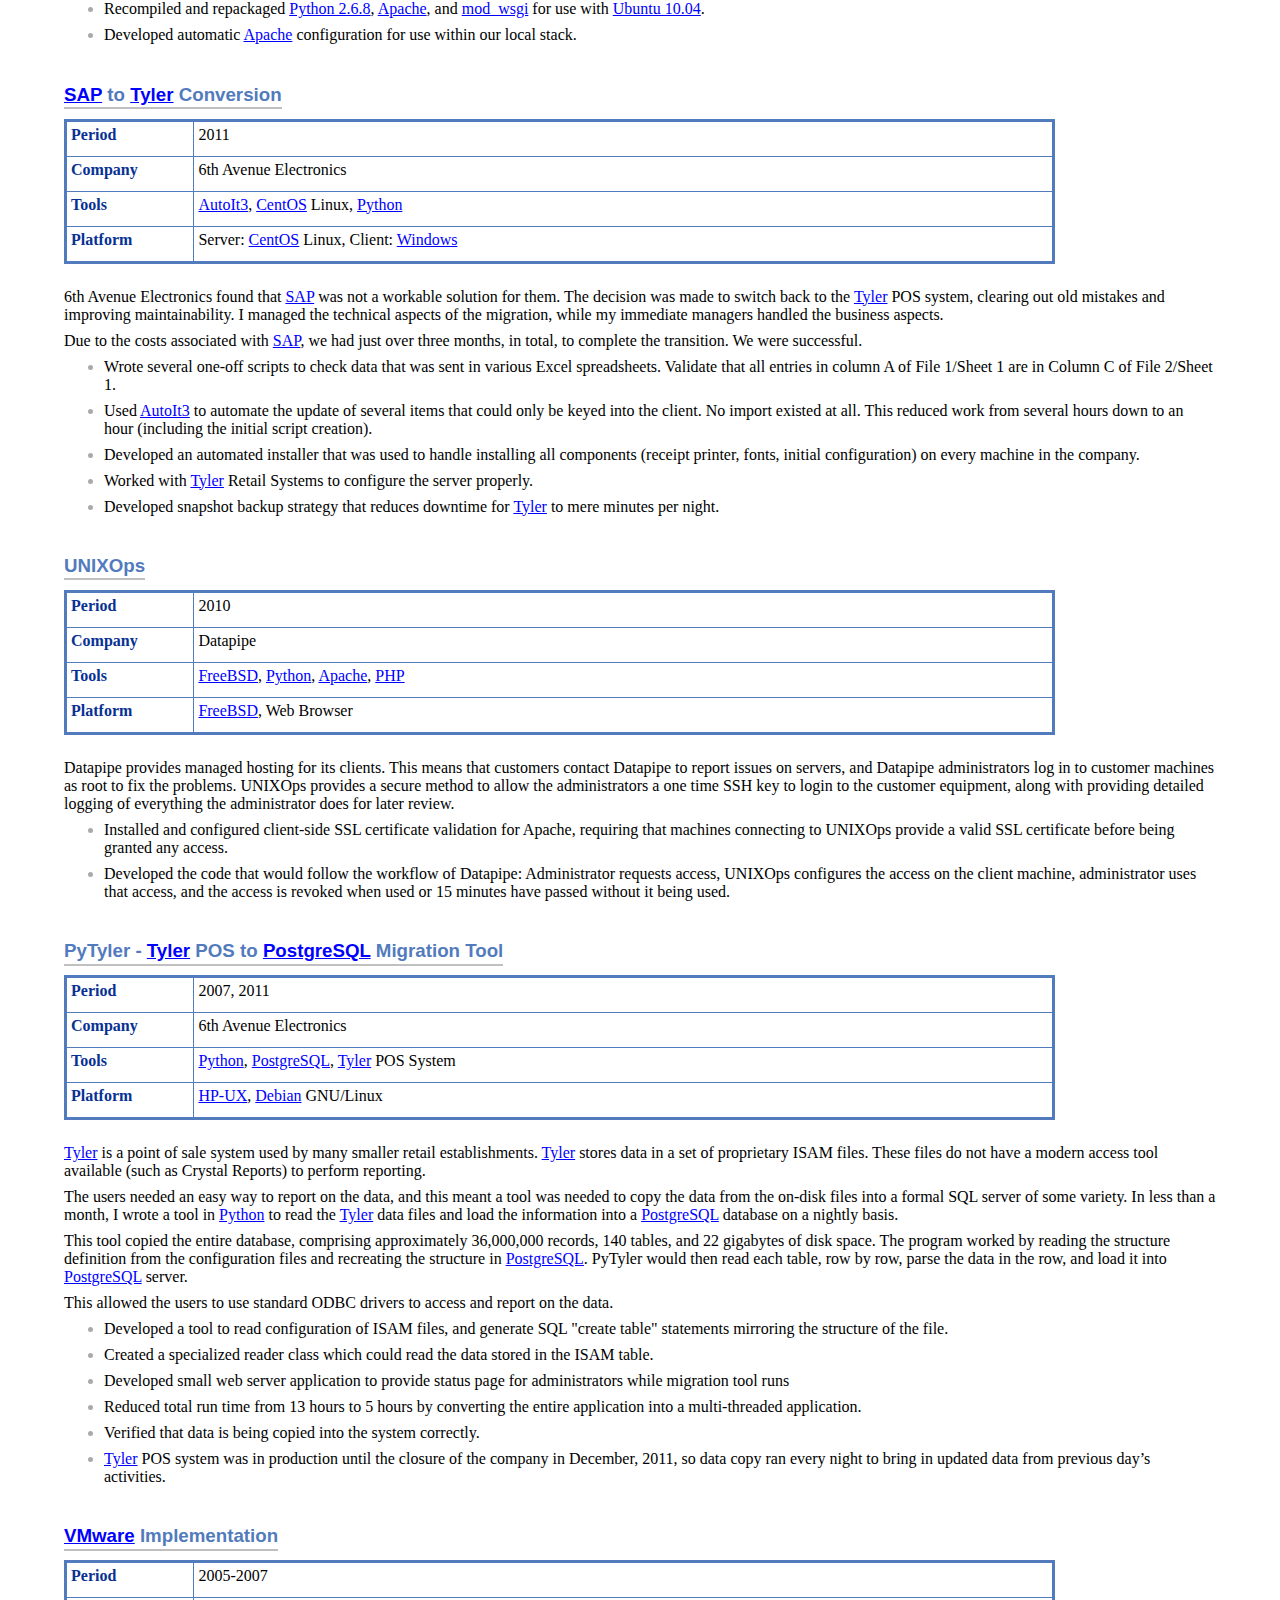
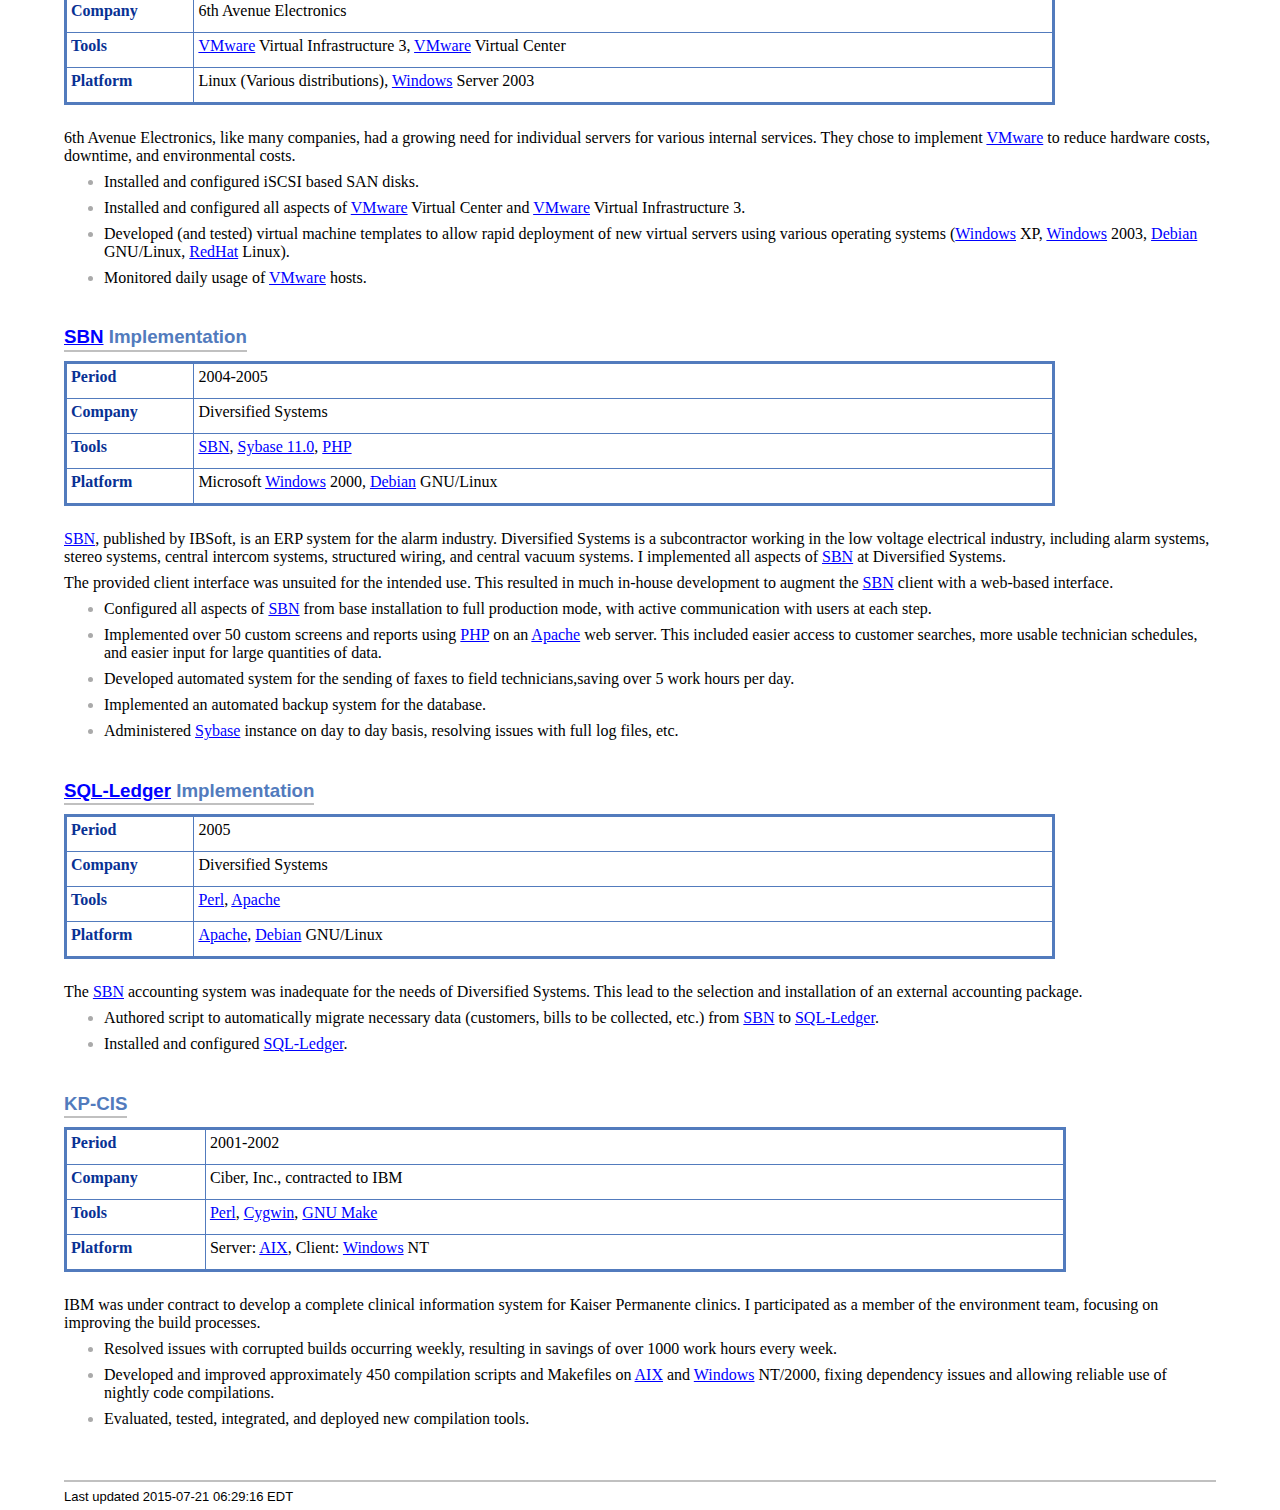
<file: adoc/output/resume.html>
<!DOCTYPE html>
<html lang="en">
<head>
<meta http-equiv="Content-Type" content="text/html; charset=UTF-8">
<meta name="generator" content="AsciiDoc 8.6.9">
<title>Resume: Michael J. Pedersen</title>
<style type="text/css">
/* Shared CSS for AsciiDoc xhtml11 and html5 backends */

/* Default font. */
body {
  font-family: Georgia,serif;
}

/* Title font. */
h1, h2, h3, h4, h5, h6,
div.title, caption.title,
thead, p.table.header,
#toctitle,
#author, #revnumber, #revdate, #revremark,
#footer {
  font-family: Arial,Helvetica,sans-serif;
}

body {
  margin: 1em 5% 1em 5%;
}

a {
  color: blue;
  text-decoration: underline;
}
a:visited {
  color: fuchsia;
}

em {
  font-style: italic;
  color: navy;
}

strong {
  font-weight: bold;
  color: #083194;
}

h1, h2, h3, h4, h5, h6 {
  color: #527bbd;
  margin-top: 1.2em;
  margin-bottom: 0.5em;
  line-height: 1.3;
}

h1, h2, h3 {
  border-bottom: 2px solid silver;
}
h2 {
  padding-top: 0.5em;
}
h3 {
  float: left;
}
h3 + * {
  clear: left;
}
h5 {
  font-size: 1.0em;
}

div.sectionbody {
  margin-left: 0;
}

hr {
  border: 1px solid silver;
}

p {
  margin-top: 0.5em;
  margin-bottom: 0.5em;
}

ul, ol, li > p {
  margin-top: 0;
}
ul > li     { color: #aaa; }
ul > li > * { color: black; }

.monospaced, code, pre {
  font-family: "Courier New", Courier, monospace;
  font-size: inherit;
  color: navy;
  padding: 0;
  margin: 0;
}
pre {
  white-space: pre-wrap;
}

#author {
  color: #527bbd;
  font-weight: bold;
  font-size: 1.1em;
}
#email {
}
#revnumber, #revdate, #revremark {
}

#footer {
  font-size: small;
  border-top: 2px solid silver;
  padding-top: 0.5em;
  margin-top: 4.0em;
}
#footer-text {
  float: left;
  padding-bottom: 0.5em;
}
#footer-badges {
  float: right;
  padding-bottom: 0.5em;
}

#preamble {
  margin-top: 1.5em;
  margin-bottom: 1.5em;
}
div.imageblock, div.exampleblock, div.verseblock,
div.quoteblock, div.literalblock, div.listingblock, div.sidebarblock,
div.admonitionblock {
  margin-top: 1.0em;
  margin-bottom: 1.5em;
}
div.admonitionblock {
  margin-top: 2.0em;
  margin-bottom: 2.0em;
  margin-right: 10%;
  color: #606060;
}

div.content { /* Block element content. */
  padding: 0;
}

/* Block element titles. */
div.title, caption.title {
  color: #527bbd;
  font-weight: bold;
  text-align: left;
  margin-top: 1.0em;
  margin-bottom: 0.5em;
}
div.title + * {
  margin-top: 0;
}

td div.title:first-child {
  margin-top: 0.0em;
}
div.content div.title:first-child {
  margin-top: 0.0em;
}
div.content + div.title {
  margin-top: 0.0em;
}

div.sidebarblock > div.content {
  background: #ffffee;
  border: 1px solid #dddddd;
  border-left: 4px solid #f0f0f0;
  padding: 0.5em;
}

div.listingblock > div.content {
  border: 1px solid #dddddd;
  border-left: 5px solid #f0f0f0;
  background: #f8f8f8;
  padding: 0.5em;
}

div.quoteblock, div.verseblock {
  padding-left: 1.0em;
  margin-left: 1.0em;
  margin-right: 10%;
  border-left: 5px solid #f0f0f0;
  color: #888;
}

div.quoteblock > div.attribution {
  padding-top: 0.5em;
  text-align: right;
}

div.verseblock > pre.content {
  font-family: inherit;
  font-size: inherit;
}
div.verseblock > div.attribution {
  padding-top: 0.75em;
  text-align: left;
}
/* DEPRECATED: Pre version 8.2.7 verse style literal block. */
div.verseblock + div.attribution {
  text-align: left;
}

div.admonitionblock .icon {
  vertical-align: top;
  font-size: 1.1em;
  font-weight: bold;
  text-decoration: underline;
  color: #527bbd;
  padding-right: 0.5em;
}
div.admonitionblock td.content {
  padding-left: 0.5em;
  border-left: 3px solid #dddddd;
}

div.exampleblock > div.content {
  border-left: 3px solid #dddddd;
  padding-left: 0.5em;
}

div.imageblock div.content { padding-left: 0; }
span.image img { border-style: none; vertical-align: text-bottom; }
a.image:visited { color: white; }

dl {
  margin-top: 0.8em;
  margin-bottom: 0.8em;
}
dt {
  margin-top: 0.5em;
  margin-bottom: 0;
  font-style: normal;
  color: navy;
}
dd > *:first-child {
  margin-top: 0.1em;
}

ul, ol {
    list-style-position: outside;
}
ol.arabic {
  list-style-type: decimal;
}
ol.loweralpha {
  list-style-type: lower-alpha;
}
ol.upperalpha {
  list-style-type: upper-alpha;
}
ol.lowerroman {
  list-style-type: lower-roman;
}
ol.upperroman {
  list-style-type: upper-roman;
}

div.compact ul, div.compact ol,
div.compact p, div.compact p,
div.compact div, div.compact div {
  margin-top: 0.1em;
  margin-bottom: 0.1em;
}

tfoot {
  font-weight: bold;
}
td > div.verse {
  white-space: pre;
}

div.hdlist {
  margin-top: 0.8em;
  margin-bottom: 0.8em;
}
div.hdlist tr {
  padding-bottom: 15px;
}
dt.hdlist1.strong, td.hdlist1.strong {
  font-weight: bold;
}
td.hdlist1 {
  vertical-align: top;
  font-style: normal;
  padding-right: 0.8em;
  color: navy;
}
td.hdlist2 {
  vertical-align: top;
}
div.hdlist.compact tr {
  margin: 0;
  padding-bottom: 0;
}

.comment {
  background: yellow;
}

.footnote, .footnoteref {
  font-size: 0.8em;
}

span.footnote, span.footnoteref {
  vertical-align: super;
}

#footnotes {
  margin: 20px 0 20px 0;
  padding: 7px 0 0 0;
}

#footnotes div.footnote {
  margin: 0 0 5px 0;
}

#footnotes hr {
  border: none;
  border-top: 1px solid silver;
  height: 1px;
  text-align: left;
  margin-left: 0;
  width: 20%;
  min-width: 100px;
}

div.colist td {
  padding-right: 0.5em;
  padding-bottom: 0.3em;
  vertical-align: top;
}
div.colist td img {
  margin-top: 0.3em;
}

@media print {
  #footer-badges { display: none; }
}

#toc {
  margin-bottom: 2.5em;
}

#toctitle {
  color: #527bbd;
  font-size: 1.1em;
  font-weight: bold;
  margin-top: 1.0em;
  margin-bottom: 0.1em;
}

div.toclevel0, div.toclevel1, div.toclevel2, div.toclevel3, div.toclevel4 {
  margin-top: 0;
  margin-bottom: 0;
}
div.toclevel2 {
  margin-left: 2em;
  font-size: 0.9em;
}
div.toclevel3 {
  margin-left: 4em;
  font-size: 0.9em;
}
div.toclevel4 {
  margin-left: 6em;
  font-size: 0.9em;
}

span.aqua { color: aqua; }
span.black { color: black; }
span.blue { color: blue; }
span.fuchsia { color: fuchsia; }
span.gray { color: gray; }
span.green { color: green; }
span.lime { color: lime; }
span.maroon { color: maroon; }
span.navy { color: navy; }
span.olive { color: olive; }
span.purple { color: purple; }
span.red { color: red; }
span.silver { color: silver; }
span.teal { color: teal; }
span.white { color: white; }
span.yellow { color: yellow; }

span.aqua-background { background: aqua; }
span.black-background { background: black; }
span.blue-background { background: blue; }
span.fuchsia-background { background: fuchsia; }
span.gray-background { background: gray; }
span.green-background { background: green; }
span.lime-background { background: lime; }
span.maroon-background { background: maroon; }
span.navy-background { background: navy; }
span.olive-background { background: olive; }
span.purple-background { background: purple; }
span.red-background { background: red; }
span.silver-background { background: silver; }
span.teal-background { background: teal; }
span.white-background { background: white; }
span.yellow-background { background: yellow; }

span.big { font-size: 2em; }
span.small { font-size: 0.6em; }

span.underline { text-decoration: underline; }
span.overline { text-decoration: overline; }
span.line-through { text-decoration: line-through; }

div.unbreakable { page-break-inside: avoid; }


/*
 * xhtml11 specific
 *
 * */

div.tableblock {
  margin-top: 1.0em;
  margin-bottom: 1.5em;
}
div.tableblock > table {
  border: 3px solid #527bbd;
}
thead, p.table.header {
  font-weight: bold;
  color: #527bbd;
}
p.table {
  margin-top: 0;
}
/* Because the table frame attribute is overriden by CSS in most browsers. */
div.tableblock > table[frame="void"] {
  border-style: none;
}
div.tableblock > table[frame="hsides"] {
  border-left-style: none;
  border-right-style: none;
}
div.tableblock > table[frame="vsides"] {
  border-top-style: none;
  border-bottom-style: none;
}


/*
 * html5 specific
 *
 * */

table.tableblock {
  margin-top: 1.0em;
  margin-bottom: 1.5em;
}
thead, p.tableblock.header {
  font-weight: bold;
  color: #527bbd;
}
p.tableblock {
  margin-top: 0;
}
table.tableblock {
  border-width: 3px;
  border-spacing: 0px;
  border-style: solid;
  border-color: #527bbd;
  border-collapse: collapse;
}
th.tableblock, td.tableblock {
  border-width: 1px;
  padding: 4px;
  border-style: solid;
  border-color: #527bbd;
}

table.tableblock.frame-topbot {
  border-left-style: hidden;
  border-right-style: hidden;
}
table.tableblock.frame-sides {
  border-top-style: hidden;
  border-bottom-style: hidden;
}
table.tableblock.frame-none {
  border-style: hidden;
}

th.tableblock.halign-left, td.tableblock.halign-left {
  text-align: left;
}
th.tableblock.halign-center, td.tableblock.halign-center {
  text-align: center;
}
th.tableblock.halign-right, td.tableblock.halign-right {
  text-align: right;
}

th.tableblock.valign-top, td.tableblock.valign-top {
  vertical-align: top;
}
th.tableblock.valign-middle, td.tableblock.valign-middle {
  vertical-align: middle;
}
th.tableblock.valign-bottom, td.tableblock.valign-bottom {
  vertical-align: bottom;
}


/*
 * manpage specific
 *
 * */

body.manpage h1 {
  padding-top: 0.5em;
  padding-bottom: 0.5em;
  border-top: 2px solid silver;
  border-bottom: 2px solid silver;
}
body.manpage h2 {
  border-style: none;
}
body.manpage div.sectionbody {
  margin-left: 3em;
}

@media print {
  body.manpage div#toc { display: none; }
}


</style>
<script type="text/javascript">
/*<![CDATA[*/
var asciidoc = {  // Namespace.

/////////////////////////////////////////////////////////////////////
// Table Of Contents generator
/////////////////////////////////////////////////////////////////////

/* Author: Mihai Bazon, September 2002
 * http://students.infoiasi.ro/~mishoo
 *
 * Table Of Content generator
 * Version: 0.4
 *
 * Feel free to use this script under the terms of the GNU General Public
 * License, as long as you do not remove or alter this notice.
 */

 /* modified by Troy D. Hanson, September 2006. License: GPL */
 /* modified by Stuart Rackham, 2006, 2009. License: GPL */

// toclevels = 1..4.
toc: function (toclevels) {

  function getText(el) {
    var text = "";
    for (var i = el.firstChild; i != null; i = i.nextSibling) {
      if (i.nodeType == 3 /* Node.TEXT_NODE */) // IE doesn't speak constants.
        text += i.data;
      else if (i.firstChild != null)
        text += getText(i);
    }
    return text;
  }

  function TocEntry(el, text, toclevel) {
    this.element = el;
    this.text = text;
    this.toclevel = toclevel;
  }

  function tocEntries(el, toclevels) {
    var result = new Array;
    var re = new RegExp('[hH]([1-'+(toclevels+1)+'])');
    // Function that scans the DOM tree for header elements (the DOM2
    // nodeIterator API would be a better technique but not supported by all
    // browsers).
    var iterate = function (el) {
      for (var i = el.firstChild; i != null; i = i.nextSibling) {
        if (i.nodeType == 1 /* Node.ELEMENT_NODE */) {
          var mo = re.exec(i.tagName);
          if (mo && (i.getAttribute("class") || i.getAttribute("className")) != "float") {
            result[result.length] = new TocEntry(i, getText(i), mo[1]-1);
          }
          iterate(i);
        }
      }
    }
    iterate(el);
    return result;
  }

  var toc = document.getElementById("toc");
  if (!toc) {
    return;
  }

  // Delete existing TOC entries in case we're reloading the TOC.
  var tocEntriesToRemove = [];
  var i;
  for (i = 0; i < toc.childNodes.length; i++) {
    var entry = toc.childNodes[i];
    if (entry.nodeName.toLowerCase() == 'div'
     && entry.getAttribute("class")
     && entry.getAttribute("class").match(/^toclevel/))
      tocEntriesToRemove.push(entry);
  }
  for (i = 0; i < tocEntriesToRemove.length; i++) {
    toc.removeChild(tocEntriesToRemove[i]);
  }

  // Rebuild TOC entries.
  var entries = tocEntries(document.getElementById("content"), toclevels);
  for (var i = 0; i < entries.length; ++i) {
    var entry = entries[i];
    if (entry.element.id == "")
      entry.element.id = "_toc_" + i;
    var a = document.createElement("a");
    a.href = "#" + entry.element.id;
    a.appendChild(document.createTextNode(entry.text));
    var div = document.createElement("div");
    div.appendChild(a);
    div.className = "toclevel" + entry.toclevel;
    toc.appendChild(div);
  }
  if (entries.length == 0)
    toc.parentNode.removeChild(toc);
},


/////////////////////////////////////////////////////////////////////
// Footnotes generator
/////////////////////////////////////////////////////////////////////

/* Based on footnote generation code from:
 * http://www.brandspankingnew.net/archive/2005/07/format_footnote.html
 */

footnotes: function () {
  // Delete existing footnote entries in case we're reloading the footnodes.
  var i;
  var noteholder = document.getElementById("footnotes");
  if (!noteholder) {
    return;
  }
  var entriesToRemove = [];
  for (i = 0; i < noteholder.childNodes.length; i++) {
    var entry = noteholder.childNodes[i];
    if (entry.nodeName.toLowerCase() == 'div' && entry.getAttribute("class") == "footnote")
      entriesToRemove.push(entry);
  }
  for (i = 0; i < entriesToRemove.length; i++) {
    noteholder.removeChild(entriesToRemove[i]);
  }

  // Rebuild footnote entries.
  var cont = document.getElementById("content");
  var spans = cont.getElementsByTagName("span");
  var refs = {};
  var n = 0;
  for (i=0; i<spans.length; i++) {
    if (spans[i].className == "footnote") {
      n++;
      var note = spans[i].getAttribute("data-note");
      if (!note) {
        // Use [\s\S] in place of . so multi-line matches work.
        // Because JavaScript has no s (dotall) regex flag.
        note = spans[i].innerHTML.match(/\s*\[([\s\S]*)]\s*/)[1];
        spans[i].innerHTML =
          "[<a id='_footnoteref_" + n + "' href='#_footnote_" + n +
          "' title='View footnote' class='footnote'>" + n + "</a>]";
        spans[i].setAttribute("data-note", note);
      }
      noteholder.innerHTML +=
        "<div class='footnote' id='_footnote_" + n + "'>" +
        "<a href='#_footnoteref_" + n + "' title='Return to text'>" +
        n + "</a>. " + note + "</div>";
      var id =spans[i].getAttribute("id");
      if (id != null) refs["#"+id] = n;
    }
  }
  if (n == 0)
    noteholder.parentNode.removeChild(noteholder);
  else {
    // Process footnoterefs.
    for (i=0; i<spans.length; i++) {
      if (spans[i].className == "footnoteref") {
        var href = spans[i].getElementsByTagName("a")[0].getAttribute("href");
        href = href.match(/#.*/)[0];  // Because IE return full URL.
        n = refs[href];
        spans[i].innerHTML =
          "[<a href='#_footnote_" + n +
          "' title='View footnote' class='footnote'>" + n + "</a>]";
      }
    }
  }
},

install: function(toclevels) {
  var timerId;

  function reinstall() {
    asciidoc.footnotes();
    if (toclevels) {
      asciidoc.toc(toclevels);
    }
  }

  function reinstallAndRemoveTimer() {
    clearInterval(timerId);
    reinstall();
  }

  timerId = setInterval(reinstall, 500);
  if (document.addEventListener)
    document.addEventListener("DOMContentLoaded", reinstallAndRemoveTimer, false);
  else
    window.onload = reinstallAndRemoveTimer;
}

}
asciidoc.install();
/*]]>*/
</script>
</head>
<body class="article">
<div id="header">
<h1>Resume: Michael J. Pedersen</h1>
<span id="author">Michael J. Pedersen</span><br>
<span id="revdate">October 31, 2014</span>
</div>
<div id="content">
<div class="sect1">
<h2 id="summary">Summary</h2>
<div class="sectionbody">
<div class="paragraph"><p>I&#8217;m a DevOps Engineer with over 12 years of experience managing
<a href="http://windows.microsoft.com/en-US/windows/home">Windows</a>, Linux, UNIX, and Macintosh systems. This means that I look at
the whole picture, not just System Administration or Software Development. Shepherding a system through the creation and
deployment process, and seeing the customer pleasure at having things work the way they need it to, is a particular joy
of mine. Making people&#8217;s lives better is the point of technology, after all.</p></div>
<div class="paragraph"><p>I am comfortable in a wide range of working conditions. Work environments have been heterogeneous
(<a href="http://windows.microsoft.com/en-US/windows/home">Windows</a>, OSX, and several flavors of Linux), small to medium sized
(from 10 to 120 servers, 20 to 300 workstations), and mixed locations (all local to all remote teams).</p></div>
</div>
</div>
<div class="sect1">
<h2 id="job-history">Job History</h2>
<div class="sectionbody">
<div class="sect2">
<h3 id="weight-watchers---systems-engineering-lead">Weight Watchers - Systems Engineering Lead</h3>
<div class="paragraph"><p>New York City, NY - 2014-2015</p></div>
<div class="paragraph"><p>Weight Watchers is a Fortune 500 company focused on helping customers manage their weight and reduce health problems
caused by it.</p></div>
<div class="paragraph"><p>My role was focused on providing internal support within the company to enable other groups to support the customer
base.</p></div>
<div class="ulist"><ul>
<li>
<p>
Developed lightweight monitoring tool for use within my group.
</p>
</li>
<li>
<p>
Configured <a href="http://www.vormetric.com/">Vormetric</a> products to ensure
<a href="http://en.wikipedia.org/wiki/Health_Insurance_Portability_and_Accountability_Act">HIPAA</a> compliance for customer data.
</p>
</li>
<li>
<p>
Worked to transfer from <a href="http://www.rackspace.com/cloud">Rackspace Cloud</a> to <a href="http://www.openstack.org/">Openstack</a> based
private cloud.
</p>
</li>
</ul></div>
</div>
<div class="sect2">
<h3 id="orcatec-llc---developer">OrcaTec, LLC - Developer</h3>
<div class="paragraph"><p>Atlanta, GA (Telecommute) - 2012-2014</p></div>
<div class="paragraph"><p>OrcaTec is in the litigation support industry (they help their clients reduce the costs of being sued). OrcaTec is
primarily a software-as-a-service company, allowing OrcaTec to host customer data. While working here, my focus has been
on improving the GUI. This has involved refactoring code heavily, adding new features, and adding new tests to cover
existing and new code.</p></div>
<div class="paragraph"><p>The team structure at OrcaTec is geographically very diverse. In addition to my own telecommuting, I have teammates in
many states. We all work remotely, and we all work together to make the product the best that it can be.</p></div>
<div class="ulist"><ul>
<li>
<p>
Developed advanced search tool using <a href="http://www.python.org/">Python</a>, <a href="http://www.turbogears.org/">TurboGears</a>, and
<a href="http://www.jquery.com/">jQuery</a>.
</p>
</li>
<li>
<p>
Created new document production framework from scratch.
</p>
</li>
<li>
<p>
Spearheaded conversion from <a href="http://yui.github.io/yui2/">YUI 2</a> to <a href="http://www.jquery.com/">jQuery</a> and
<a href="http://www.jqueryui.com/">jQueryUI</a>.
</p>
</li>
<li>
<p>
Reduced multi-hour <a href="http://www.sqlalchemy.org/">SQLAlchemy</a> bulk database jobs to minutes.
</p>
</li>
<li>
<p>
Found major security hole (remote code execution) and closed it.
</p>
</li>
<li>
<p>
Debugged and resolved memory issues that were causing systems to shut down.
</p>
</li>
<li>
<p>
Incorporated memcached into our stack to handle sessions and cached data.
</p>
</li>
<li>
<p>
Installed and configured <a href="http://wso2.com/products/identity-server">WSO2 Identity Server</a> for our
<a href="http://www.openid.net/">OpenID</a> implementation
</p>
</li>
<li>
<p>
Switched web server from <a href="http://www.pythonpaste.org/">Paster</a> to <a href="http://httpd.apache.org/">Apache</a> with
<a href="https://code.google.com/p/modwsgi/">mod_wsgi</a>.
</p>
</li>
<li>
<p>
Documented internal server API, wrote a <a href="http://www.python.org/">Python</a> class to standardize it&#8217;s use.
</p>
</li>
<li>
<p>
Added tag cloud (using <a href="https://github.com/indyarmy/jQuery.awesomeCloud.plugin">awesomecloud plugin for jQuery</a>).
</p>
</li>
<li>
<p>
Corrected Unicode handling errors in the code.
</p>
</li>
<li>
<p>
Added holds and matters framework, allowing customers to state that documents belonging to specific cases and should
not be deleted while the cases are ongoing.
</p>
</li>
<li>
<p>
Created a tool to allow copying settings between instances.
</p>
</li>
<li>
<p>
Added support for allowing customers to login using <a href="http://www.openid.net/">OpenID</a>.
</p>
</li>
<li>
<p>
Added user preferences to the frontend.
</p>
</li>
<li>
<p>
Resolved intermittent issue with drag/drop events that had been unsolvable by the existing team.
</p>
</li>
<li>
<p>
Implemented login idle timeout functionality.
</p>
</li>
<li>
<p>
Identified weaknesses in the database model, and added code to prevent those weaknesses from being hit.
</p>
</li>
<li>
<p>
Wrote <a href="http://www.python.org/">Python</a> framework to manage long running background jobs.
</p>
</li>
<li>
<p>
Refactored <a href="http://www.python.org/">Python</a> and JavaScript code on a regular basis to reduce code repetition and
increase legibility.
</p>
</li>
<li>
<p>
Mentored other developers in the use of <a href="http://www.turbogears.org/">TurboGears</a>,
<a href="http://www.sqlalchemy.org/">SQLAlchemy</a>, <a href="http://www.python.org/">Python</a>, and JavaScript.
</p>
</li>
<li>
<p>
Organized weekly meetings for members of the frontend (OTGUI) team, providing a chance to discuss (in depth) the
issues the team was facing.
</p>
</li>
</ul></div>
</div>
<div class="sect2">
<h3 id="choopa.com---developer">Choopa.com - Developer</h3>
<div class="paragraph"><p>Sayreville, NJ - 2012</p></div>
<div class="paragraph"><p>As a developer at Constant.com (renamed from Choopa.com in Jan, 2012), I worked with a variety of technologies, with the
heaviest focus being on <a href="http://www.openstack.org/">OpenStack</a> and <a href="http://www.nagios.org/">Nagios</a>. I helped bring two
products to production level availability for their customers (specifically: the Dedicated Cloud Server and Backup
systems).</p></div>
<div class="ulist"><ul>
<li>
<p>
Developed library to manage <a href="http://www.openstack.org/">OpenStack</a> nodes, and gather billing information.
</p>
</li>
<li>
<p>
Built <a href="http://www.nagios.org/">Nagios</a> configuration file generator for in-house web interface for
<a href="http://www.nagios.org/">Nagios</a>.
</p>
</li>
<li>
<p>
Configured <a href="http://www.bacula.org/">Bacula</a> backup system as replacement for custom backup scripts.
</p>
</li>
<li>
<p>
Reconfigured <a href="http://www.nagios.org/">Nagios</a> monitoring, reducing full check from 8 hours to 2 minutes.
</p>
</li>
<li>
<p>
Refactored in-house <a href="http://www.nagios.org/">Nagios</a> web interface. This reduced the workload from six files down to one
when adding new checks.
</p>
</li>
<li>
<p>
Several smaller bug fixes and features throughout the internal code base.
</p>
</li>
</ul></div>
</div>
<div class="sect2">
<h3 id="th-avenue-electronics---systems-administrator-devops-engineer">6th Avenue Electronics - Systems Administrator, DevOps Engineer</h3>
<div class="paragraph"><p>Springfield, NJ - 2005-2008, 2011</p></div>
<div class="paragraph"><p>In 2007, 6th Avenue began switching from their then-current POS system (named <a href="http://www.tylernet.com/">Tyler</a>) to
<a href="http://www.sap.com/">SAP</a>. At the end of 2010, <a href="http://www.sap.com/">SAP</a> was declared unworkable, and the effort was begun
to switch back to <a href="http://www.tylernet.com/">Tyler</a>.</p></div>
<div class="paragraph"><p>The environment at 6th Avenue covered a wide range of platforms spread out over 120 servers (both physical and virtual).
We had <a href="http://www.vmware.com/">VMware</a> ESX, <a href="http://windows.microsoft.com/en-US/windows/home">Windows</a> Server 2003,
<a href="http://windows.microsoft.com/en-US/windows/home">Windows</a> Server 2008, <a href="http://www.centos.org/">CentOS</a> Linux,
<a href="http://www.suse.com/">Suse</a> Linux, and <a href="http://www.debian.org/">Debian</a> GNU/Linux. In 2011, I was brought back to
transition the point of sale system and become the IT Manager. At the time the point of sale transition was completed,
we had a team of 6 people managing the servers and about 300 desktops.</p></div>
<div class="ulist"><ul>
<li>
<p>
Successfully lead migration from <a href="http://www.sap.com/">SAP</a> to <a href="http://www.tylernet.com/">Tyler</a> Point of Sale system.
</p>
</li>
<li>
<p>
Developed <a href="http://www.python.org/">Python</a> validation scripts for data going from <a href="http://www.sap.com/">SAP</a> into
<a href="http://www.tylernet.com/">Tyler</a>.
</p>
</li>
<li>
<p>
Automated configuration options within <a href="http://www.tylernet.com/">Tyler</a> that could not be done via import.
</p>
</li>
<li>
<p>
Developed <a href="http://www.python.org/">Python</a> program to copy sales data from <a href="http://www.tylernet.com/">Tyler</a> POS to
<a href="http://www.postgresql.org/">PostgreSQL</a>.
</p>
</li>
<li>
<p>
Installed and configured <a href="http://www.zenoss.org/">Zenoss</a> for full systems monitoring.
</p>
</li>
<li>
<p>
Implemented <a href="http://www.vmware.com/">VMware</a> Virtual Infrastructure 3.
</p>
</li>
<li>
<p>
Maintained <a href="http://www.tylernet.com/">Tyler</a> POS/ERP system on
<a href="http://www8.hp.com/us/en/products/servers/hp-ux.html">HP-UX</a> (and, later, Linux).
</p>
</li>
<li>
<p>
Maintained Active Directory, including implementation of group policy.
</p>
</li>
<li>
<p>
Wrote scripts to satisfy company needs using <a href="https://www.autoitscript.com/site/autoit/">AutoIt3</a> and
<a href="http://www.python.org/">Python</a>.
</p>
</li>
<li>
<p>
Wrote automated installer for the <a href="http://www.tylernet.com/">Tyler</a> client program to incorporate the program plus the
mandatory pieces that we needed.
</p>
</li>
<li>
<p>
Developed workaround to resolve issue in point of sales system causing store wide sales terminal lockups.
</p>
</li>
<li>
<p>
Maintained heterogeneous environment (&gt;60 Linux, &gt;40 <a href="http://windows.microsoft.com/en-US/windows/home">Windows</a>
servers).
</p>
</li>
<li>
<p>
Implemented ticket tracking system for help desk issues.
</p>
</li>
<li>
<p>
Deployed <a href="http://technet.microsoft.com/en-us/windowsserver/bb332157.aspx">Windows Software Update Server</a> for Microsoft
product updates.
</p>
</li>
<li>
<p>
Updated customer facing web site to reflect changes to NJ sales tax rates.
</p>
</li>
<li>
<p>
Exported data from <a href="http://www.tylernet.com/">Tyler</a> point of sale system for import into <a href="http://www.sap.com/">SAP</a>
system.
</p>
</li>
<li>
<p>
Created an internal wiki for use by the IT department, including populating with over 30 pages of documentation at
time of deployment.
</p>
</li>
<li>
<p>
Wrote several scripts to extract data from <a href="http://www.tylernet.com/">Tyler</a> POS system before
<a href="http://www.postgresql.org/">PostgreSQL</a> database was available.
</p>
</li>
<li>
<p>
Maintained <a href="http://www.commvault.com/">CommVault</a> backup system and disaster recovery site.
</p>
</li>
<li>
<p>
Developed intranet pages (using AJAX) to allow customer service representatives to find old invoices in the database
copy of <a href="http://www.tylernet.com/">Tyler</a>'s data.
</p>
</li>
<li>
<p>
Created intranet pages (using AJAX) to assist in the selling of complex systems.
</p>
</li>
<li>
<p>
Retrieved bulk information from <a href="http://www.tylernet.com/">Tyler</a> point of sale system for audits.
</p>
</li>
<li>
<p>
Performed field certification of <a href="http://mapdb.sap.com/">MaxDB</a> system for <a href="http://www.commvault.com/">CommVault</a>,
providing reliable and supported backups for <a href="http://www.sap.com/">SAP</a> databases.
</p>
</li>
<li>
<p>
Configured all servers for newly implemented <a href="http://www.sap.com/">SAP</a> system.
</p>
</li>
<li>
<p>
Spearheaded server room cleanup: Shut down over 30 servers, removed over a mile of wire.
</p>
</li>
<li>
<p>
Rack mounted, installed, and prepared newly arrived servers for use in projects.
</p>
</li>
</ul></div>
</div>
<div class="sect2">
<h3 id="datapipe-inc.---unix-developer">Datapipe, Inc. - UNIX Developer</h3>
<div class="paragraph"><p>Jersey City, NJ - 2008-2011</p></div>
<div class="paragraph"><p>Datapipe manages thousands of customers servers. Many of these servers are connected to various shared storage systems,
including <a href="http://www.3par.com/">3Par</a>, <a href="http://www.isilon.com/">Isilon</a>, and backup servers. Datapipe required an ability
to do reporting on what data was being stored on these systems for each client, and then report that data back to
billing. In addition, Datapipe required monitoring of the backup systems to ensure timely and complete backups of client
data. My duties primarily focused on making these systems work well.</p></div>
<div class="paragraph"><p>My team structure is worth describing briefly as well: My immediate manager worked out of Austin, TX. One coworker
worked in the same building as myself, and I had two "extended" teammates who worked in Jersey City, NJ (I worked in
Somerset, NJ). The extended team included the <a href="http://windows.microsoft.com/en-US/windows/home">Windows</a> developers, while
I was on the UNIX development team.</p></div>
<div class="ulist"><ul>
<li>
<p>
Created reporting system called StorageWeb (using <a href="http://www.turbogears.org/">TurboGears</a>), enabling new revenue
stream.
</p>
</li>
<li>
<p>
Developed <a href="http://www.python.org/">Python</a> app named unixops, allows server access via one time
<a href="http://www.openssh.org/">SSH</a> keys.
</p>
</li>
<li>
<p>
Optimized <a href="http://www.postgresql.org/">PostgreSQL</a> on <a href="https://www.freebsd.org/">FreeBSD</a>. Bulk inserts reduced from hours
to 20 minutes.
</p>
</li>
<li>
<p>
Debugged <a href="http://www.python.org/">Python</a>, <a href="https://www.freebsd.org/">FreeBSD</a>, <a href="http://httpd.apache.org/">Apache</a>, and
<a href="https://code.google.com/p/modwsgi/">modwsgi</a> working together.
</p>
</li>
<li>
<p>
Developed multi-threaded back end daemon (in <a href="http://www.python.org/">Python</a>) which connected to the various storage
systems and gathered the data about the stored data for reporting before pushing aggregate data to the billing system.
</p>
</li>
<li>
<p>
Developed web interface that would allow users to drill down and see how storage was being used (by client, by server,
by data center, and/or by storage type).
</p>
</li>
<li>
<p>
Wrote tool to gather performance data from <a href="http://www.3par.com/">3Par</a> InServ nodes and display it via the client
portal.
</p>
</li>
<li>
<p>
Updated and maintained the existing backup monitoring tool which reported backup failures to our main ticketing
system.
</p>
</li>
<li>
<p>
Repackaged <a href="http://www.bacula.org/">Bacula</a> (internal name: SureRestore) for all supported platforms.
</p>
</li>
<li>
<p>
Evaluated potential replacements for <a href="https://subversion.apache.org/">Subversion</a>, including
<a href="http://www.git-scm.com/">Git</a> and <a href="http://mercurial.selenic.com/">Mercurial</a>.
</p>
</li>
</ul></div>
</div>
<div class="sect2">
<h3 id="diversified-systems---systems-administrator-developer">Diversified Systems - Systems Administrator / Developer</h3>
<div class="paragraph"><p>Hackettstown, NJ - 2002-2005</p></div>
<div class="paragraph"><p>Diversified Systems is a small company that focuses on low voltage wiring and subcontracting. While there, I wore many
hats, and did work on every system. The total number of servers for this company was less than 10, and the entire IT
department consisted of myself.</p></div>
<div class="ulist"><ul>
<li>
<p>
Developed GUI to <a href="http://www.ibsoft-us.com/sbn-complete/">new software system</a> using <a href="http://www.php.net/">PHP</a>,
<a href="http://httpd.apache.org/">Apache</a>, and <a href="http://www.mozilla.org/">Mozilla</a>.
</p>
</li>
<li>
<p>
Automated sending faxes to techs, saving five hours/day (in a 10 person office).
</p>
</li>
<li>
<p>
Deployed <a href="http://unattended.sourceforge.net/">Unattended</a>, an automated
<a href="http://windows.microsoft.com/en-US/windows/home">Windows</a> installation system.
</p>
</li>
<li>
<p>
Implemented <a href="http://www.hylafax.org/content/Main_Page">HylaFax</a> fax server for incoming and outgoing faxes, allowing
electronic receipt of over 200 pages of faxes per day from field technicians.
</p>
</li>
<li>
<p>
Worked with upper management to completely redesign entire business processes and systems company-wide (accounting,
customer service, builder coordination, sales and warehouse management).
</p>
</li>
<li>
<p>
Modified <a href="http://www.sql-ledger.com/">SQL-Ledger</a> accounts receivable report for historical views of accounts
receivable. The modified version was capable of showing how accounts receivable looked on a given day.
</p>
</li>
<li>
<p>
Implemented employee remote-access system, using VPN (virtual private network).
</p>
</li>
<li>
<p>
Deployed SNMP and monitored daily resource utilization.
</p>
</li>
<li>
<p>
Converted structured portion of data from older system into a database, and provided training to employees on proper
usage.
</p>
</li>
<li>
<p>
Created <a href="http://www.php.net/">PHP</a> scripts to provide clean access to unstructured data from older system, and showed
employees how to access and use.
</p>
</li>
<li>
<p>
Managed upgrade of entire office to <a href="http://windows.microsoft.com/en-US/windows/home">Windows</a> 2000. This involved
testing programs for compatibility, replacing obsolete programs, and determining proper installation procedures for
undocumented installations.
</p>
</li>
<li>
<p>
Resolved issues with the various systems which Diversified Systems installs in customer homes, including alarm
systems, stereos, central vacuums, and structured wiring on a daily basis.
</p>
</li>
<li>
<p>
Coordinated the activities of field technicians with customers to provide the maximum service level to the customers.
</p>
</li>
<li>
<p>
Authored new scripts using <a href="https://www.perl.org/">Perl</a> and <a href="http://www.php.net/">PHP</a>.
</p>
</li>
</ul></div>
</div>
<div class="sect2">
<h3 id="ciber-inc.-decision-consultants---member-of-technical-staff">Ciber, Inc. / Decision Consultants - Member of Technical Staff</h3>
<div class="paragraph"><p>Greenwood Village, Co - 1999-2002</p></div>
<div class="paragraph"><p>Decision Consultants (DCI) was acquired by Ciber, Inc., in 2002. While working for DCI, I was contracted out to Coors,
IBM, and a .com named "X-Care" (no longer in business). The points below come from all of those places.</p></div>
<div class="ulist"><ul>
<li>
<p>
Ran, and later automated, nightly code compilations for patient records program. This effort saved approximately 1000
developer hours per week. Before this effort, corrupted nightly compilations stopped the whole team until resolved
(usually an entire day would be lost). After this effort, no corrupted compilations occurred for over six months.
</p>
</li>
<li>
<p>
Revamped and improved scripts used by developers for retrieving the nightly code compilations and to perform their own
personal compiles, providing new features as requested.
</p>
</li>
<li>
<p>
Wrote several smaller scripts related to the compilation process, to help developers understand what would be required
for their work to be completed.
</p>
</li>
<li>
<p>
Researched/corrected error in <a href="https://www.perl.org/">Perl</a>, permitting resolution of time-zone conversion issues,
enabling global use of data from medical care providers.
</p>
</li>
<li>
<p>
Created <a href="https://www.perl.org/">Perl</a> scripts to migrate health care provider data between systems.
</p>
</li>
<li>
<p>
Integrated <a href="http://www.ibm.com/systems/power/software/aix/">AIX</a>/<a href="http://www.oracle.com/solaris">Solaris</a> servers into
<a href="http://windows.microsoft.com/en-US/windows/home">Windows</a> NT network, allowing developers on
<a href="http://windows.microsoft.com/en-US/windows/home">Windows</a> to access
<a href="http://www.ibm.com/systems/power/software/aix/">AIX</a>/<a href="http://www.oracle.com/solaris">Solaris</a> files/printers.
</p>
</li>
<li>
<p>
Developed a set of <a href="http://www.oracle.com/solaris">Solaris</a> packages allowing deployment of new servers within 2 hours
of receipt.
</p>
</li>
<li>
<p>
Developed <a href="http://en.wikipedia.org/wiki/Ghost_(software)">Ghost</a>-like utility overnight, meeting next-morning deadline
for usable computer loads.
</p>
</li>
<li>
<p>
Configured several Sun Ultra servers to work as part of a network. Original condition was such that they were on a
network, but not working together. This involved re-mapping user id numbers, and configuring NFS mounts such that the
machines worked together.
</p>
</li>
<li>
<p>
Configured and administered a <a href="http://www.nongnu.org/cvs/">CVS</a> repository.
</p>
</li>
<li>
<p>
Created a set of <a href="http://www.oracle.com/solaris">Solaris</a> packages to allow the deployment of new
<a href="http://www.oracle.com/solaris">Solaris</a> servers within 2 hours of receiving them.
</p>
</li>
<li>
<p>
Coded many scripts to perform several daily tasks.
</p>
</li>
<li>
<p>
Downloaded and tested new tools to be used for the compilation process, to make sure they still produced correct
results.
</p>
</li>
<li>
<p>
Installed <a href="https://www.perl.org/">Perl</a> modules and programs as requested by developers.
</p>
</li>
<li>
<p>
Documented all new scripts and processes, and informed developers when new documents were available.
</p>
</li>
<li>
<p>
Participated in configuration of training room using <a href="http://www.redhat.com/">Red Hat Linux</a> with
<a href="http://en.wikipedia.org/wiki/Kickstart_(Linux)">Kickstart</a>.
</p>
</li>
<li>
<p>
Assisted customers in resolution of issues with <a href="http://windows.microsoft.com/en-US/windows/home">Windows</a> 95,
<a href="http://windows.microsoft.com/en-US/windows/home">Windows</a> NT, Microsoft Office, and other software packages in use
throughout Coors.
</p>
</li>
<li>
<p>
Instructed junior developers in the inner workings of C++.
</p>
</li>
</ul></div>
</div>
<div class="sect2">
<h3 id="robert-half-international---technical-support">Robert Half International - Technical Support</h3>
<div class="paragraph"><p>Boulder, Co - 1999</p></div>
<div class="paragraph"><p>Robert Half International&#8217;s client, StorageTek, provided large enterprises with long term backup solutions (typically
involving dozens of tape drives, thousands of tape cartridges, and robotic tape libraries to manage all of it).</p></div>
<div class="ulist"><ul>
<li>
<p>
Assisted customers of StorageTek in resolution of problems with both hardware and software products.
</p>
</li>
</ul></div>
</div>
<div class="sect2">
<h3 id="sykes-enterprises---systems-technologist">Sykes Enterprises - Systems Technologist</h3>
<div class="paragraph"><p>Denver, Co - 1998</p></div>
<div class="paragraph"><p>Working for Sykes Enterprises, I was contracted out to Sun&#8217;s internal Resolution Center. I worked with Sun employees
around the world to resolve their issues with the workstations and servers they relied on daily.</p></div>
<div class="ulist"><ul>
<li>
<p>
Performed remote operating system installations and upgrades.
</p>
</li>
<li>
<p>
Resolved customer issues with <a href="http://www.oracle.com/solaris">Solaris</a> 2.5.1 and <a href="http://www.oracle.com/solaris">Solaris</a>
2.6.
</p>
</li>
<li>
<p>
Wrote a <a href="http://www.tcl.tk/">Tcl/Tk</a> script to speed up the process of logging into customers' machines for use in the
Resolution Center.
</p>
</li>
<li>
<p>
Wrote a Korn shell script to check a list of users and make sure that all users on the list were valid Sun employees.
</p>
</li>
<li>
<p>
Added new users throughout Sun&#8217;s internal network.
</p>
</li>
</ul></div>
</div>
<div class="sect2">
<h3 id="fabian-corporation---system-administrator">Fabian Corporation - System Administrator</h3>
<div class="paragraph"><p>Strousdburg, Pa - 1998</p></div>
<div class="paragraph"><p>Fabian Corporation was a small virtual hosting provider for web sites during the fledgling web days, even before the
dot-com era. A typical customer made a static web site and uploaded it via ftp to show to any web site visitors.</p></div>
<div class="ulist"><ul>
<li>
<p>
Added new domains to Linux servers for web site hosting.
</p>
</li>
<li>
<p>
Added new user logins to servers.
</p>
</li>
<li>
<p>
Set up sendmail to forward email addresses from hosted domains to local users and remote users.
</p>
</li>
<li>
<p>
Performed system upgrades (both hardware and software).
</p>
</li>
<li>
<p>
Performed system backups.
</p>
</li>
<li>
<p>
Dealt with security issues through upgrades, and removal of suspicious software.
</p>
</li>
<li>
<p>
Installed firewall.
</p>
</li>
<li>
<p>
Upgraded and recompiled kernel as needed.
</p>
</li>
</ul></div>
</div>
<div class="sect2">
<h3 id="maxtech-corporation---developer-system-administrator">MaxTech Corporation - Developer / System Administrator</h3>
<div class="paragraph"><p>Rockaway, NJ - 1995-1997</p></div>
<div class="paragraph"><p>I was hired at MaxTech as a customer service representative. Over the time I worked there, I earned the opportunity to
participate in system administration and the development of a new call tracking system to be used by the customer
service team.</p></div>
<div class="ulist"><ul>
<li>
<p>
Assisted customers daily with issues installing, configuring, and using their MaxTech modems.
</p>
</li>
<li>
<p>
Discovered bug in the newly released modem drivers for <a href="http://windows.microsoft.com/en-US/windows/home">Windows</a> 95 and
the MaxTech 28.8kbps modems.
</p>
</li>
<li>
<p>
Created a new <a href="http://windows.microsoft.com/en-US/windows/home">Windows</a> based call tracking system to replace the old
<a href="http://en.wikipedia.org/wiki/MS-DOS">MS-DOS</a> based call tracking system. Used
<a href="http://en.wikipedia.org/wiki/Delphi_(programming_language)">Delphi</a> and <a href="http://en.wikipedia.org/wiki/InterBase">InterBase</a>
as the development environment and database.
</p>
</li>
<li>
<p>
Rebuilt <a href="http://en.wikipedia.org/wiki/NetWare">Novell NetWare</a> server that had experienced hard drive crash. Did so
while the server was in Atlanta, GA and I was in Rockaway, NJ.
</p>
</li>
<li>
<p>
Fixed issues with the <a href="http://en.wikipedia.org/wiki/Cc:Mail">Lotus cc:Mail</a> SMTP gateway.
</p>
</li>
<li>
<p>
Helped test the new MaxTech website.
</p>
</li>
</ul></div>
</div>
<div class="sect2">
<h3 id="personal-and-side-projects---developer-systems-administrator">Personal and Side Projects - Developer, Systems Administrator</h3>
<div class="paragraph"><p>1995-Current</p></div>
<div class="paragraph"><p>When I&#8217;m not working on projects for my employer, I&#8217;m working on projects for myself, or side projects for people who
get in touch with me to make something for them.</p></div>
<div class="ulist"><ul>
<li>
<p>
Studying Android application development at <a href="http://www.udacity.com/">Udacity.com</a>.
</p>
</li>
<li>
<p>
Starting in 2009, I began participating in the <a href="http://www.turbogears.org/">TurboGears</a> project, working primarily on
the documentation. In 2011 and 2012, I was the lead project maintainer, and we put out three releases in 2011 alone. As
of now, I still manage the server and DNS for <a href="http://www.turbogears.org/">turbogears.org</a>, with work on documentation,
bug fixing, new features, and mailing list management, as time permits.
</p>
</li>
<li>
<p>
Created <a href="http://www.java.com/">Java</a> <a href="https://bitbucket.org/pedersen/openfire_vbulletin">plugin</a> for
<a href="http://www.igniterealtime.org/projects/openfire/">Openfire XMPP</a> server, allowing <a href="http://www.vbulletin.com/">vBulletin</a>
forums to have a working XMPP server for their communities.
</p>
</li>
<li>
<p>
Created Linux-based network featuring NIS, NFS, DHCP, Linux firewall (using iptables), <a href="http://www.samba.org/">Samba</a>,
<a href="http://www.openssh.org/">SSH</a>, <a href="https://subversion.apache.org/">Subversion</a> server, and
<a href="http://mercurial.selenic.com/">Mercurial</a>.
</p>
</li>
<li>
<p>
Customized installation of <a href="https://www.bestpractical.com/rt/">Request Tracker</a> for San Diego firm.
</p>
</li>
<li>
<p>
Contributed patch to <a href="http://mercurial.selenic.com/">Mercurial</a> to assist with repository conversions. Specifically, it
allows branches to be renamed (useful for repositories that used named branches in
<a href="https://subversion.apache.org/">Subversion</a> to change their main trunk location).
</p>
</li>
<li>
<p>
Implemented initial <a href="http://en.wikipedia.org/wiki/Pluggable_authentication_module">Pluggable Authentication Module</a>
support for <a href="http://www.hylafax.org/content/Main_Page">HylaFax</a>, which was accepted into
<a href="http://www.hylafax.org/content/Main_Page">HylaFax</a> 4.2.0.
</p>
</li>
<li>
<p>
Contributed code to <a href="http://www.mythtv.org/">MythTV</a> project, allowing users to save recordings using custom cut lists,
which allowed for easy removal of commercials.
</p>
</li>
<li>
<p>
Contributed documentation to <a href="http://www.webgui.org/">WebGUI</a> project, showing how to design a custom theme for
<a href="http://www.webgui.org/">WebGUI</a>.
</p>
</li>
<li>
<p>
Contributed documentation to <a href="http://www.pqxx.org/">libpqxx</a> project, showing how to compile
<a href="http://www.pqxx.org/">libpqxx</a> using <a href="http://www.mingw.org/">MinGW/MSYS</a> on
<a href="http://windows.microsoft.com/en-US/windows/home">Windows</a>.
</p>
</li>
<li>
<p>
Helped clients, family, and friends resolve various computer and home networking issues.
</p>
</li>
</ul></div>
<div style="page-break-after:always"></div>
</div>
</div>
</div>
<div class="sect1">
<h2 id="specific-skills">Specific Skills</h2>
<div class="sectionbody">
<div class="sect2">
<h3 id="software-configuration-management-tools">Software Configuration Management Tools</h3>
<table class="tableblock frame-all grid-all"
style="
width:100%;
">
<col style="width:64%;">
<col style="width:10%;">
<col style="width:10%;">
<col style="width:16%;">
<thead>
<tr>
<th class="tableblock halign-left valign-top" > </th>
<th class="tableblock halign-center valign-top" >Time Used </th>
<th class="tableblock halign-center valign-top" >Last Used </th>
<th class="tableblock halign-left valign-top" >Proficiency</th>
</tr>
</thead>
<tbody>
<tr>
<td class="tableblock halign-left valign-top" ><p class="tableblock"><a href="http://www.git-scm.com/">Git</a></p></td>
<td class="tableblock halign-center valign-top" ><p class="tableblock">2 years</p></td>
<td class="tableblock halign-center valign-top" ><p class="tableblock">2014</p></td>
<td class="tableblock halign-left valign-top" ><p class="tableblock">Fair</p></td>
</tr>
<tr>
<td class="tableblock halign-left valign-top" ><p class="tableblock"><a href="http://mercurial.selenic.com/">Mercurial</a></p></td>
<td class="tableblock halign-center valign-top" ><p class="tableblock">4 years</p></td>
<td class="tableblock halign-center valign-top" ><p class="tableblock">2014</p></td>
<td class="tableblock halign-left valign-top" ><p class="tableblock">Good</p></td>
</tr>
<tr>
<td class="tableblock halign-left valign-top" ><p class="tableblock"><a href="https://subversion.apache.org/">Subversion</a></p></td>
<td class="tableblock halign-center valign-top" ><p class="tableblock">2 years</p></td>
<td class="tableblock halign-center valign-top" ><p class="tableblock">2010</p></td>
<td class="tableblock halign-left valign-top" ><p class="tableblock">Good</p></td>
</tr>
</tbody>
</table>
</div>
<div class="sect2">
<h3 id="markup-languages">Markup Languages</h3>
<table class="tableblock frame-all grid-all"
style="
width:100%;
">
<col style="width:64%;">
<col style="width:10%;">
<col style="width:10%;">
<col style="width:16%;">
<thead>
<tr>
<th class="tableblock halign-left valign-top" > </th>
<th class="tableblock halign-center valign-top" >Time Used </th>
<th class="tableblock halign-center valign-top" >Last Used </th>
<th class="tableblock halign-left valign-top" >Proficiency</th>
</tr>
</thead>
<tbody>
<tr>
<td class="tableblock halign-left valign-top" ><p class="tableblock">CSS</p></td>
<td class="tableblock halign-center valign-top" ><p class="tableblock">2 years</p></td>
<td class="tableblock halign-center valign-top" ><p class="tableblock">2014</p></td>
<td class="tableblock halign-left valign-top" ><p class="tableblock">Fair</p></td>
</tr>
<tr>
<td class="tableblock halign-left valign-top" ><p class="tableblock">HTML</p></td>
<td class="tableblock halign-center valign-top" ><p class="tableblock">1 years</p></td>
<td class="tableblock halign-center valign-top" ><p class="tableblock">2014</p></td>
<td class="tableblock halign-left valign-top" ><p class="tableblock">Very Good</p></td>
</tr>
<tr>
<td class="tableblock halign-left valign-top" ><p class="tableblock">XML</p></td>
<td class="tableblock halign-center valign-top" ><p class="tableblock">2 years</p></td>
<td class="tableblock halign-center valign-top" ><p class="tableblock">2011</p></td>
<td class="tableblock halign-left valign-top" ><p class="tableblock">Fair</p></td>
</tr>
</tbody>
</table>
</div>
<div class="sect2">
<h3 id="programming-skills">Programming Skills</h3>
<table class="tableblock frame-all grid-all"
style="
width:100%;
">
<col style="width:64%;">
<col style="width:10%;">
<col style="width:10%;">
<col style="width:16%;">
<thead>
<tr>
<th class="tableblock halign-left valign-top" > </th>
<th class="tableblock halign-center valign-top" >Time Used </th>
<th class="tableblock halign-center valign-top" >Last Used </th>
<th class="tableblock halign-left valign-top" >Proficiency</th>
</tr>
</thead>
<tbody>
<tr>
<td class="tableblock halign-left valign-top" ><p class="tableblock">Object-Oriented Design</p></td>
<td class="tableblock halign-center valign-top" ><p class="tableblock">8 years</p></td>
<td class="tableblock halign-center valign-top" ><p class="tableblock">2014</p></td>
<td class="tableblock halign-left valign-top" ><p class="tableblock">Very Good</p></td>
</tr>
<tr>
<td class="tableblock halign-left valign-top" ><p class="tableblock">Object-Oriented Programming</p></td>
<td class="tableblock halign-center valign-top" ><p class="tableblock">8 years</p></td>
<td class="tableblock halign-center valign-top" ><p class="tableblock">2014</p></td>
<td class="tableblock halign-left valign-top" ><p class="tableblock">Very Good</p></td>
</tr>
<tr>
<td class="tableblock halign-left valign-top" ><p class="tableblock">Refactoring</p></td>
<td class="tableblock halign-center valign-top" ><p class="tableblock">4 years</p></td>
<td class="tableblock halign-center valign-top" ><p class="tableblock">2014</p></td>
<td class="tableblock halign-left valign-top" ><p class="tableblock">Very Good</p></td>
</tr>
</tbody>
</table>
</div>
<div class="sect2">
<h3 id="database-skills">Database Skills</h3>
<table class="tableblock frame-all grid-all"
style="
width:100%;
">
<col style="width:64%;">
<col style="width:10%;">
<col style="width:10%;">
<col style="width:16%;">
<thead>
<tr>
<th class="tableblock halign-left valign-top" > </th>
<th class="tableblock halign-center valign-top" >Time Used </th>
<th class="tableblock halign-center valign-top" >Last Used </th>
<th class="tableblock halign-left valign-top" >Proficiency</th>
</tr>
</thead>
<tbody>
<tr>
<td class="tableblock halign-left valign-top" ><p class="tableblock"><a href="http://www.postgresql.org/">PostgreSQL</a> Database Administration</p></td>
<td class="tableblock halign-center valign-top" ><p class="tableblock">1 year</p></td>
<td class="tableblock halign-center valign-top" ><p class="tableblock">2011</p></td>
<td class="tableblock halign-left valign-top" ><p class="tableblock">Fair</p></td>
</tr>
<tr>
<td class="tableblock halign-left valign-top" ><p class="tableblock">Relational Schema Design</p></td>
<td class="tableblock halign-center valign-top" ><p class="tableblock">5 years</p></td>
<td class="tableblock halign-center valign-top" ><p class="tableblock">2014</p></td>
<td class="tableblock halign-left valign-top" ><p class="tableblock">Very Good</p></td>
</tr>
<tr>
<td class="tableblock halign-left valign-top" ><p class="tableblock">Structured Query Language (SQL)</p></td>
<td class="tableblock halign-center valign-top" ><p class="tableblock">12 years</p></td>
<td class="tableblock halign-center valign-top" ><p class="tableblock">2014</p></td>
<td class="tableblock halign-left valign-top" ><p class="tableblock">Very Good</p></td>
</tr>
</tbody>
</table>
</div>
<div class="sect2">
<h3 id="operating-systems-administered">Operating Systems Administered</h3>
<table class="tableblock frame-all grid-all"
style="
width:100%;
">
<col style="width:64%;">
<col style="width:10%;">
<col style="width:10%;">
<col style="width:16%;">
<thead>
<tr>
<th class="tableblock halign-left valign-top" > </th>
<th class="tableblock halign-center valign-top" >Time Used </th>
<th class="tableblock halign-center valign-top" >Last Used </th>
<th class="tableblock halign-left valign-top" >Proficiency</th>
</tr>
</thead>
<tbody>
<tr>
<td class="tableblock halign-left valign-top" ><p class="tableblock">Linux (<a href="http://www.debian.org/">Debian</a>, <a href="http://www.redhat.com/">RedHat</a>, <a href="http://www.suse.com/">Suse</a>,
<a href="http://www.ubuntu.com/">Ubuntu</a>)</p></td>
<td class="tableblock halign-center valign-top" ><p class="tableblock">12 years</p></td>
<td class="tableblock halign-center valign-top" ><p class="tableblock">2014</p></td>
<td class="tableblock halign-left valign-top" ><p class="tableblock">Excellent</p></td>
</tr>
<tr>
<td class="tableblock halign-left valign-top" ><p class="tableblock">Microsoft Windows (2008/7/Vista/2003/XP/NT/98/95)</p></td>
<td class="tableblock halign-center valign-top" ><p class="tableblock">12 years</p></td>
<td class="tableblock halign-center valign-top" ><p class="tableblock">2011</p></td>
<td class="tableblock halign-left valign-top" ><p class="tableblock">Good</p></td>
</tr>
<tr>
<td class="tableblock halign-left valign-top" ><p class="tableblock">UNIX (<a href="http://www.oracle.com/solaris">Solaris</a>, <a href="http://www.ibm.com/systems/power/software/aix/">AIX</a>,
<a href="http://www8.hp.com/us/en/products/servers/hp-ux.html">HP-UX</a>)</p></td>
<td class="tableblock halign-center valign-top" ><p class="tableblock">5 years</p></td>
<td class="tableblock halign-center valign-top" ><p class="tableblock">2011</p></td>
<td class="tableblock halign-left valign-top" ><p class="tableblock">Very Good</p></td>
</tr>
</tbody>
</table>
</div>
<div class="sect2">
<h3 id="database-servers">Database Servers</h3>
<table class="tableblock frame-all grid-all"
style="
width:100%;
">
<col style="width:64%;">
<col style="width:10%;">
<col style="width:10%;">
<col style="width:16%;">
<thead>
<tr>
<th class="tableblock halign-left valign-top" > </th>
<th class="tableblock halign-center valign-top" >Time Used </th>
<th class="tableblock halign-center valign-top" >Last Used </th>
<th class="tableblock halign-left valign-top" >Proficiency</th>
</tr>
</thead>
<tbody>
<tr>
<td class="tableblock halign-left valign-top" ><p class="tableblock"><a href="http://www.microsoft.com/en-us/server-cloud/products/sql-server/">Microsoft SQL Server</a></p></td>
<td class="tableblock halign-center valign-top" ><p class="tableblock">3 years</p></td>
<td class="tableblock halign-center valign-top" ><p class="tableblock">2008</p></td>
<td class="tableblock halign-left valign-top" ><p class="tableblock">Fair</p></td>
</tr>
<tr>
<td class="tableblock halign-left valign-top" ><p class="tableblock"><a href="http://www.mysql.com/">MySQL</a></p></td>
<td class="tableblock halign-center valign-top" ><p class="tableblock">3 years</p></td>
<td class="tableblock halign-center valign-top" ><p class="tableblock">2014</p></td>
<td class="tableblock halign-left valign-top" ><p class="tableblock">Fair</p></td>
</tr>
<tr>
<td class="tableblock halign-left valign-top" ><p class="tableblock"><a href="http://www.postgresql.org/">PostgreSQL</a></p></td>
<td class="tableblock halign-center valign-top" ><p class="tableblock">5 years</p></td>
<td class="tableblock halign-center valign-top" ><p class="tableblock">2011</p></td>
<td class="tableblock halign-left valign-top" ><p class="tableblock">Fair</p></td>
</tr>
</tbody>
</table>
</div>
<div class="sect2">
<h3 id="applications">Applications</h3>
<table class="tableblock frame-all grid-all"
style="
width:100%;
">
<col style="width:64%;">
<col style="width:10%;">
<col style="width:10%;">
<col style="width:16%;">
<thead>
<tr>
<th class="tableblock halign-left valign-top" > </th>
<th class="tableblock halign-center valign-top" >Time Used </th>
<th class="tableblock halign-center valign-top" >Last Used </th>
<th class="tableblock halign-left valign-top" >Proficiency</th>
</tr>
</thead>
<tbody>
<tr>
<td class="tableblock halign-left valign-top" ><p class="tableblock"><a href="http://www.whatsupgold.com/">Ipswitch What&#8217;s Up</a></p></td>
<td class="tableblock halign-center valign-top" ><p class="tableblock">2 years</p></td>
<td class="tableblock halign-center valign-top" ><p class="tableblock">2008</p></td>
<td class="tableblock halign-left valign-top" ><p class="tableblock">Good</p></td>
</tr>
<tr>
<td class="tableblock halign-left valign-top" ><p class="tableblock"><a href="http://www.nagios.org/">Nagios</a></p></td>
<td class="tableblock halign-center valign-top" ><p class="tableblock">3 years</p></td>
<td class="tableblock halign-center valign-top" ><p class="tableblock">2012</p></td>
<td class="tableblock halign-left valign-top" ><p class="tableblock">Good</p></td>
</tr>
<tr>
<td class="tableblock halign-left valign-top" ><p class="tableblock"><a href="http://www.openstack.org/">OpenStack</a></p></td>
<td class="tableblock halign-center valign-top" ><p class="tableblock">&lt;1 year</p></td>
<td class="tableblock halign-center valign-top" ><p class="tableblock">2012</p></td>
<td class="tableblock halign-left valign-top" ><p class="tableblock">Fair</p></td>
</tr>
<tr>
<td class="tableblock halign-left valign-top" ><p class="tableblock"><a href="http://www.virtualbox.com/">VirtualBox</a></p></td>
<td class="tableblock halign-center valign-top" ><p class="tableblock">3 years</p></td>
<td class="tableblock halign-center valign-top" ><p class="tableblock">2014</p></td>
<td class="tableblock halign-left valign-top" ><p class="tableblock">Good</p></td>
</tr>
<tr>
<td class="tableblock halign-left valign-top" ><p class="tableblock"><a href="http://www.vmware.com/">VMware</a></p></td>
<td class="tableblock halign-center valign-top" ><p class="tableblock">6 years</p></td>
<td class="tableblock halign-center valign-top" ><p class="tableblock">2011</p></td>
<td class="tableblock halign-left valign-top" ><p class="tableblock">Fair</p></td>
</tr>
<tr>
<td class="tableblock halign-left valign-top" ><p class="tableblock"><a href="http://www.zenoss.org/">Zenoss</a></p></td>
<td class="tableblock halign-center valign-top" ><p class="tableblock">&lt;1 year</p></td>
<td class="tableblock halign-center valign-top" ><p class="tableblock">2011</p></td>
<td class="tableblock halign-left valign-top" ><p class="tableblock">Fair</p></td>
</tr>
</tbody>
</table>
</div>
<div class="sect2">
<h3 id="networking-and-security">Networking and Security</h3>
<table class="tableblock frame-all grid-all"
style="
width:100%;
">
<col style="width:64%;">
<col style="width:10%;">
<col style="width:10%;">
<col style="width:16%;">
<thead>
<tr>
<th class="tableblock halign-left valign-top" > </th>
<th class="tableblock halign-center valign-top" >Time Used </th>
<th class="tableblock halign-center valign-top" >Last Used </th>
<th class="tableblock halign-left valign-top" >Proficiency</th>
</tr>
</thead>
<tbody>
<tr>
<td class="tableblock halign-left valign-top" ><p class="tableblock"><a href="http://www.checkpoint.com/">Checkpoint VPN</a></p></td>
<td class="tableblock halign-center valign-top" ><p class="tableblock">2 years</p></td>
<td class="tableblock halign-center valign-top" ><p class="tableblock">2007</p></td>
<td class="tableblock halign-left valign-top" ><p class="tableblock">Fair</p></td>
</tr>
<tr>
<td class="tableblock halign-left valign-top" ><p class="tableblock">Cisco</p></td>
<td class="tableblock halign-center valign-top" ><p class="tableblock">3 years</p></td>
<td class="tableblock halign-center valign-top" ><p class="tableblock">2011</p></td>
<td class="tableblock halign-left valign-top" ><p class="tableblock">Fair</p></td>
</tr>
<tr>
<td class="tableblock halign-left valign-top" ><p class="tableblock">Firewall Design</p></td>
<td class="tableblock halign-center valign-top" ><p class="tableblock">5 years</p></td>
<td class="tableblock halign-center valign-top" ><p class="tableblock">2011</p></td>
<td class="tableblock halign-left valign-top" ><p class="tableblock">Good</p></td>
</tr>
<tr>
<td class="tableblock halign-left valign-top" ><p class="tableblock">TCP/IP</p></td>
<td class="tableblock halign-center valign-top" ><p class="tableblock">10 years</p></td>
<td class="tableblock halign-center valign-top" ><p class="tableblock">2014</p></td>
<td class="tableblock halign-left valign-top" ><p class="tableblock">Very Good</p></td>
</tr>
</tbody>
</table>
</div>
<div class="sect2">
<h3 id="programming-and-scripting-languages">Programming and Scripting Languages</h3>
<table class="tableblock frame-all grid-all"
style="
width:100%;
">
<col style="width:64%;">
<col style="width:10%;">
<col style="width:10%;">
<col style="width:16%;">
<thead>
<tr>
<th class="tableblock halign-left valign-top" > </th>
<th class="tableblock halign-center valign-top" >Time Used </th>
<th class="tableblock halign-center valign-top" >Last Used </th>
<th class="tableblock halign-left valign-top" >Proficiency</th>
</tr>
</thead>
<tbody>
<tr>
<td class="tableblock halign-left valign-top" ><p class="tableblock"><a href="http://www.gnu.org/software/bash/manual/bashref.html">Bash</a></p></td>
<td class="tableblock halign-center valign-top" ><p class="tableblock">6 years</p></td>
<td class="tableblock halign-center valign-top" ><p class="tableblock">2014</p></td>
<td class="tableblock halign-left valign-top" ><p class="tableblock">Good</p></td>
</tr>
<tr>
<td class="tableblock halign-left valign-top" ><p class="tableblock">C/C++</p></td>
<td class="tableblock halign-center valign-top" ><p class="tableblock">12 years</p></td>
<td class="tableblock halign-center valign-top" ><p class="tableblock">2009</p></td>
<td class="tableblock halign-left valign-top" ><p class="tableblock">Good</p></td>
</tr>
<tr>
<td class="tableblock halign-left valign-top" ><p class="tableblock"><a href="http://www.java.com/">Java</a></p></td>
<td class="tableblock halign-center valign-top" ><p class="tableblock">1 year</p></td>
<td class="tableblock halign-center valign-top" ><p class="tableblock">2014</p></td>
<td class="tableblock halign-left valign-top" ><p class="tableblock">Fair</p></td>
</tr>
<tr>
<td class="tableblock halign-left valign-top" ><p class="tableblock">Javascript</p></td>
<td class="tableblock halign-center valign-top" ><p class="tableblock">2 years</p></td>
<td class="tableblock halign-center valign-top" ><p class="tableblock">2014</p></td>
<td class="tableblock halign-left valign-top" ><p class="tableblock">Good</p></td>
</tr>
<tr>
<td class="tableblock halign-left valign-top" ><p class="tableblock"><a href="https://www.perl.org/">Perl</a></p></td>
<td class="tableblock halign-center valign-top" ><p class="tableblock">6 years</p></td>
<td class="tableblock halign-center valign-top" ><p class="tableblock">2012</p></td>
<td class="tableblock halign-left valign-top" ><p class="tableblock">Fair</p></td>
</tr>
<tr>
<td class="tableblock halign-left valign-top" ><p class="tableblock"><a href="http://www.php.net/">PHP</a></p></td>
<td class="tableblock halign-center valign-top" ><p class="tableblock">2 years</p></td>
<td class="tableblock halign-center valign-top" ><p class="tableblock">2012</p></td>
<td class="tableblock halign-left valign-top" ><p class="tableblock">Fair</p></td>
</tr>
<tr>
<td class="tableblock halign-left valign-top" ><p class="tableblock"><a href="http://www.python.org/">Python</a></p></td>
<td class="tableblock halign-center valign-top" ><p class="tableblock">6 years</p></td>
<td class="tableblock halign-center valign-top" ><p class="tableblock">2014</p></td>
<td class="tableblock halign-left valign-top" ><p class="tableblock">Excellent</p></td>
</tr>
</tbody>
</table>
</div>
<div class="sect2">
<h3 id="education">Education</h3>
<div class="paragraph"><p>Bachelor of Science in Computer Science, 2000<br>
East Stroudsburg University, East Stroudsburg, Pennsylvania</p></div>
<div style="page-break-after:always"></div>
</div>
</div>
</div>
<div class="sect1">
<h2 id="project-history">Project History</h2>
<div class="sectionbody">
<div class="sect2">
<h3 id="advanced-search-tool">Advanced Search Tool</h3>
<table class="tableblock frame-all grid-all"
style="
width:86%;
">
<col style="width:13%;">
<col style="width:87%;">
<tbody>
<tr>
<td class="tableblock halign-left valign-top" ><p class="tableblock"><strong>Period</strong></p></td>
<td class="tableblock halign-left valign-top" ><p class="tableblock">2014</p></td>
</tr>
<tr>
<td class="tableblock halign-left valign-top" ><p class="tableblock"><strong>Company</strong></p></td>
<td class="tableblock halign-left valign-top" ><p class="tableblock">OrcaTec, LLC</p></td>
</tr>
<tr>
<td class="tableblock halign-left valign-top" ><p class="tableblock"><strong>Tools</strong></p></td>
<td class="tableblock halign-left valign-top" ><p class="tableblock"><a href="http://www.python.org/">Python</a>, <a href="http://www.jquery.com/">jQuery</a>, <a href="http://www.jqueryui.com/">jQueryUI</a></p></td>
</tr>
<tr>
<td class="tableblock halign-left valign-top" ><p class="tableblock"><strong>Platform</strong></p></td>
<td class="tableblock halign-left valign-top" ><p class="tableblock">Server: <a href="http://www.turbogears.org/">TurboGears</a>, Browser (Cross Browser)</p></td>
</tr>
</tbody>
</table>
<div class="paragraph"><p>At OrcaTec, the primary tool we provided to our customers was the ability to search collections of documents quickly. In
addition to having simple search tools, we also had a helper tool in the "Advanced Search".</p></div>
<div class="paragraph"><p>This tool allowed the user to search based on a dozen different fields, but was still limited and fragile. It was unable
to help the user build queries which combined different fields in a single clause. In addition, it had issues with
encoding &lt;&gt; in email addresses, and did not support drag and drop on all of our supported browsers.</p></div>
<div class="paragraph"><p>When this project was completed, this tool had transformed noticeably. It now is its own miniature investigative tool,
allowing customers to easily search through collections of documents. One customer reported narrowing their searches
from 80,000 possible documents down to under 2,000 within an hour through use of this tool. Due to extensive test
coverage when the code was published, even the problems that were found were quickly fixable. All of this was
accomplished while reducing the total code for it by 50%.</p></div>
<div class="ulist"><ul>
<li>
<p>
Debugged issues with drag/drop on mobile browsers.
</p>
</li>
<li>
<p>
Designed new interface for maximum flexibility, and to allow easy refinement of queries as they are being built.
</p>
</li>
<li>
<p>
Incorporated user feedback to improve that design.
</p>
</li>
</ul></div>
</div>
<div class="sect2">
<h3 id="storageweb">StorageWeb</h3>
<table class="tableblock frame-all grid-all"
style="
width:86%;
">
<col style="width:13%;">
<col style="width:87%;">
<tbody>
<tr>
<td class="tableblock halign-left valign-top" ><p class="tableblock"><strong>Period</strong></p></td>
<td class="tableblock halign-left valign-top" ><p class="tableblock">2010</p></td>
</tr>
<tr>
<td class="tableblock halign-left valign-top" ><p class="tableblock"><strong>Company</strong></p></td>
<td class="tableblock halign-left valign-top" ><p class="tableblock">Datapipe</p></td>
</tr>
<tr>
<td class="tableblock halign-left valign-top" ><p class="tableblock"><strong>Tools</strong></p></td>
<td class="tableblock halign-left valign-top" ><p class="tableblock"><a href="https://www.freebsd.org/">FreeBSD</a>, <a href="http://www.python.org/">Python</a>, <a href="http://httpd.apache.org/">Apache</a>,
<a href="http://www.postgresql.org/">PostgreSQL</a>, <a href="http://www.turbogears.org/">TurboGears</a></p></td>
</tr>
<tr>
<td class="tableblock halign-left valign-top" ><p class="tableblock"><strong>Platform</strong></p></td>
<td class="tableblock halign-left valign-top" ><p class="tableblock"><a href="https://www.freebsd.org/">FreeBSD</a>, Web Browser</p></td>
</tr>
</tbody>
</table>
<div class="paragraph"><p>Datapipe manages thousands of servers. Many of these servers are connected to various shared storage systems, including
<a href="http://www.3par.com/">3Par</a>, <a href="http://www.isilon.com/">Isilon</a>, and backup servers. Datapipe required an ability to do
reporting on what data was being stored on these systems for each client, and then report that data back to billing.
StorageWeb was written to fill that need.</p></div>
<div class="ulist"><ul>
<li>
<p>
Debugged issues with <a href="http://www.python.org/">Python</a>, <a href="https://www.freebsd.org/">FreeBSD</a>,
<a href="http://httpd.apache.org/">Apache</a>, and <a href="https://code.google.com/p/modwsgi/">modwsgi</a>. Turned out to require specific
compilation options to get these all working correctly.
</p>
</li>
<li>
<p>
Developed web interface that would allow users to drill down and see how the storage was being used (by client, by
server, by data center, by storage type).
</p>
</li>
<li>
<p>
Developed multi-threaded backend daemon which connected to the various storage systems and gathered the data about the
stored data for reporting.
</p>
</li>
<li>
<p>
Developed backend daemon that pushed aggregate data to the billing system, allowing billing to finally happen for all
clients.
</p>
</li>
</ul></div>
</div>
<div class="sect2">
<h3 id="pasterpaster-to-apacheapachemod_wsgimodwsgi-conversion"><a href="http://www.pythonpaste.org/">Paster</a> to <a href="http://httpd.apache.org/">Apache</a>/<a href="https://code.google.com/p/modwsgi/">mod_wsgi</a> Conversion</h3>
<table class="tableblock frame-all grid-all"
style="
width:86%;
">
<col style="width:13%;">
<col style="width:87%;">
<tbody>
<tr>
<td class="tableblock halign-left valign-top" ><p class="tableblock"><strong>Period</strong></p></td>
<td class="tableblock halign-left valign-top" ><p class="tableblock">2013</p></td>
</tr>
<tr>
<td class="tableblock halign-left valign-top" ><p class="tableblock"><strong>Company</strong></p></td>
<td class="tableblock halign-left valign-top" ><p class="tableblock">OrcaTec, LLC</p></td>
</tr>
<tr>
<td class="tableblock halign-left valign-top" ><p class="tableblock"><strong>Tools</strong></p></td>
<td class="tableblock halign-left valign-top" ><p class="tableblock"><a href="http://www.python.org/">Python</a>, <a href="http://httpd.apache.org/">Apache</a>,
<a href="https://code.google.com/p/modwsgi/">mod_wsgi</a>, <a href="http://www.pythonpaste.org/">Paster</a></p></td>
</tr>
<tr>
<td class="tableblock halign-left valign-top" ><p class="tableblock"><strong>Platform</strong></p></td>
<td class="tableblock halign-left valign-top" ><p class="tableblock"><a href="http://www.ubuntu.com/">Ubuntu</a> Linux</p></td>
</tr>
</tbody>
</table>
<div class="paragraph"><p><a href="http://www.pythonpaste.org/">Paster</a> is meant to be used in a development environment, allowing the developer to use a
(single threaded) lightweight, easily managed webserver while writing code before it goes to production. At OrcaTec, we
were using <a href="http://www.pythonpaste.org/">Paster</a> both in development and in production. Due to the demands being placed on
<a href="http://www.pythonpaste.org/">Paster</a> (in many instances, loading up documents that were over 100M), the entire system
could appear (to one user) to freeze up due to it responding to a request from another user.</p></div>
<div class="paragraph"><p>After analysis, we were able to determine that <a href="http://www.pythonpaste.org/">Paster</a> was no longer suitable for our needs.
Since <a href="http://httpd.apache.org/">Apache</a>, with <a href="https://code.google.com/p/modwsgi/">mod_wsgi</a>, provides an at least adequate
performance web server (in comparison to others like Nginx), and the <a href="http://httpd.apache.org/">Apache</a> configuration was
already known to the team, we chose to switch from <a href="http://www.pythonpaste.org/">Paster</a> to
<a href="http://httpd.apache.org/">Apache</a>. This allowed us to have <a href="http://httpd.apache.org/">Apache</a> itself serve up static files
(like images, css files, and javascript files), leaving the dynamic pages to the <a href="http://www.python.org/">Python</a> code.</p></div>
<div class="ulist"><ul>
<li>
<p>
Debugged threading/locking/memory usage issues with <a href="http://www.pythonpaste.org/">Paster</a>.
</p>
</li>
<li>
<p>
Recompiled and repackaged <a href="http://www.python.org/">Python 2.6.8</a>, <a href="http://httpd.apache.org/">Apache</a>, and
<a href="https://code.google.com/p/modwsgi/">mod_wsgi</a> for use with <a href="http://www.ubuntu.com/">Ubuntu 10.04</a>.
</p>
</li>
<li>
<p>
Developed automatic <a href="http://httpd.apache.org/">Apache</a> configuration for use within our local stack.
</p>
</li>
</ul></div>
</div>
<div class="sect2">
<h3 id="sapsap-to-tylertyler-conversion"><a href="http://www.sap.com/">SAP</a> to <a href="http://www.tylernet.com/">Tyler</a> Conversion</h3>
<table class="tableblock frame-all grid-all"
style="
width:86%;
">
<col style="width:13%;">
<col style="width:87%;">
<tbody>
<tr>
<td class="tableblock halign-left valign-top" ><p class="tableblock"><strong>Period</strong></p></td>
<td class="tableblock halign-left valign-top" ><p class="tableblock">2011</p></td>
</tr>
<tr>
<td class="tableblock halign-left valign-top" ><p class="tableblock"><strong>Company</strong></p></td>
<td class="tableblock halign-left valign-top" ><p class="tableblock">6th Avenue Electronics</p></td>
</tr>
<tr>
<td class="tableblock halign-left valign-top" ><p class="tableblock"><strong>Tools</strong></p></td>
<td class="tableblock halign-left valign-top" ><p class="tableblock"><a href="https://www.autoitscript.com/site/autoit/">AutoIt3</a>, <a href="http://www.centos.org/">CentOS</a> Linux,
<a href="http://www.python.org/">Python</a></p></td>
</tr>
<tr>
<td class="tableblock halign-left valign-top" ><p class="tableblock"><strong>Platform</strong></p></td>
<td class="tableblock halign-left valign-top" ><p class="tableblock">Server: <a href="http://www.centos.org/">CentOS</a> Linux, Client:
<a href="http://windows.microsoft.com/en-US/windows/home">Windows</a></p></td>
</tr>
</tbody>
</table>
<div class="paragraph"><p>6th Avenue Electronics found that <a href="http://www.sap.com/">SAP</a> was not a workable solution for them. The decision was made
to switch back to the <a href="http://www.tylernet.com/">Tyler</a> POS system, clearing out old mistakes and improving
maintainability. I managed the technical aspects of the migration, while my immediate managers handled the business
aspects.</p></div>
<div class="paragraph"><p>Due to the costs associated with <a href="http://www.sap.com/">SAP</a>, we had just over three months, in total, to complete the
transition. We were successful.</p></div>
<div class="ulist"><ul>
<li>
<p>
Wrote several one-off scripts to check data that was sent in various Excel spreadsheets. Validate that all entries in
column A of File 1/Sheet 1 are in Column C of File 2/Sheet 1.
</p>
</li>
<li>
<p>
Used <a href="https://www.autoitscript.com/site/autoit/">AutoIt3</a> to automate the update of several items that could only be
keyed into the client. No import existed at all. This reduced work from several hours down to an hour (including the
initial script creation).
</p>
</li>
<li>
<p>
Developed an automated installer that was used to handle installing all components (receipt printer, fonts, initial
configuration) on every machine in the company.
</p>
</li>
<li>
<p>
Worked with <a href="http://www.tylernet.com/">Tyler</a> Retail Systems to configure the server properly.
</p>
</li>
<li>
<p>
Developed snapshot backup strategy that reduces downtime for <a href="http://www.tylernet.com/">Tyler</a> to mere minutes per
night.
</p>
</li>
</ul></div>
</div>
<div class="sect2">
<h3 id="unixops">UNIXOps</h3>
<table class="tableblock frame-all grid-all"
style="
width:86%;
">
<col style="width:13%;">
<col style="width:87%;">
<tbody>
<tr>
<td class="tableblock halign-left valign-top" ><p class="tableblock"><strong>Period</strong></p></td>
<td class="tableblock halign-left valign-top" ><p class="tableblock">2010</p></td>
</tr>
<tr>
<td class="tableblock halign-left valign-top" ><p class="tableblock"><strong>Company</strong></p></td>
<td class="tableblock halign-left valign-top" ><p class="tableblock">Datapipe</p></td>
</tr>
<tr>
<td class="tableblock halign-left valign-top" ><p class="tableblock"><strong>Tools</strong></p></td>
<td class="tableblock halign-left valign-top" ><p class="tableblock"><a href="https://www.freebsd.org/">FreeBSD</a>, <a href="http://www.python.org/">Python</a>, <a href="http://httpd.apache.org/">Apache</a>,
<a href="http://www.php.net/">PHP</a></p></td>
</tr>
<tr>
<td class="tableblock halign-left valign-top" ><p class="tableblock"><strong>Platform</strong></p></td>
<td class="tableblock halign-left valign-top" ><p class="tableblock"><a href="https://www.freebsd.org/">FreeBSD</a>, Web Browser</p></td>
</tr>
</tbody>
</table>
<div class="paragraph"><p>Datapipe provides managed hosting for its clients. This means that customers contact Datapipe to report issues on
servers, and Datapipe administrators log in to customer machines as root to fix the problems. UNIXOps provides a secure
method to allow the administrators a one time SSH key to login to the customer equipment, along with providing detailed
logging of everything the administrator does for later review.</p></div>
<div class="ulist"><ul>
<li>
<p>
Installed and configured client-side SSL certificate validation for Apache, requiring that machines connecting to
UNIXOps provide a valid SSL certificate before being granted any access.
</p>
</li>
<li>
<p>
Developed the code that would follow the workflow of Datapipe: Administrator requests access, UNIXOps configures the
access on the client machine, administrator uses that access, and the access is revoked when used or 15 minutes have
passed without it being used.
</p>
</li>
</ul></div>
</div>
<div class="sect2">
<h3 id="pytyler---tylertyler-pos-to-postgresqlpg-migration-tool">PyTyler - <a href="http://www.tylernet.com/">Tyler</a> POS to <a href="http://www.postgresql.org/">PostgreSQL</a> Migration Tool</h3>
<table class="tableblock frame-all grid-all"
style="
width:86%;
">
<col style="width:13%;">
<col style="width:87%;">
<tbody>
<tr>
<td class="tableblock halign-left valign-top" ><p class="tableblock"><strong>Period</strong></p></td>
<td class="tableblock halign-left valign-top" ><p class="tableblock">2007, 2011</p></td>
</tr>
<tr>
<td class="tableblock halign-left valign-top" ><p class="tableblock"><strong>Company</strong></p></td>
<td class="tableblock halign-left valign-top" ><p class="tableblock">6th Avenue Electronics</p></td>
</tr>
<tr>
<td class="tableblock halign-left valign-top" ><p class="tableblock"><strong>Tools</strong></p></td>
<td class="tableblock halign-left valign-top" ><p class="tableblock"><a href="http://www.python.org/">Python</a>, <a href="http://www.postgresql.org/">PostgreSQL</a>, <a href="http://www.tylernet.com/">Tyler</a> POS
System</p></td>
</tr>
<tr>
<td class="tableblock halign-left valign-top" ><p class="tableblock"><strong>Platform</strong></p></td>
<td class="tableblock halign-left valign-top" ><p class="tableblock"><a href="http://www8.hp.com/us/en/products/servers/hp-ux.html">HP-UX</a>, <a href="http://www.debian.org/">Debian</a> GNU/Linux</p></td>
</tr>
</tbody>
</table>
<div class="paragraph"><p><a href="http://www.tylernet.com/">Tyler</a> is a point of sale system used by many smaller retail establishments.
<a href="http://www.tylernet.com/">Tyler</a> stores data in a set of proprietary ISAM files. These files do not have a modern access
tool available (such as Crystal Reports) to perform reporting.</p></div>
<div class="paragraph"><p>The users needed an easy way to report on the data, and this meant a tool was needed to copy the data from the on-disk
files into a formal SQL server of some variety. In less than a month, I wrote a tool in <a href="http://www.python.org/">Python</a>
to read the <a href="http://www.tylernet.com/">Tyler</a> data files and load the information into a
<a href="http://www.postgresql.org/">PostgreSQL</a> database on a nightly basis.</p></div>
<div class="paragraph"><p>This tool copied the entire database, comprising approximately 36,000,000 records, 140 tables, and 22 gigabytes of disk
space. The program worked by reading the structure definition from the configuration files and recreating the structure
in <a href="http://www.postgresql.org/">PostgreSQL</a>. PyTyler would then read each table, row by row, parse the data in the row,
and load it into <a href="http://www.postgresql.org/">PostgreSQL</a> server.</p></div>
<div class="paragraph"><p>This allowed the users to use standard ODBC drivers to access and report on the data.</p></div>
<div class="ulist"><ul>
<li>
<p>
Developed a tool to read configuration of ISAM files, and generate SQL "create table" statements mirroring the
structure of the file.
</p>
</li>
<li>
<p>
Created a specialized reader class which could read the data stored in the ISAM table.
</p>
</li>
<li>
<p>
Developed small web server application to provide status page for administrators while migration tool runs
</p>
</li>
<li>
<p>
Reduced total run time from 13 hours to 5 hours by converting the entire application into a multi-threaded
application.
</p>
</li>
<li>
<p>
Verified that data is being copied into the system correctly.
</p>
</li>
<li>
<p>
<a href="http://www.tylernet.com/">Tyler</a> POS system was in production until the closure of the company in December, 2011, so
data copy ran every night to bring in updated data from previous day&#8217;s activities.
</p>
</li>
</ul></div>
</div>
<div class="sect2">
<h3 id="vmwarevmware-implementation"><a href="http://www.vmware.com/">VMware</a> Implementation</h3>
<table class="tableblock frame-all grid-all"
style="
width:86%;
">
<col style="width:13%;">
<col style="width:87%;">
<tbody>
<tr>
<td class="tableblock halign-left valign-top" ><p class="tableblock"><strong>Period</strong></p></td>
<td class="tableblock halign-left valign-top" ><p class="tableblock">2005-2007</p></td>
</tr>
<tr>
<td class="tableblock halign-left valign-top" ><p class="tableblock"><strong>Company</strong></p></td>
<td class="tableblock halign-left valign-top" ><p class="tableblock">6th Avenue Electronics</p></td>
</tr>
<tr>
<td class="tableblock halign-left valign-top" ><p class="tableblock"><strong>Tools</strong></p></td>
<td class="tableblock halign-left valign-top" ><p class="tableblock"><a href="http://www.vmware.com/">VMware</a> Virtual Infrastructure 3, <a href="http://www.vmware.com/">VMware</a> Virtual Center</p></td>
</tr>
<tr>
<td class="tableblock halign-left valign-top" ><p class="tableblock"><strong>Platform</strong></p></td>
<td class="tableblock halign-left valign-top" ><p class="tableblock">Linux (Various distributions), <a href="http://windows.microsoft.com/en-US/windows/home">Windows</a> Server 2003</p></td>
</tr>
</tbody>
</table>
<div class="paragraph"><p>6th Avenue Electronics, like many companies, had a growing need for individual servers for various internal services.
They chose to implement <a href="http://www.vmware.com/">VMware</a> to reduce hardware costs, downtime, and environmental costs.</p></div>
<div class="ulist"><ul>
<li>
<p>
Installed and configured iSCSI based SAN disks.
</p>
</li>
<li>
<p>
Installed and configured all aspects of <a href="http://www.vmware.com/">VMware</a> Virtual Center and
<a href="http://www.vmware.com/">VMware</a> Virtual Infrastructure 3.
</p>
</li>
<li>
<p>
Developed (and tested) virtual machine templates to allow rapid deployment of new virtual servers using various
operating systems (<a href="http://windows.microsoft.com/en-US/windows/home">Windows</a> XP,
<a href="http://windows.microsoft.com/en-US/windows/home">Windows</a> 2003, <a href="http://www.debian.org/">Debian</a> GNU/Linux,
<a href="http://www.redhat.com/">RedHat</a> Linux).
</p>
</li>
<li>
<p>
Monitored daily usage of <a href="http://www.vmware.com/">VMware</a> hosts.
</p>
</li>
</ul></div>
</div>
<div class="sect2">
<h3 id="sbnsbn-implementation"><a href="http://www.ibsoft-us.com/sbn-complete/">SBN</a> Implementation</h3>
<table class="tableblock frame-all grid-all"
style="
width:86%;
">
<col style="width:13%;">
<col style="width:87%;">
<tbody>
<tr>
<td class="tableblock halign-left valign-top" ><p class="tableblock"><strong>Period</strong></p></td>
<td class="tableblock halign-left valign-top" ><p class="tableblock">2004-2005</p></td>
</tr>
<tr>
<td class="tableblock halign-left valign-top" ><p class="tableblock"><strong>Company</strong></p></td>
<td class="tableblock halign-left valign-top" ><p class="tableblock">Diversified Systems</p></td>
</tr>
<tr>
<td class="tableblock halign-left valign-top" ><p class="tableblock"><strong>Tools</strong></p></td>
<td class="tableblock halign-left valign-top" ><p class="tableblock"><a href="http://www.ibsoft-us.com/sbn-complete/">SBN</a>, <a href="http://www.sybase.com/">Sybase 11.0</a>, <a href="http://www.php.net/">PHP</a></p></td>
</tr>
<tr>
<td class="tableblock halign-left valign-top" ><p class="tableblock"><strong>Platform</strong></p></td>
<td class="tableblock halign-left valign-top" ><p class="tableblock">Microsoft <a href="http://windows.microsoft.com/en-US/windows/home">Windows</a> 2000, <a href="http://www.debian.org/">Debian</a>
GNU/Linux</p></td>
</tr>
</tbody>
</table>
<div class="paragraph"><p><a href="http://www.ibsoft-us.com/sbn-complete/">SBN</a>, published by IBSoft, is an ERP system for the alarm industry. Diversified
Systems is a subcontractor working in the low voltage electrical industry, including alarm systems, stereo systems,
central intercom systems, structured wiring, and central vacuum systems. I implemented all aspects of
<a href="http://www.ibsoft-us.com/sbn-complete/">SBN</a> at Diversified Systems.</p></div>
<div class="paragraph"><p>The provided client interface was unsuited for the intended use. This resulted in much in-house development to augment
the <a href="http://www.ibsoft-us.com/sbn-complete/">SBN</a> client with a web-based interface.</p></div>
<div class="ulist"><ul>
<li>
<p>
Configured all aspects of <a href="http://www.ibsoft-us.com/sbn-complete/">SBN</a> from base installation to full production mode,
with active communication with users at each step.
</p>
</li>
<li>
<p>
Implemented over 50 custom screens and reports using <a href="http://www.php.net/">PHP</a> on an <a href="http://httpd.apache.org/">Apache</a>
web server. This included easier access to customer searches, more usable technician schedules, and easier input for
large quantities of data.
</p>
</li>
<li>
<p>
Developed automated system for the sending of faxes to field technicians,saving over 5 work hours per day.
</p>
</li>
<li>
<p>
Implemented an automated backup system for the database.
</p>
</li>
<li>
<p>
Administered <a href="http://www.sybase.com/">Sybase</a> instance on day to day basis, resolving issues with full log files, etc.
</p>
</li>
</ul></div>
</div>
<div class="sect2">
<h3 id="sql-ledgersqlledger-implementation"><a href="http://www.sql-ledger.com/">SQL-Ledger</a> Implementation</h3>
<table class="tableblock frame-all grid-all"
style="
width:86%;
">
<col style="width:13%;">
<col style="width:87%;">
<tbody>
<tr>
<td class="tableblock halign-left valign-top" ><p class="tableblock"><strong>Period</strong></p></td>
<td class="tableblock halign-left valign-top" ><p class="tableblock">2005</p></td>
</tr>
<tr>
<td class="tableblock halign-left valign-top" ><p class="tableblock"><strong>Company</strong></p></td>
<td class="tableblock halign-left valign-top" ><p class="tableblock">Diversified Systems</p></td>
</tr>
<tr>
<td class="tableblock halign-left valign-top" ><p class="tableblock"><strong>Tools</strong></p></td>
<td class="tableblock halign-left valign-top" ><p class="tableblock"><a href="https://www.perl.org/">Perl</a>, <a href="http://httpd.apache.org/">Apache</a></p></td>
</tr>
<tr>
<td class="tableblock halign-left valign-top" ><p class="tableblock"><strong>Platform</strong></p></td>
<td class="tableblock halign-left valign-top" ><p class="tableblock"><a href="http://httpd.apache.org/">Apache</a>, <a href="http://www.debian.org/">Debian</a> GNU/Linux</p></td>
</tr>
</tbody>
</table>
<div class="paragraph"><p>The <a href="http://www.ibsoft-us.com/sbn-complete/">SBN</a> accounting system was inadequate for the needs of Diversified Systems.
This lead to the selection and installation of an external accounting package.</p></div>
<div class="ulist"><ul>
<li>
<p>
Authored script to automatically migrate necessary data (customers, bills to be collected, etc.) from
<a href="http://www.ibsoft-us.com/sbn-complete/">SBN</a> to <a href="http://www.sql-ledger.com/">SQL-Ledger</a>.
</p>
</li>
<li>
<p>
Installed and configured <a href="http://www.sql-ledger.com/">SQL-Ledger</a>.
</p>
</li>
</ul></div>
</div>
<div class="sect2">
<h3 id="kp-cis">KP-CIS</h3>
<table class="tableblock frame-all grid-all"
style="
width:87%;
">
<col style="width:14%;">
<col style="width:86%;">
<tbody>
<tr>
<td class="tableblock halign-left valign-top" ><p class="tableblock"><strong>Period</strong></p></td>
<td class="tableblock halign-left valign-top" ><p class="tableblock">2001-2002</p></td>
</tr>
<tr>
<td class="tableblock halign-left valign-top" ><p class="tableblock"><strong>Company</strong></p></td>
<td class="tableblock halign-left valign-top" ><p class="tableblock">Ciber, Inc., contracted to IBM</p></td>
</tr>
<tr>
<td class="tableblock halign-left valign-top" ><p class="tableblock"><strong>Tools</strong></p></td>
<td class="tableblock halign-left valign-top" ><p class="tableblock"><a href="https://www.perl.org/">Perl</a>, <a href="https://www.cygwin.com/">Cygwin</a>, <a href="http://www.gnu.org/software/make/">GNU Make</a></p></td>
</tr>
<tr>
<td class="tableblock halign-left valign-top" ><p class="tableblock"><strong>Platform</strong></p></td>
<td class="tableblock halign-left valign-top" ><p class="tableblock">Server: <a href="http://www.ibm.com/systems/power/software/aix/">AIX</a>, Client:
<a href="http://windows.microsoft.com/en-US/windows/home">Windows</a> NT</p></td>
</tr>
</tbody>
</table>
<div class="paragraph"><p>IBM was under contract to develop a complete clinical information system for Kaiser Permanente clinics. I participated
as a member of the environment team, focusing on improving the build processes.</p></div>
<div class="ulist"><ul>
<li>
<p>
Resolved issues with corrupted builds occurring weekly, resulting in savings of over 1000 work hours every week.
</p>
</li>
<li>
<p>
Developed and improved approximately 450 compilation scripts and Makefiles on
<a href="http://www.ibm.com/systems/power/software/aix/">AIX</a> and <a href="http://windows.microsoft.com/en-US/windows/home">Windows</a>
NT/2000, fixing dependency issues and allowing reliable use of nightly code compilations.
</p>
</li>
<li>
<p>
Evaluated, tested, integrated, and deployed new compilation tools.
</p>
</li>
</ul></div>
</div>
</div>
</div>
</div>
<div id="footnotes"><hr></div>
<div id="footer">
<div id="footer-text">
Last updated 2015-07-21 06:29:16 EDT
</div>
</div>
</body>
</html>
</file>
<file: older/icelus.css>
/* constants:
   darkest blue: #6799cc
   medium blue:  #93beeb
   light blue:   #b9cadc
   green:        #d4dbba
   light grey:   #b1b6bc
   dark grey:    #9198a2
   */

p.swatch {
    height: 30px;
    width: 30px;
    border: 2px solid black;
    display: inline;
    padding: 5px;
    }

p.dblue { background-color: #6799cc; }
p.mblue { background-color: #93beeb; }
p.lblue { background-color: #b9cadc; }
p.green { background-color: #d4dbba; }
p.lgrey { background-color: #b1b6bc; }
p.dgrey { background-color: #9198a2; }

@font-face {  
  font-family: "BitstreamVeraSerif";  
  src: url( VeraSe.eot ); /* IE */  
  src: local("Bitstream Vera Serif"), url(VeraSe.ttf) format("truetype"); /* non-IE */  
}  
 
body {
    background-color: #93beeb;
    font-family: "BitstreamVeraSerif", courier, serif;
    text-color: #000000;
    font-size: 11pt;
    }

#content {
    width: 1024px;
    text-align: left;
    top: 0px;
    margin-left: auto;
    margin-right: auto;
    background-color: #b9cadc;
    padding: 0.5em;
    }

#logo {
    display: inline;
    float: left;
    padding: 1em;
    }

#jobhistory {
    display: inline;
    float: left;
    padding: 1em;
    top: -2em;
}

h1.sectiontitle {
    font-size: 16pt;
    border-bottom: 1px dashed black;
    }

#contactinfo {
    display: inline;
    float: left;
    padding: 1em;
    }

.clearboth {
    clear: both;
    }

#maincontentwrapper {
    float: right;
    }

#maincontent {
    width: 850px;
    text-align: justify;
    padding-right: 1em;
    }

#mainphoto {
    float: left;
    padding: 1.5em;
    }

#findmeon {
    margin-left: 20%;
    margin-right: auto;
    vertical-align: bottom;
    }

#findmeon span {
    display: inline;
    float: left;
    padding: 1em;
    }

#findmeonlogos {
    display: inline;
    float: left;
    }

span.jobname {
    font-weight: bold;
    font-size: 10pt;
    }

span.jobsite:before {
    content: ", ";
    }

span.jobtitle:before {
    content: " - ";
    }

span.jobsite, span.jobtitle, span.dates {
    font-size: 9pt;
    }

span.dates {
    float: right;
    padding-right: 1em;
    }

#specialskills dd table {
    width: 100%;
    table-layout: fixed;
    }

#specialskills dd table colgroup col.skillname {
    width: 55%;
    overflow: auto;
    }

#specialskills dd table colgroup col.skilltimeused, #specialskills dd table colgroup col.skilllastused, #specialskills dd table colgroup col.skillproficiency{
    width: 15%;
    overflow: auto;
    }

#specialskills dd table thead th {
    font-size: 10pt;
    }

#specialskills dd table {
    padding-bottom: 1em;
    }

#jobhistorybody dt, #specialskills dt, #projecthistory dt {
    font-weight: bold;
    font-size: 12pt;
    font-style: italic;
    }

#jobhistorybody dt.link, #specialskills dt.link, #projecthistory dt.link {
    text-decoration: underline;
    cursor: pointer;
    }

#projecthistory dt {
    padding-bottom: 0.25em;
    }

#projecthistory dd table colgroup col.key {
    width: 25%;
    overflow: auto;
    }

#projecthistory dd table tbody tr th {
    text-align: left;
    font-size: 10pt;
    }

#jobhistorybody dt.collapsed:before, #specialskills dt.collapsed:before, #projecthistory dt.collapsed:before {
    content: "+ ";
    }

#jobhistorybody dt.expanded:before, #specialskills dt.expanded:before, #projecthistory dt.expanded:before {
    content: "- ";
    }

#summary {
    display: inline;
    float: left;
    }

#qrcode p {
    padding-top: 2em;
    }

#qrcode {
    display: none;
    }

span.ui-icon-closethick {
    display: none;
    }

#searchbox {
    display: none;
    right:0px;
    padding-right: 2em;
    float:right;
    text-align: center;
    }
</file>
<file: older/jdMenu.css>
ul.jd_menu, 
ul.jd_menu_vertical {
	margin: 0px;
	padding: 0px;
	list-style-type: none;
}
ul.jd_menu ul,
ul.jd_menu_vertical ul {
	display: none;
}
ul.jd_menu li {
	float: left;
}

/* -- Sub-Menus -- */
ul.jd_menu ul,
ul.jd_menu_vertical ul {
	position: absolute;
	display: none;
	list-style-type: none;
	margin: 0px;
	padding: 0px;
	z-index: 10000;
}
ul.jd_menu ul li,
ul.jd_menu_vertical ul li {
	float: none;
	margin: 0px;
}
</file>
<file: older/jdMenu.slate.css>
ul.jd_menu_slate {
	height: 25px;
	background-color: #DDF;
	background: url(gradient.png) repeat-x;
	border: 1px solid #70777D;
	border-top: 1px solid #9198A2;
	border-left: 1px solid #9198A2;
	clear: both;
}

ul.jd_menu_vertical {
	width: 200px;
	height: auto;
	clear: both;
	background: url(gradient-vertical.png) repeat-x;
	background-color: #9198A2;
}


ul.jd_menu_slate a, 
ul.jd_menu_slate a:active,
ul.jd_menu_slate a:link,
ul.jd_menu_slate a:visited {
	text-decoration: none;
	color: #000;
}
ul.jd_menu_slate ul li a,
ul.jd_menu_slate ul li a:active,
ul.jd_menu_slate ul li a:link,
ul.jd_menu_slate ul li a:visited {
	color: #000000;
}
ul.jd_menu_slate li {
	font-family: BitstreamVeraSerif, serif;
	font-size: 11pt;
	padding: 2px 6px 4px 6px;
	cursor: pointer;
	white-space: nowrap;
	color: #000;
}
ul.jd_menu_slate li.jd_menu_active_menubar,
ul.jd_menu_slate li.jd_menu_hover_menubar {
	padding-left: 5px;
	border-left: 1px solid #ABB5BC;
	padding-right: 5px;
	border-right: 1px solid #929AA1;
	border-right: 1px solid #70777D;
	color: #000;
	background: url(gradient-alt.png) repeat-x;
}

ul.jd_menu_vertical li.jd_menu_active_menubar,
ul.jd_menu_vertical li.jd_menu_hover_menubar {
	padding-left: 6px;
	padding-top: 1px;
	border-top: 1px solid #70777D;
	border-left: 0px;
	border-right: 0px;
}

ul.jd_menu_slate ul {
	background: #ABB5BC;
	border: 1px solid #70777D;
}
ul.jd_menu_slate ul li {
	padding: 3px 10px 3px 4px;
	background: #9198A2;
	border: none;
	color: #000;
}
ul.jd_menu_slate ul li.jd_menu_active,
ul.jd_menu_slate ul li.jd_menu_hover {
	background: url(gradient.png) repeat-x;
	padding-top: 2px;
	border-top: 1px solid #ABB5BC;
	padding-bottom: 2px;
	border-bottom: 1px solid #929AA1;
	color: #000;
}
ul.jd_menu_slate ul li.jd_menu_active a.jd_menu_active,
ul.jd_menu_slate ul li.jd_menu_hover a.jd_menu_hover {
	color: #000;
}
</file>
<file: markdown/output/resume.css>
@font-face {  
  font-family: "BitstreamVeraSerif";  
  src: url( VeraSe.eot ); /* IE */  
  src: local("Bitstream Vera Serif"), url(VeraSe.ttf) format("truetype"); /* non-IE */  
}  

body {
    background-color: #93beeb;
    font-family: "BitstreamVeraSerif", courier, serif;
    text-color: #000000;
    font-size: 11pt;
}

#leftcolumn {
    float: left;
    position: fixed;
    top: 0px;
    bottom: 0px;
    left: 0.5em;
    width: 17%;;
    overflow-y: auto;
}

#content {
    position: relative;
    margin-left: 20%;
}

#headshot {
    margin-left: auto;
    margin-right: auto;
    margin-top: 1em;
    margin-bottom: 1em;
    display: block;
}

h1 {
    // border-bottom: 1px dashed black;
    // border-top: 1px dashed black;
    text-align: center;
    font-style: italic;
}

h2 {
    text-decoration: underline;
    cursor: pointer;
}

h2.expanded:before {
    content: "- ";
}

h2.collapsed:before {
    content: "+ ";
}
</file>
